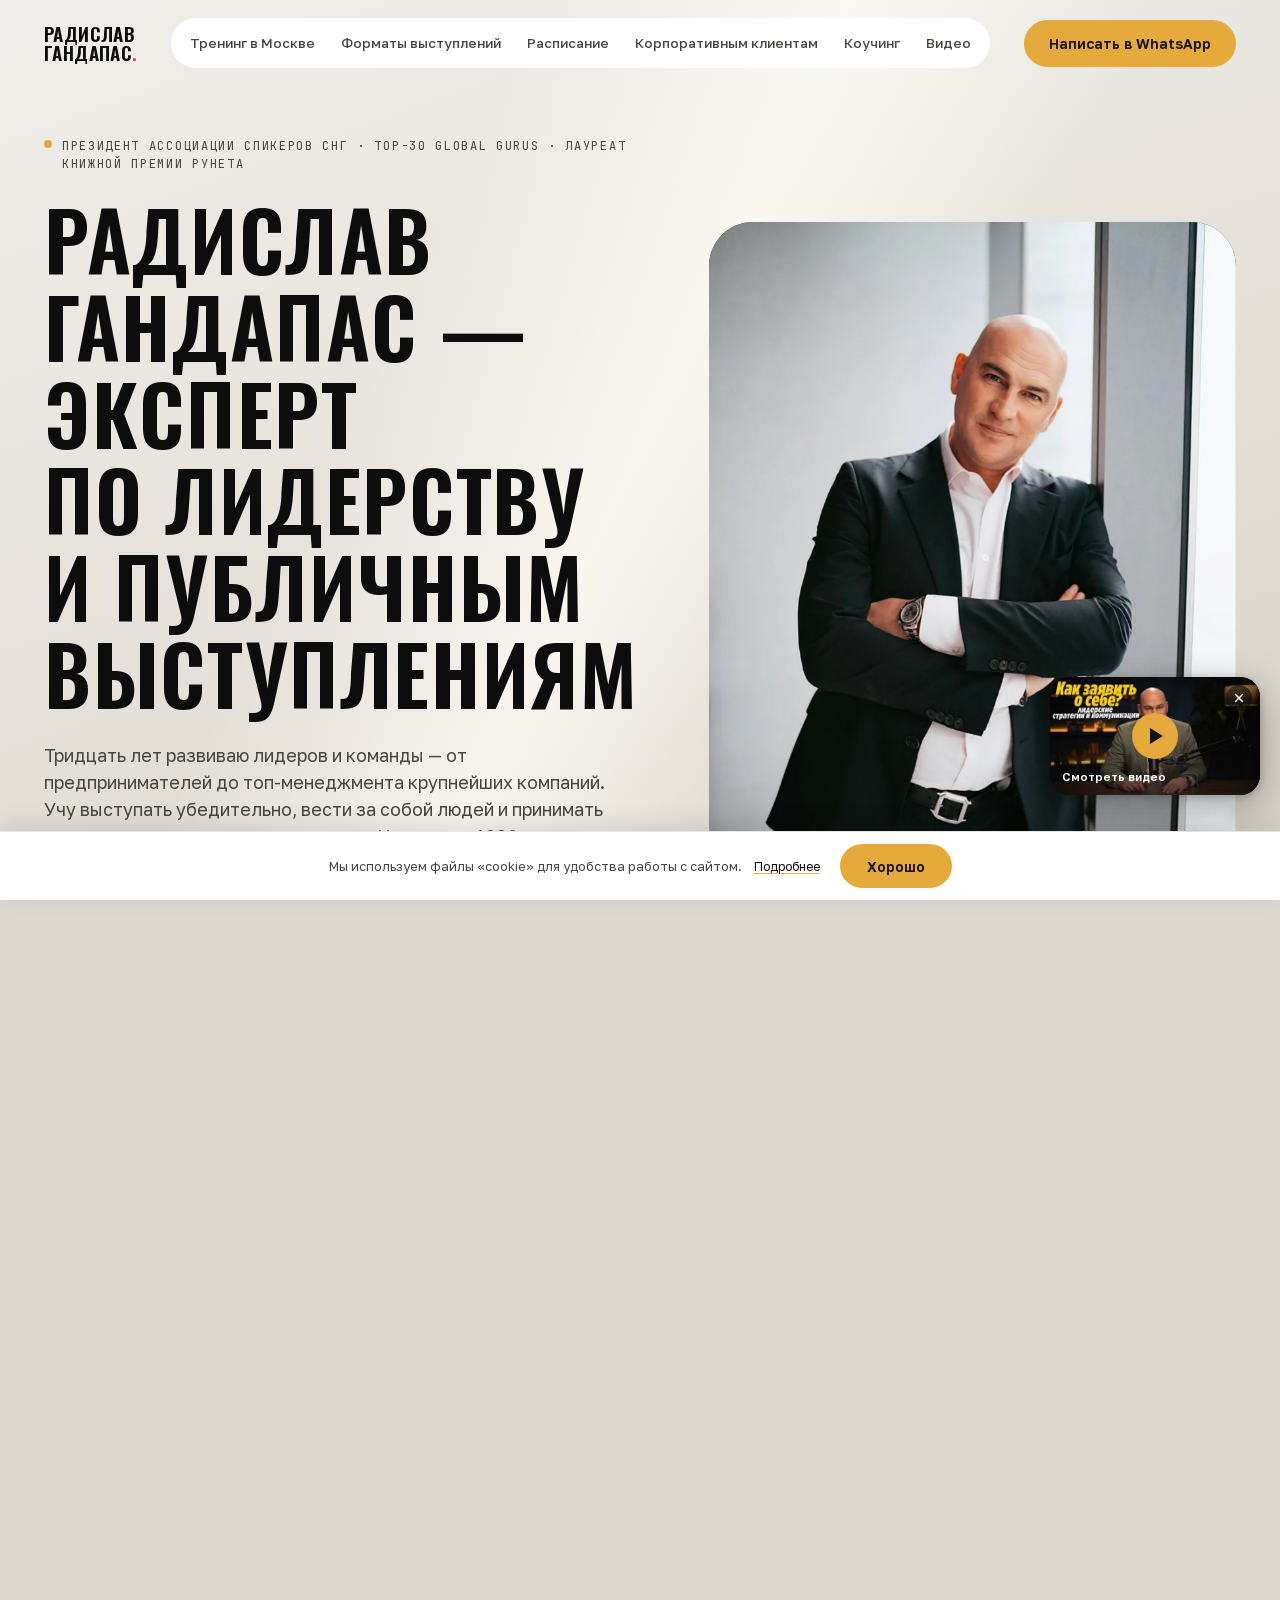
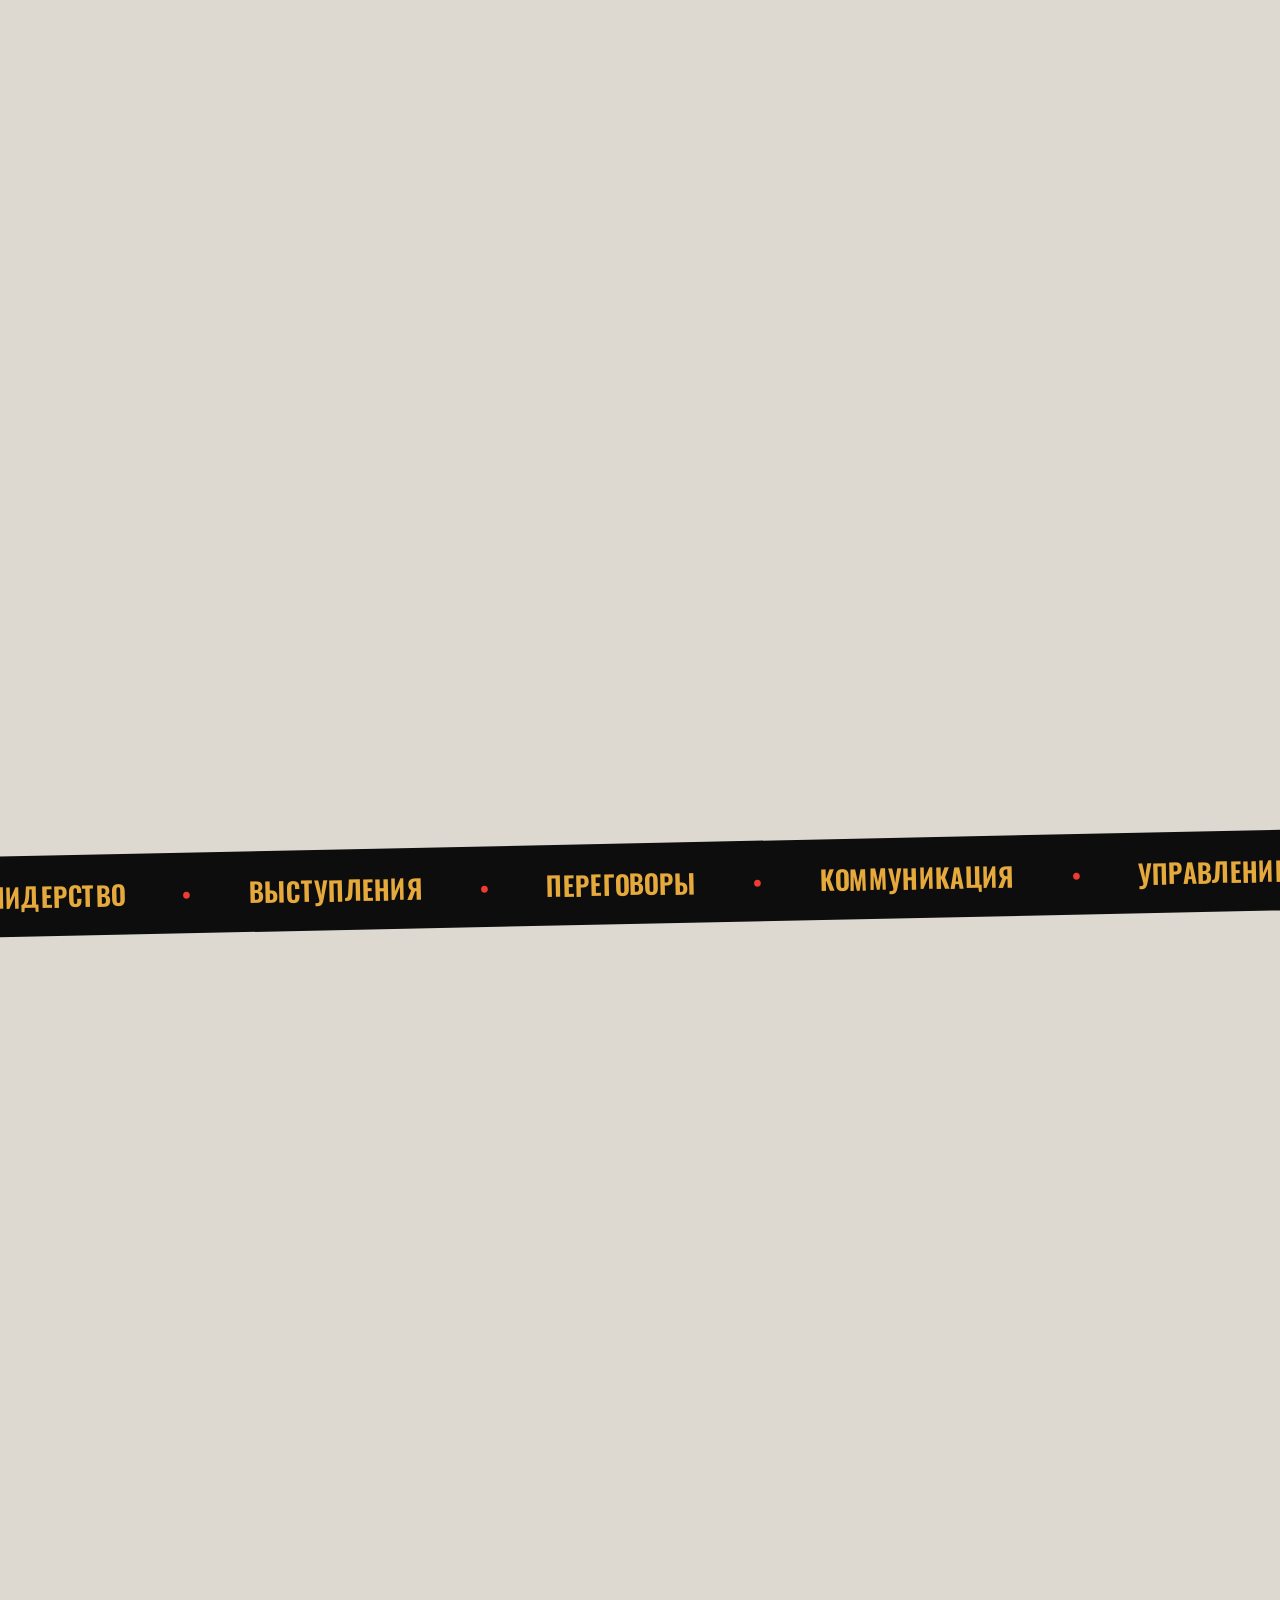
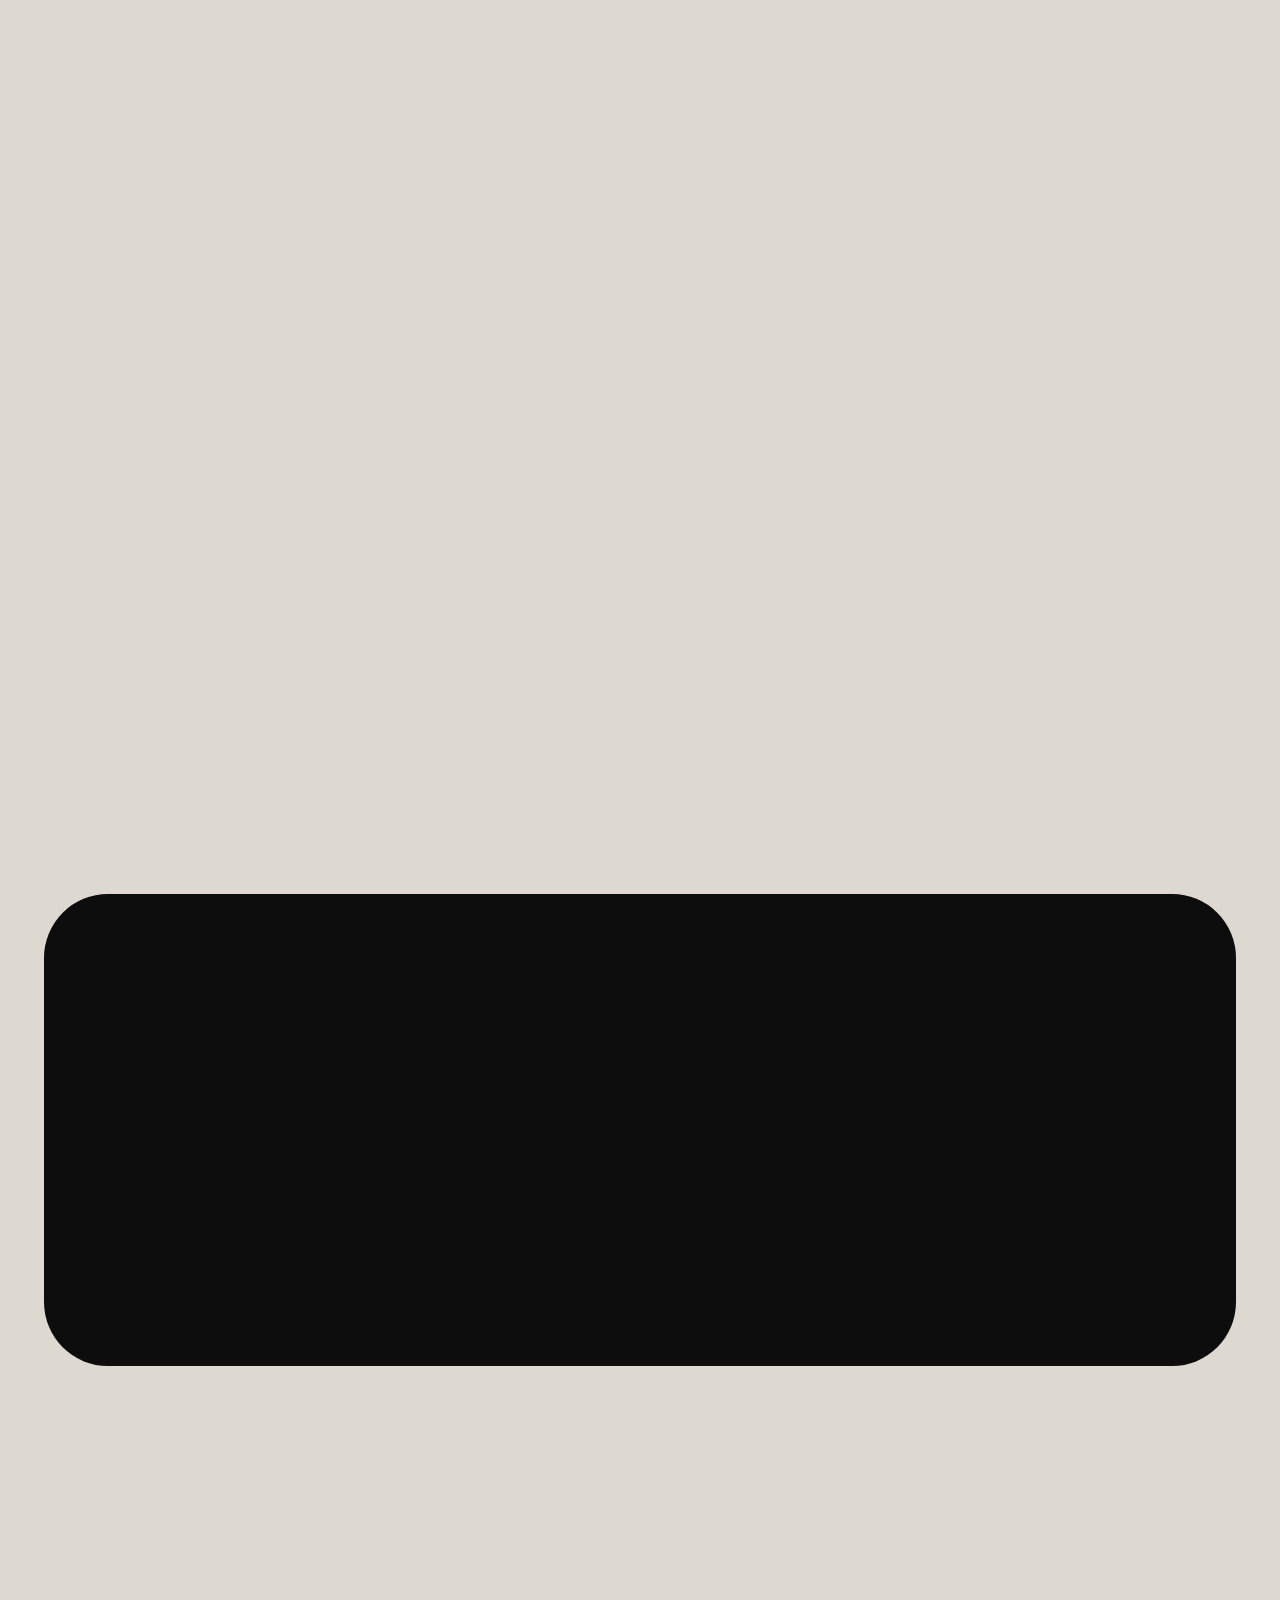
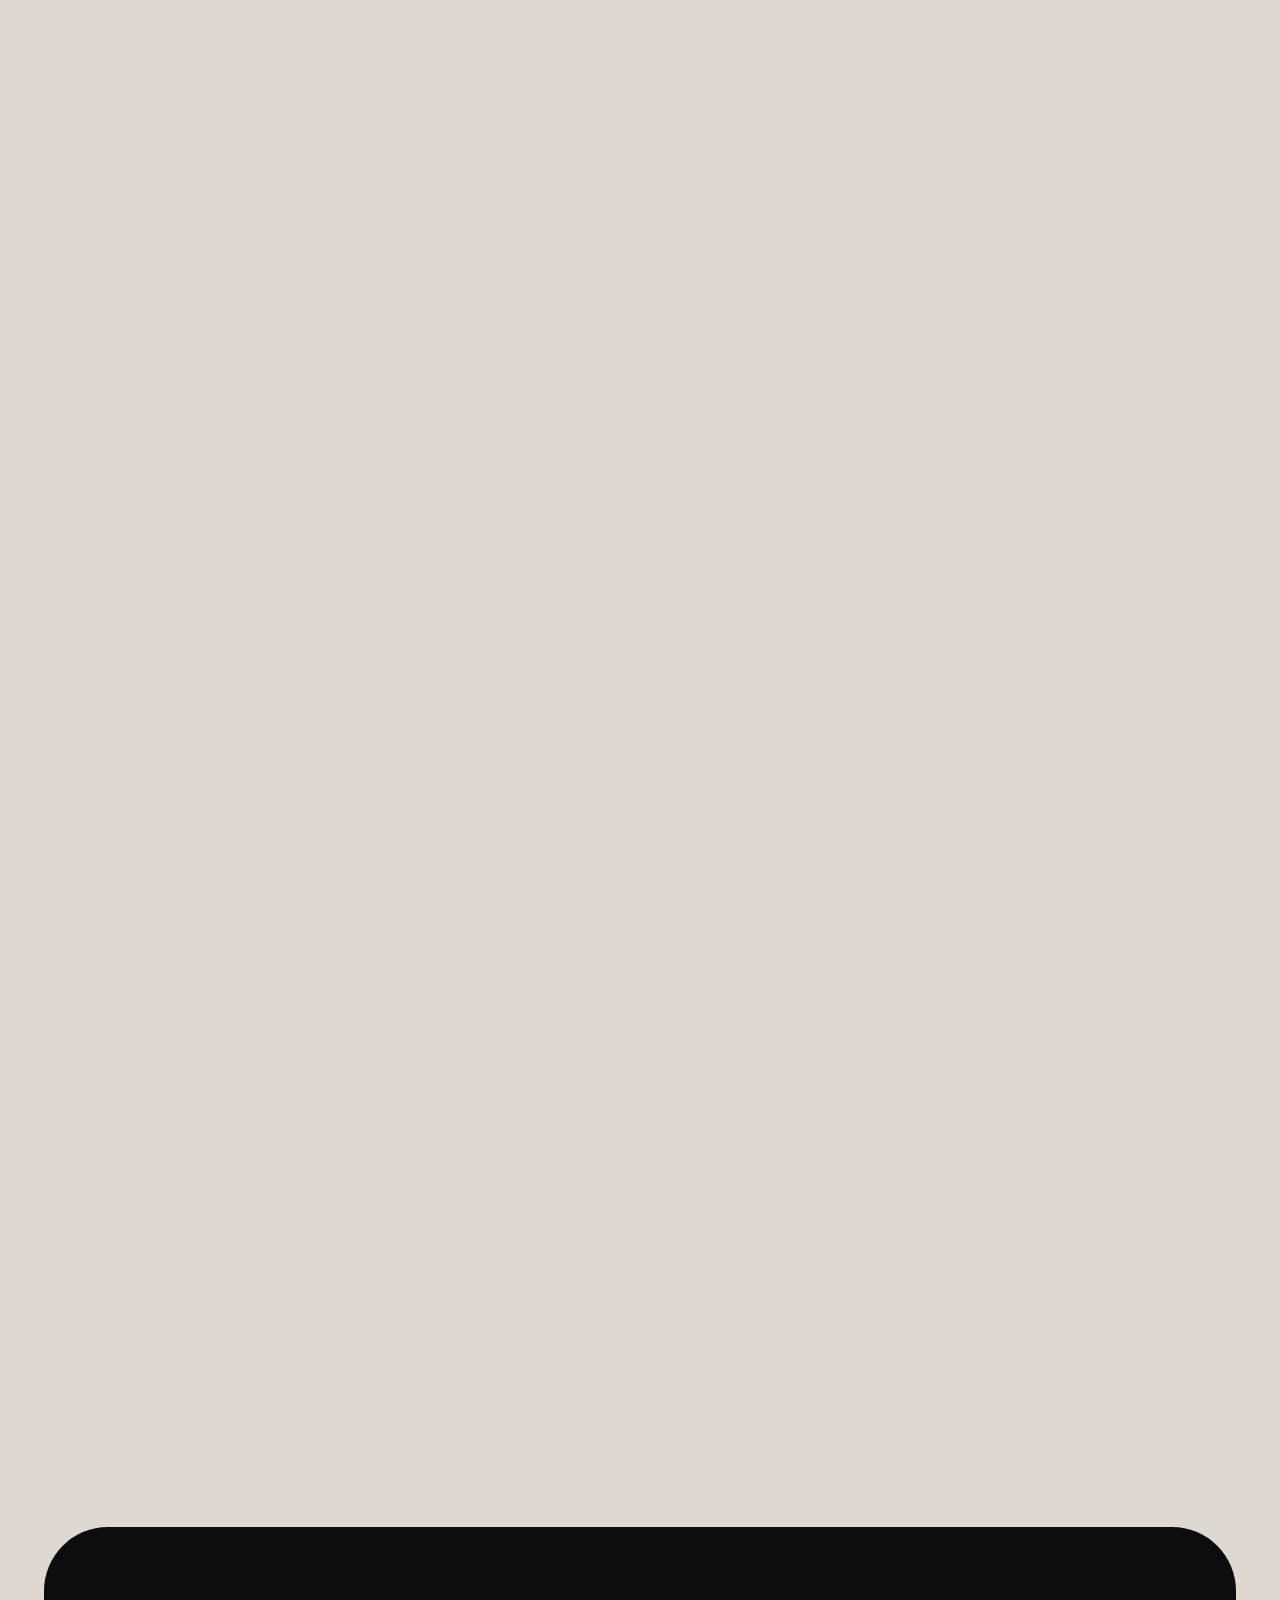
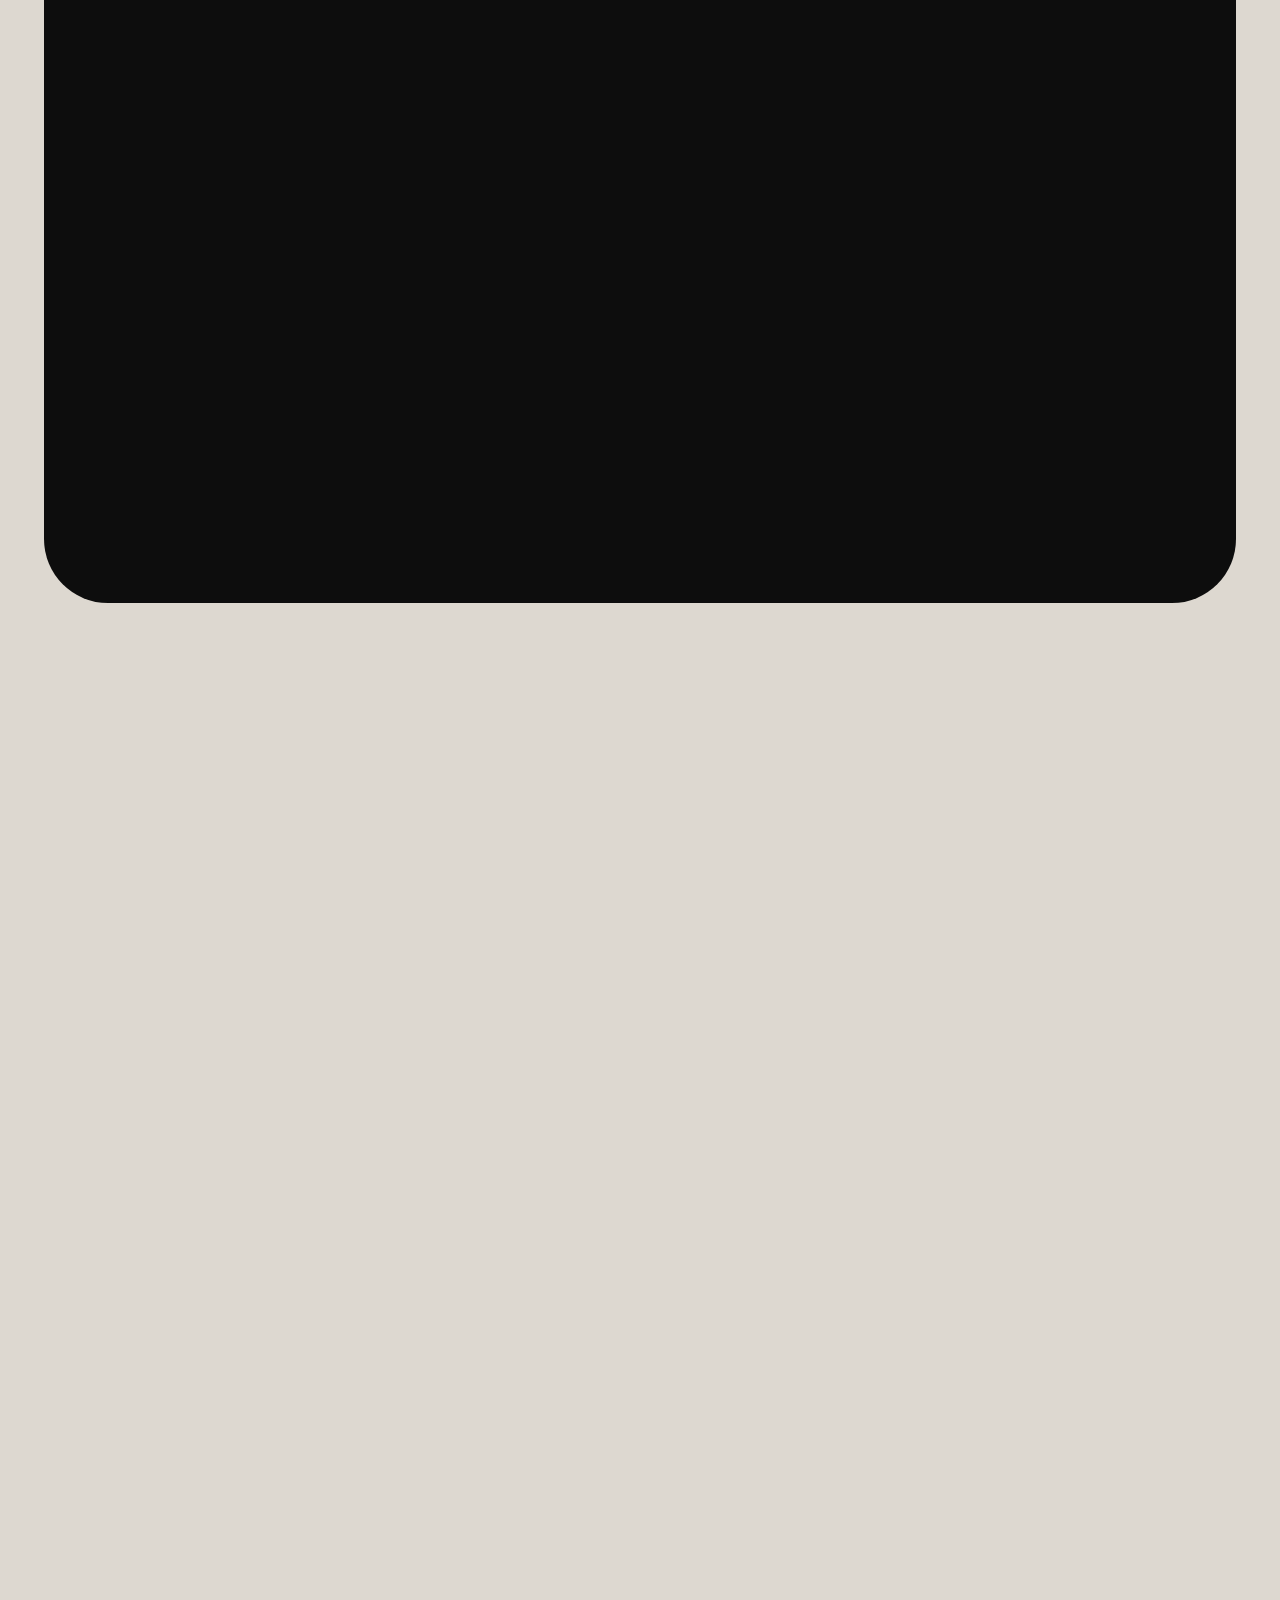
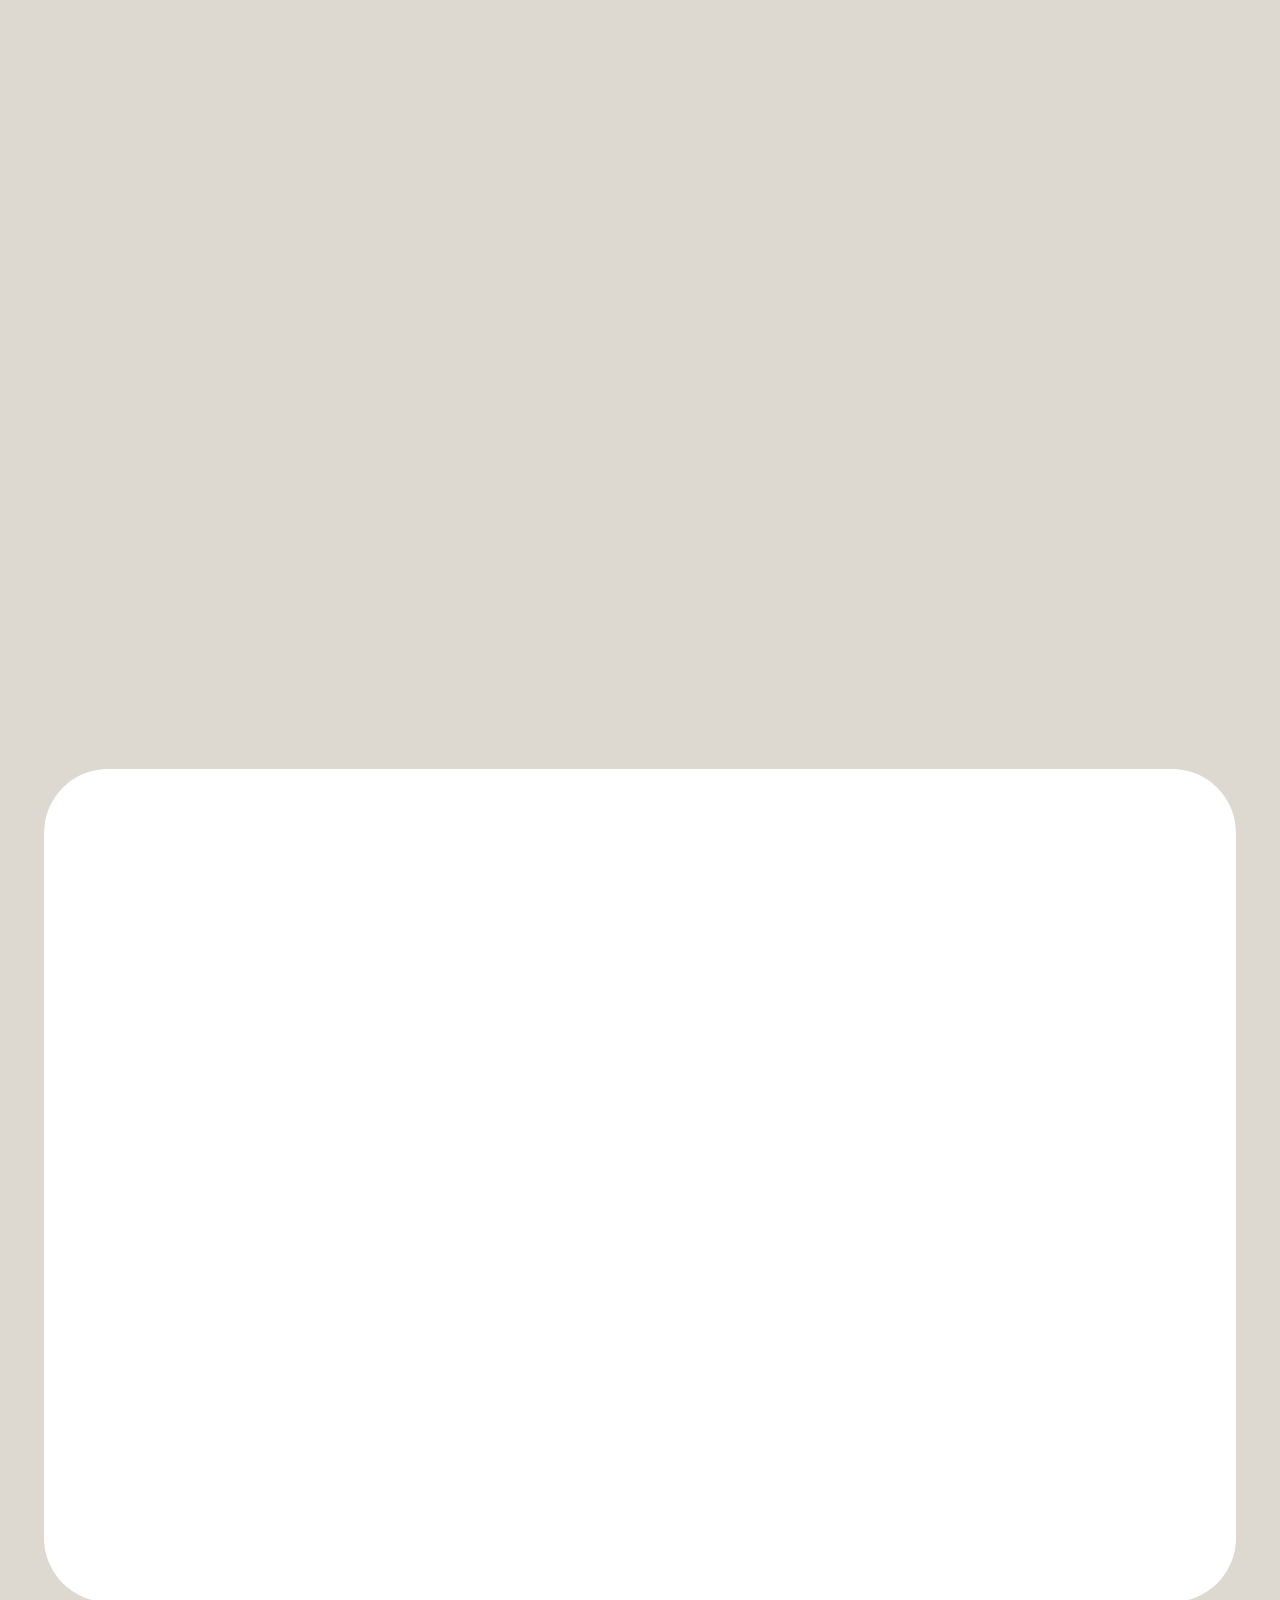
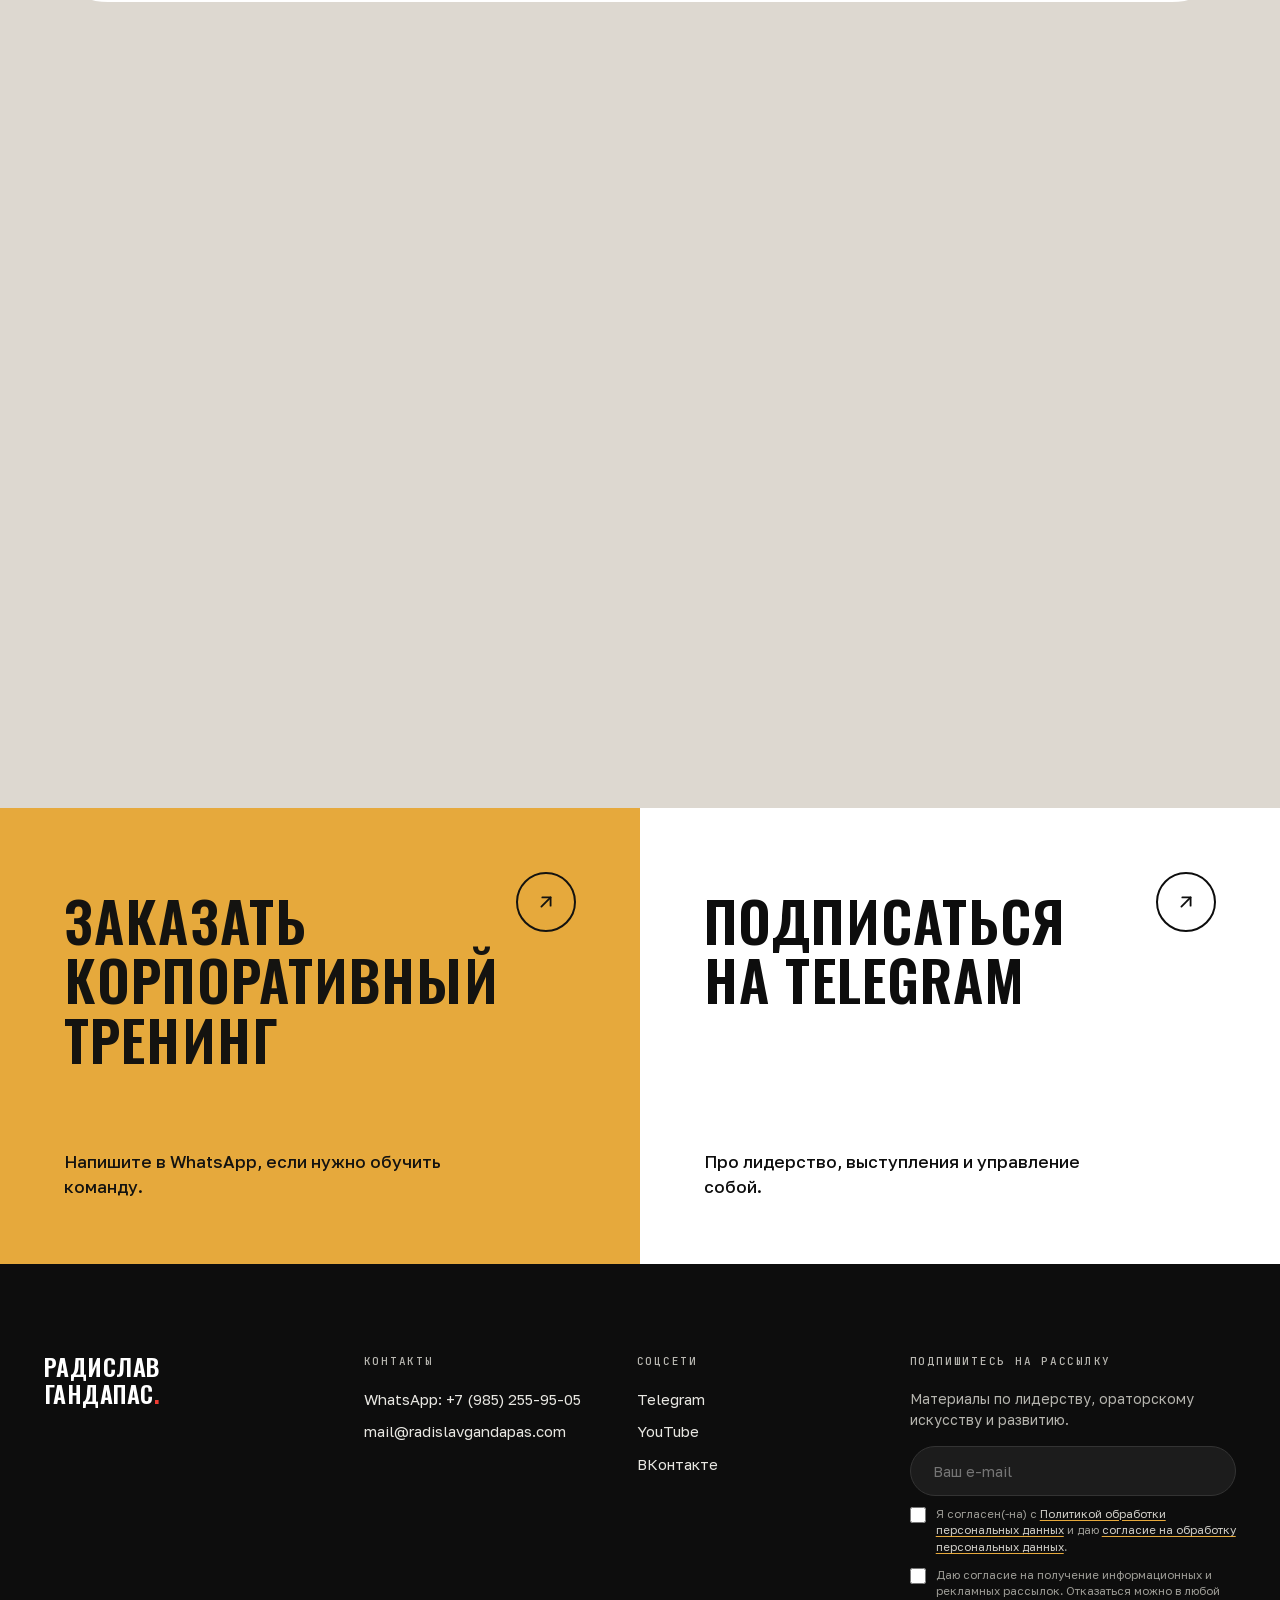
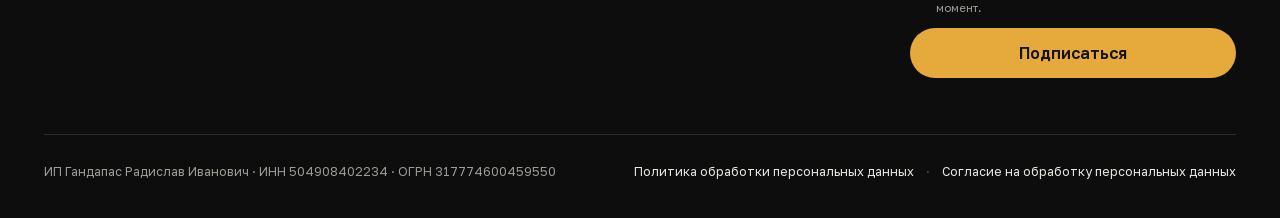
<file: index.html>
<!DOCTYPE html>
<html lang="ru">
<head>
<meta charset="UTF-8">
<meta name="viewport" content="width=device-width, initial-scale=1.0, viewport-fit=cover">

<!-- Политика безопасности. Всё своё; внешние адреса — только плееры
     (YouTube и Rutube), и те подключаются только после клика по видео.
     frame-ancestors в <meta> браузеры игнорируют, поэтому защита от
     вложения в чужой iframe живёт в _headers (см. README). -->
<meta http-equiv="Content-Security-Policy" content="
  default-src 'none';
  img-src 'self';
  media-src 'self';
  style-src 'self';
  font-src 'self';
  script-src 'self';
  frame-src https://www.youtube-nocookie.com https://rutube.ru;
  base-uri 'none';
  form-action 'none'">
<meta name="referrer" content="strict-origin-when-cross-origin">

<title>Радислав Гандапас — эксперт по лидерству, спикер, автор 14 книг</title>
<meta name="description" content="Радислав Гандапас — эксперт по лидерству и публичным выступлениям, президент Ассоциации спикеров СНГ. Тренинги, корпоративные программы, коучинг. Расписание и запись на сайте.">

<link rel="canonical" href="https://shbshv-czec.github.io/radislavgandapas/">

<meta property="og:type" content="website">
<meta property="og:locale" content="ru_RU">
<meta property="og:site_name" content="Радислав Гандапас">
<meta property="og:url" content="https://shbshv-czec.github.io/radislavgandapas/">
<meta property="og:title" content="Радислав Гандапас — эксперт по лидерству, спикер, автор 14 книг">
<meta property="og:description" content="Эксперт по лидерству и публичным выступлениям, президент Ассоциации спикеров СНГ. Тренинги, корпоративные программы, коучинг. Расписание и запись на сайте.">
<meta property="og:image" content="https://shbshv-czec.github.io/radislavgandapas/assets/img/og-image.jpg?v=2">
<meta property="og:image:width" content="1200">
<meta property="og:image:height" content="630">
<meta property="og:image:alt" content="Радислав Гандапас">
<meta name="twitter:card" content="summary_large_image">

<link rel="icon" href="favicon.ico" sizes="48x48">
<link rel="icon" type="image/png" href="assets/img/favicon.png" sizes="256x256">
<link rel="apple-touch-icon" href="assets/img/apple-touch-icon.png">
<meta name="theme-color" content="#0d0d0d">

<!-- Шрифты первого экрана: Oswald для заголовка, Golos Text для текста -->
<link rel="preload" href="assets/fonts/oswald-cyrillic.woff2" as="font" type="font/woff2" crossorigin>
<link rel="preload" href="assets/fonts/golos-text-cyrillic.woff2" as="font" type="font/woff2" crossorigin>

<!-- LCP-элемент: портрет на первом экране -->
<link rel="preload" as="image" href="assets/img/hero.webp"
      imagesrcset="assets/img/hero-800.webp 800w, assets/img/hero.webp 1400w"
      imagesizes="(max-width:900px) 100vw, min(46vw, 540px)" fetchpriority="high">

<link rel="stylesheet" href="assets/css/styles.css">
<script src="assets/js/app.js" defer></script>

<script type="application/ld+json">
{
  "@context": "https://schema.org",
  "@graph": [
    {
      "@type": "Person",
      "@id": "https://shbshv-czec.github.io/radislavgandapas/#radislav",
      "name": "Радислав Гандапас",
      "jobTitle": "Эксперт по лидерству и публичным выступлениям, бизнес-тренер",
      "description": "Эксперт по лидерству и публичным выступлениям, бизнес-тренер, советник и консультант руководителей крупнейших компаний, президент Ассоциации спикеров СНГ. Автор 14 книг по лидерству, ораторскому искусству и управлению собой. Провёл более 1200 тренингов с 1996 года.",
      "url": "https://shbshv-czec.github.io/radislavgandapas/",
      "image": "https://shbshv-czec.github.io/radislavgandapas/assets/img/og-image.jpg",
      "email": "mail@radislavgandapas.com",
      "telephone": "+7 985 255-95-05",
      "knowsAbout": ["Лидерство", "Публичные выступления", "Ораторское искусство", "Управление собой", "Корпоративное обучение"],
      "sameAs": [
        "https://t.me/radislavgandapascom",
        "https://youtube.com/@RadislavGandapas",
        "https://vk.com/radislavgandapas_vk"
      ],
      "award": [
        "TOP-30 Global Gurus по лидерству",
        "Certified Speaking Professional — единственный обладатель в России",
        "Лучший бизнес-тренер России (трижды)"
      ]
    },
    {
      "@type": "WebSite",
      "@id": "https://shbshv-czec.github.io/radislavgandapas/#website",
      "url": "https://shbshv-czec.github.io/radislavgandapas/",
      "name": "Радислав Гандапас",
      "inLanguage": "ru-RU",
      "publisher": { "@id": "https://shbshv-czec.github.io/radislavgandapas/#radislav" }
    }
  ]
}
</script>

<script type="application/ld+json">
{
  "@context": "https://schema.org",
  "@type": "FAQPage",
  "mainEntity": [
    { "@type": "Question", "name": "Кто такой Радислав Гандапас?", "acceptedAnswer": { "@type": "Answer", "text": "Эксперт по лидерству и публичным выступлениям, советник и консультант руководителей крупнейших компаний, президент Ассоциации спикеров СНГ, автор 14 книг. Провёл больше 1200 тренингов с 1996 года, входит в TOP-30 Global Gurus." } },
    { "@type": "Question", "name": "Сколько стоит пригласить Радислава Гандапаса на выступление или тренинг?", "acceptedAnswer": { "@type": "Answer", "text": "Зависит от формата, продолжительности и города. Напишите в WhatsApp или на mail@radislavgandapas.com — обсудим." } },
    { "@type": "Question", "name": "Чем мастер-класс отличается от тренинга?", "acceptedAnswer": { "@type": "Answer", "text": "Мастер-класс — это два-три часа на одну тему, чтобы быстро освоить конкретный инструмент. Тренинг — это один или два дня глубокой работы, когда знания становятся навыками прямо в зале." } },
    { "@type": "Question", "name": "В каких городах и когда проходят тренинги?", "acceptedAnswer": { "@type": "Answer", "text": "Провожу очно в Москве, Санкт-Петербурге, Ташкенте, Казани и других городах, а часть программ — онлайн. Ближайшие даты собраны в расписании." } },
    { "@type": "Question", "name": "Вы работаете с корпоративными командами?", "acceptedAnswer": { "@type": "Answer", "text": "Да. Провожу тренинги, стратегические сессии и выступления для топ-менеджмента и компаний. Программу собираю под задачу. Чтобы обсудить выступление, напишите в WhatsApp." } },
    { "@type": "Question", "name": "Можно попасть к вам на персональную работу?", "acceptedAnswer": { "@type": "Answer", "text": "Можно. Это шесть встреч по полтора часа за полгода, очно или онлайн. Беру после короткого онлайн-собеседования. Заполните анкету, чтобы записаться." } }
  ]
}
</script>
</head>

<body>
<header id="hdr">
<div class="wrap hrow">
<a class="logo" href="#top">Радислав<br>Гандапас<em>.</em></a>
<nav class="pill">
<a href="#moscow">Тренинг в Москве</a><a href="#masterclasses">Форматы выступлений</a><a href="#calendar">Расписание</a><a href="#corporate">Корпоративным клиентам</a><a href="#personal">Коучинг</a><a href="#video">Видео</a>
</nav>
<div class="hcta">
<a class="btn btn-gold" href="https://wa.me/79852559505">Написать в WhatsApp</a>
<button class="burger" id="burger" type="button" aria-label="Меню" aria-expanded="false" aria-controls="mnav"><span></span><span></span><span></span></button>
</div>
</div>
</header>
<div class="mnav" id="mnav">
<a href="#moscow">Тренинг в Москве</a><a href="#masterclasses">Форматы выступлений</a><a href="#calendar">Расписание</a><a href="#corporate">Корпоративным клиентам</a><a href="#personal">Коучинг</a><a href="#video">Видео</a>
</div>

<main id="top">

<!-- ═══════════════ 1. Первый экран — про Радислава ═══════════════ -->
<section class="hero">
<div class="wrap hero-grid">
<div>
<div class="eyebrow rv">Президент Ассоциации спикеров СНГ · TOP-30 Global Gurus · Лауреат Книжной премии Рунета</div>
<h1 class="disp rv" data-d="08">Радислав Гандапас — эксперт по&nbsp;лидерству и&nbsp;публичным выступлениям</h1>
<p class="lead rv" data-d="16">Тридцать лет развиваю лидеров и команды — от предпринимателей до топ-менеджмента крупнейших компаний. Учу выступать убедительно, вести за собой людей и принимать решения, когда нет готовых ответов. На сцене с 1996 года, провел больше 1200 тренингов.</p>
<div class="hero-cta rv" data-d="24">
<a class="btn btn-gold" href="#calendar">Расписание</a>
<a class="lnk" href="#corporate">Заказать корпоративный тренинг</a>
</div>
</div>
<div class="hero-photo rv-r rv">
<img src="assets/img/hero.webp" srcset="assets/img/hero-800.webp 800w, assets/img/hero.webp 1400w" sizes="(max-width:900px) 100vw, min(46vw, 540px)" width="1400" height="2099" alt="Радислав Гандапас" data-px="-0.05" fetchpriority="high" decoding="async">
</div>
</div>
</section>

<!-- ═══════════════ Мероприятия в Москве — ближайший тренинг ═══════════════ -->
<section class="sec sec--tight" id="moscow">
<div class="wrap">
<div class="flag rv">
<img loading="lazy" decoding="async" src="assets/img/stage.webp" srcset="assets/img/stage-900.webp 900w, assets/img/stage.webp 1500w" sizes="(max-width:1240px) 100vw, 1192px" width="1500" height="1000" alt="Радислав Гандапас на сцене" data-px="-0.07">
<div class="flag-in">
<div>
<span class="tag">Тренинг в Москве</span>
<h3>Технология принятия решений</h3>
<p>В неопределенности именно умение выбирать быстро и точно отличает сильного руководителя. Не случайно этот навык который год в топе Давосского форума.</p>
<p>За один день тренинга разберем, как работать с информацией, обходить ловушки мышления и подключать не только логику, но и интуицию.</p>
</div>
<div class="side">
<span class="mono">5 сентября</span>
<a class="btn btn-gold" href="#calendar">Принять участие</a>
</div>
</div>
</div>
</div>
</section>

<!-- ═══════════════ 2. Мастер-классы ═══════════════ -->
<section class="sec sec--tight" id="masterclasses">
<div class="wrap">
<div class="eyebrow rv">Короткий живой формат</div>
<h2 class="disp rv">Мастер-классы</h2>
<p class="big rv seclead">Мастер-класс — это два-три часа на одну тему. Разбираем конкретный вопрос и сразу внедряем знания. Формат для тех, кто хочет взять конкретный инструмент и с ним же сразу выйти в работу. Провожу очно в разных городах и онлайн.</p>
<div class="proglist rv" id="mk-list">
<div class="prow"><span class="num">01</span><span class="t">Эмоциональный интеллект лидера</span><span class="arr"><svg width="18" height="18" viewBox="0 0 24 24" fill="none" stroke="currentColor" stroke-width="2" stroke-linecap="round" stroke-linejoin="round" aria-hidden="true"><path d="M4 12h15"/><path d="M13 5l7 7-7 7"/></svg></span></div>
<div class="prow"><span class="num">02</span><span class="t">Лайфхаки гениев. Секреты эффективности</span><span class="arr"><svg width="18" height="18" viewBox="0 0 24 24" fill="none" stroke="currentColor" stroke-width="2" stroke-linecap="round" stroke-linejoin="round" aria-hidden="true"><path d="M4 12h15"/><path d="M13 5l7 7-7 7"/></svg></span></div>
<div class="prow"><span class="num">03</span><span class="t">Принятие решений в условиях турбулентности</span><span class="arr"><svg width="18" height="18" viewBox="0 0 24 24" fill="none" stroke="currentColor" stroke-width="2" stroke-linecap="round" stroke-linejoin="round" aria-hidden="true"><path d="M4 12h15"/><path d="M13 5l7 7-7 7"/></svg></span></div>
<div class="prow prow--more"><span class="num">04</span><span class="t">Заяви о себе</span><span class="arr"><svg width="18" height="18" viewBox="0 0 24 24" fill="none" stroke="currentColor" stroke-width="2" stroke-linecap="round" stroke-linejoin="round" aria-hidden="true"><path d="M4 12h15"/><path d="M13 5l7 7-7 7"/></svg></span></div>
<div class="prow prow--more"><span class="num">05</span><span class="t">Человек 3.0</span><span class="arr"><svg width="18" height="18" viewBox="0 0 24 24" fill="none" stroke="currentColor" stroke-width="2" stroke-linecap="round" stroke-linejoin="round" aria-hidden="true"><path d="M4 12h15"/><path d="M13 5l7 7-7 7"/></svg></span></div>
</div>
<div class="rowcta rv">
<a class="btn btn-gold" href="#calendar">Выбрать город и дату</a>
<button class="btn btn-ghost" type="button" data-expand="mk-list" data-more="Смотреть все программы мастер-классов" data-less="Свернуть программы">Смотреть все программы мастер-классов</button>
</div>
</div>
</section>

<div class="marquee" aria-hidden="true"><div class="mq-track" id="mq"><span>Лидерство</span><span>Выступления</span><span>Переговоры</span><span>Коммуникация</span><span>Управление собой</span><span>Команда</span></div></div>

<!-- ═══════════════ 3. Тренинги ═══════════════ -->
<section class="sec" id="trainings">
<div class="wrap">
<div class="eyebrow rv">Полный формат: один или два дня</div>
<h2 class="disp rv">Тренинги</h2>
<p class="big rv seclead">Тренинг — это полное погружение в тему с отработкой на практике. Один или два дня, очно или онлайн. Здесь мы не просто разбираем инструменты, а доводим их до навыка на совместной работе в зале.</p>

<div class="proglist rv" id="tr-list">
<div class="prow"><span class="num">01</span><span class="t">Мастер слова</span><span class="arr"><svg width="18" height="18" viewBox="0 0 24 24" fill="none" stroke="currentColor" stroke-width="2" stroke-linecap="round" stroke-linejoin="round" aria-hidden="true"><path d="M4 12h15"/><path d="M13 5l7 7-7 7"/></svg></span></div>
<details class="prow-acc">
<summary class="prow"><span class="num">02</span><span class="t">Технология принятия решений</span><span class="arr"><svg width="18" height="18" viewBox="0 0 24 24" fill="none" stroke="currentColor" stroke-width="2" stroke-linecap="round" stroke-linejoin="round" aria-hidden="true"><path d="M4 12h15"/><path d="M13 5l7 7-7 7"/></svg></span></summary>
<div class="prog-body">
<p class="prog-intro">Каждый год Давосский форум публикует ТОП-10 навыков будущего. Список меняется, но несколько навыков остаются в нём десятилетиями — и один из них умение принимать решения быстро и точно.</p>
<p class="prog-lead">Что в программе</p>
<div class="prog-grid">
<div class="prog-mod"><h4><span>1</span>Общие понятия</h4><ul class="prog-mini"><li>Психология принятия решений</li><li>Оценка входящей информации</li><li>Ловушки мышления</li><li>Основы критического мышления</li></ul></div>
<div class="prog-mod"><h4><span>2</span>Работа с информацией</h4><ul class="prog-mini"><li>Информационные каналы</li><li>Методы систематизации</li><li>Обнаружение искажений</li><li>Качество информации и его критерии</li></ul></div>
<div class="prog-mod"><h4><span>3</span>Обработка информации</h4><ul class="prog-mini"><li>Методы систематизации</li><li>Методы анализа ситуации</li><li>Генерирование идей</li><li>Проверка истинности гипотез</li></ul></div>
<div class="prog-mod"><h4><span>4</span>Методы принятия решений</h4><ul class="prog-mini"><li>Критерии эффективности решения</li><li>Увеличиваем скорость и точность</li><li>Активируем внутренний ресурс</li><li>Подключаем внешний ресурс</li><li>Обходим ловушки мышления</li><li>Подключаем интуицию</li></ul></div>
</div>
<p class="prog-format"><b>Формат.</b> Тренинг пластичен — от 3 до 6 часов. Участники решают кейсы, разбирают собственные ситуации и принимают реальные решения прямо в зале.</p>
<a class="btn btn-ghost" href="https://radislavgandapas.com/upload/iblock/f1d/1u2xdgxk2dhnhniafkh3pzy294lxe65d/Tekhnologiya-prinyatiya-resheniy.pdf" target="_blank" rel="noopener">Скачать программу (PDF)</a>
</div>
</details>
<div class="prow"><span class="num">03</span><span class="t">Лидер и команда</span><span class="arr"><svg width="18" height="18" viewBox="0 0 24 24" fill="none" stroke="currentColor" stroke-width="2" stroke-linecap="round" stroke-linejoin="round" aria-hidden="true"><path d="M4 12h15"/><path d="M13 5l7 7-7 7"/></svg></span></div>
<div class="prow prow--more"><span class="num">04</span><span class="t">Заяви о себе</span><span class="arr"><svg width="18" height="18" viewBox="0 0 24 24" fill="none" stroke="currentColor" stroke-width="2" stroke-linecap="round" stroke-linejoin="round" aria-hidden="true"><path d="M4 12h15"/><path d="M13 5l7 7-7 7"/></svg></span></div>
<div class="prow prow--more"><span class="num">05</span><span class="t">Человек 3.0</span><span class="arr"><svg width="18" height="18" viewBox="0 0 24 24" fill="none" stroke="currentColor" stroke-width="2" stroke-linecap="round" stroke-linejoin="round" aria-hidden="true"><path d="M4 12h15"/><path d="M13 5l7 7-7 7"/></svg></span></div>
</div>
<div class="rowcta rv">
<a class="btn btn-gold" href="#calendar">Выбрать город и дату</a>
<button class="btn btn-ghost" type="button" data-expand="tr-list" data-more="Смотреть все программы тренингов" data-less="Свернуть программы">Смотреть все программы тренингов</button>
</div>
</div>
</section>

<!-- ═══════════════ 4. Расписание ═══════════════ -->
<section class="sec sec--flush" id="calendar">
<div class="wrap">
<div class="eyebrow rv">Ближайшие даты и города</div>
<h2 class="disp rv">Расписание</h2>
<p class="big rv seclead">Где и когда выступаю в ближайшее время. Выбирайте формат и город.</p>
<div class="sched-wrap rv">
<div class="sched" id="sched-track">

<article class="scard"><div class="stop"><span class="mono">Выступление</span><div class="sdate">8 октября</div><span class="scity">Казань</span></div><div class="sbody"><h3>Эмоциональный интеллект лидера</h3><span class="svenue">Главный форум 2026, Татнефть Арена</span><a class="btn btn-ghost" href="https://v-russia.com/kazanforum.act" target="_blank" rel="noopener">Подробнее</a></div></article>

<article class="scard"><div class="stop"><span class="mono">Заседание</span><div class="sdate">9 октября</div><span class="scity">Казань</span></div><div class="sbody"><h3>Выездное заседание Ассоциации спикеров СНГ</h3><a class="btn btn-ghost" href="https://cisspeakers.com/" target="_blank" rel="noopener">Подробнее</a></div></article>

<article class="scard"><div class="stop"><span class="mono">Выступление</span><div class="sdate">20 октября</div><span class="scity">Москва</span></div><div class="sbody"><h3>«Уроки мастеров»</h3><span class="svenue">Мероприятие Game&amp;Learn</span><a class="btn btn-ghost" href="https://game-learn.ru/" target="_blank" rel="noopener">Подробнее</a></div></article>

<article class="scard"><div class="stop"><span class="mono">Выступление</span><div class="sdate">12 ноября</div><span class="scity">Москва</span></div><div class="sbody"><h3>38-й Всероссийский съезд фитнес-индустрии</h3><a class="btn btn-ghost" href="https://nationalfitness.ru/novosti/" target="_blank" rel="noopener">Подробнее</a></div></article>

<article class="scard"><div class="stop"><span class="mono">Выступление</span><div class="sdate">13 ноября</div><span class="scity">Москва</span></div><div class="sbody"><h3>Форум «Точки роста»</h3><a class="btn btn-ghost" href="https://www.xn--80apfpclicg8b.xn--p1ai/" target="_blank" rel="noopener">Подробнее</a></div></article>

</div>
<div class="sched-nav"><button class="snav" data-dir="-1" aria-label="Назад"><svg width="18" height="18" viewBox="0 0 24 24" fill="none" stroke="currentColor" stroke-width="2" stroke-linecap="round" stroke-linejoin="round" aria-hidden="true"><path d="M20 12H5"/><path d="M11 5l-7 7 7 7"/></svg></button><button class="snav" data-dir="1" aria-label="Вперед"><svg width="18" height="18" viewBox="0 0 24 24" fill="none" stroke="currentColor" stroke-width="2" stroke-linecap="round" stroke-linejoin="round" aria-hidden="true"><path d="M4 12h15"/><path d="M13 5l7 7-7 7"/></svg></button></div>
</div>
</div>
</section>

<!-- ═══════════════ 5. Корпоративным клиентам ═══════════════ -->
<section class="sec corp sec--flush" id="corporate">
<div class="wrap split">
<div>
<div class="eyebrow rv">Обучение и стратегические сессии для команд</div>
<h2 class="disp rv">Корпоративным клиентам</h2>
<p class="big rv">Провожу тренинги, стратегические сессии и выступления для топ-менеджмента и компаний. Работаю с тем, что напрямую влияет на результат бизнеса: с устойчивостью руководителей, качеством решений и готовностью команды действовать, когда вокруг все меняется. Сегодня власть в бизнесе строится на новых основаниях, и менять стиль руководства приходится на опережение.</p>
<p class="big rv">Для вашей компании адаптирую любую программу <a class="tlink" href="#masterclasses">мастер-класса</a> или <a class="tlink" href="#trainings">тренинга</a>.</p>
<a class="btn btn-dark rv" href="https://wa.me/79852559505">Обсудить программу для компании</a>
</div>
<!-- Видео (Rutube, 1–2 мин). Когда будет ссылка — заменить на:
     <button class="videobox" data-embed="https://rutube.ru/play/embed/ID"> ... -->
<div class="videobox is-cover rv rv-r" aria-hidden="true"><img src="assets/img/corp-cover.webp" width="1280" height="853" alt="Радислав Гандапас" loading="lazy" decoding="async"><span class="vplay"></span><span class="vcap">Видео · как я работаю с компаниями</span></div>
</div>
<div class="lgmq rv"><div class="lgmq-track">
<div class="lgcard"><img loading="lazy" decoding="async" src="assets/img/logos/logo-01.webp" alt="Альфа-Банк" class="lg lg-01" width="410" height="73"></div>
<div class="lgcard"><img loading="lazy" decoding="async" src="assets/img/logos/logo-02.webp" alt="Ростелеком" class="lg lg-02" width="407" height="103"></div>
<div class="lgcard"><img loading="lazy" decoding="async" src="assets/img/logos/logo-03.webp" alt="Норникель" class="lg lg-03" width="412" height="87"></div>
<div class="lgcard"><img loading="lazy" decoding="async" src="assets/img/logos/logo-04.webp" alt="Билайн" class="lg lg-04" width="657" height="129"></div>
<div class="lgcard"><img loading="lazy" decoding="async" src="assets/img/logos/logo-05.webp" alt="Сбер" class="lg lg-05" width="401" height="62"></div>
<div class="lgcard"><img loading="lazy" decoding="async" src="assets/img/logos/logo-06.webp" alt="МТС" class="lg lg-06" width="150" height="150"></div>
<div class="lgcard"><img loading="lazy" decoding="async" src="assets/img/logos/logo-07.webp" alt="" class="lg lg-07" width="157" height="145"><img loading="lazy" decoding="async" src="assets/img/logos/logo-08.webp" alt="РУСАЛ" class="lg lg-08" width="183" height="41"></div>
<div class="lgcard"><img loading="lazy" decoding="async" src="assets/img/logos/logo-09.webp" alt="Росгосстрах" class="lg lg-09" width="364" height="49"></div>
<div class="lgcard"><img loading="lazy" decoding="async" src="assets/img/logos/logo-10.webp" alt="ТТК" class="lg lg-10" width="411" height="120"></div>
<div class="lgcard"><img loading="lazy" decoding="async" src="assets/img/logos/logo-11.webp" alt="Эльдорадо" class="lg lg-11" width="434" height="46"></div>
</div></div>
</section>

<!-- ═══════════════ 6. Персональная работа ═══════════════ -->
<section class="sec coach sec--flush" id="personal">
<div class="wrap split">
<!-- Видео Радислава про персональную работу. Когда будет ссылка —
     заменить на <button class="videobox" data-embed="..."> -->
<div class="videobox is-cover rv rv-l" aria-hidden="true"><img src="assets/img/coach-cover.webp" width="635" height="540" alt="Радислав Гандапас" loading="lazy" decoding="async"><span class="vplay"></span><span class="vcap">Видео · как проходит персональная работа</span></div>
<div>
<div class="eyebrow rv">Коучинг</div>
<h2 class="disp rv">Персональная работа</h2>
<p class="big rv">Индивидуальный формат для тех, кто готов вкладываться в себя всерьез. Шесть встреч по полтора часа за полгода, очно или онлайн. Вместе ставим цели, выстраиваем стратегию, принимаем важные решения и пересобираем главные сферы вашей жизни. На персональную работу беру после короткого онлайн-собеседования — мне важно, чтобы формат подошел именно вам.</p>
<a class="btn btn-gold rv" href="https://docs.google.com/forms/d/e/1FAIpQLSeBmVWIq4W3qwYP50Lg6aEtLTKS29zZsxQ8_JnZ7WtDYPcdqA/viewform" target="_blank" rel="noopener">Отправить заявку на собеседование</a>
</div>
</div>
</section>

<!-- ═══════════════ Цифры ═══════════════ -->
<section class="sec sec--flush">
<div class="wrap">
<div class="nums">
<div class="eyebrow rv">За тридцать лет работы</div>
<h2 class="disp rv">Цифры</h2>
<div class="nums-grid">
<div class="rv"><div class="nval"><span data-count="110000">110 000</span>+</div><div class="nlab">человек прошли мои тренинги и выступления</div></div>
<div class="rv" data-d="08"><div class="nval"><span data-count="1200">1 200</span>+</div><div class="nlab">тренингов с 1996 года</div></div>
<div class="rv" data-d="16"><div class="nval"><span data-count="850">850</span></div><div class="nlab">корпоративных клиентов</div></div>
<div class="rv" data-d="24"><div class="nval"><span data-count="47">47</span></div><div class="nlab">человек в персональной работе</div></div>
</div>
</div>
</div>
</section>

<!-- ═══════════════ 9. Видео — подкаст и фильмы ═══════════════ -->
<section class="sec sec--flush" id="video">
<div class="wrap">
<div class="eyebrow rv">Подкаст и фильмы</div>
<h2 class="disp rv">Видео</h2>

<!-- Часть 1. Подкаст -->
<div class="vblock rv">
<div class="vhead"><h3 class="subh2">Подкаст «Лидерские стратегии»</h3></div>
<p class="big">Каждую неделю разбираю вопросы про лидерство, коммуникацию и управление собой — от сугубо рабочих до совсем личных. А еще зову в гости людей, с которыми интересно спорить: в подкасте уже были <a class="tlink" href="https://www.youtube.com/watch?v=FP6ENjtXCCE" target="_blank" rel="noopener">Оскар Хартманн</a>, <a class="tlink" href="https://www.youtube.com/watch?v=SV7Ipy8LHEM" target="_blank" rel="noopener">Маргулан Сейсембаев</a>, <a class="tlink" href="https://www.youtube.com/watch?v=lBoKFWBh_XQ" target="_blank" rel="noopener">Олег Торбосов</a>, <a class="tlink" href="https://www.youtube.com/watch?v=YB8WcIt1nXw" target="_blank" rel="noopener">Михаил Гребенюк</a>, <a class="tlink" href="https://www.youtube.com/watch?v=Z1iEIr_FQmw" target="_blank" rel="noopener">Максим Спиридонов</a>, <a class="tlink" href="https://www.youtube.com/watch?v=JFW_Du4Eu3s" target="_blank" rel="noopener">Сергей Полонский</a>, <a class="tlink" href="https://www.youtube.com/watch?v=B2j7oq5Btsw" target="_blank" rel="noopener">Татьяна Мужицкая</a>, <a class="tlink" href="https://www.youtube.com/watch?v=6qwgXQwSueQ" target="_blank" rel="noopener">Павел Андреев</a>, <a class="tlink" href="https://www.youtube.com/watch?v=LFzrKVSfU6Y" target="_blank" rel="noopener">Александр Цыпкин</a> и другие. Слушайте на удобной площадке.</p>
<div class="plat"><a href="https://youtube.com/@radislavgandapas" target="_blank" rel="noopener">YouTube</a><a href="https://rutube.ru/channel/47121911/" target="_blank" rel="noopener">RuTube</a><a href="https://vkvideo.ru/@radislavgandapas_vk" target="_blank" rel="noopener">VK Видео</a></div>
<div class="vidgrid" id="podcast-grid">
<!-- PODCAST:START — генерируется автоматически из плейлиста (.github/scripts/update_playlists.py), вручную не редактировать -->
<a class="vcard" href="https://www.youtube.com/watch?v=SV7Ipy8LHEM" target="_blank" rel="noopener"><span class="imgph imgph--169 imgph--filled"><img src="assets/img/podcast/ep1.webp" width="480" height="270" alt="КАК НАЙТИ СВОЮ СИЛЬНУЮ СТОРОНУ И СТАТЬ УСПЕШНЫМ? РАДИСЛАВ ГАНДАПАС X МАРГУЛАН СЕЙСЕМБАЕВ | ПОДКАСТ" loading="lazy" decoding="async"></span><span class="vcard-cap">КАК НАЙТИ СВОЮ СИЛЬНУЮ СТОРОНУ И СТАТЬ УСПЕШНЫМ? РАДИСЛАВ ГАНДАПАС X МАРГУЛАН СЕЙСЕМБАЕВ | ПОДКАСТ</span></a>
<a class="vcard" href="https://www.youtube.com/watch?v=lBoKFWBh_XQ" target="_blank" rel="noopener"><span class="imgph imgph--169 imgph--filled"><img src="assets/img/podcast/ep2.webp" width="480" height="270" alt="БЕЗ ЧЕГО НЕ ПОСТРОИТЬ УСПЕШНЫЙ БИЗНЕС В ЭТОМ ГОДУ? РАДИСЛАВ ГАНДАПАС X ОЛЕГ ТОРБОСОВ | ПОДКАСТ" loading="lazy" decoding="async"></span><span class="vcard-cap">БЕЗ ЧЕГО НЕ ПОСТРОИТЬ УСПЕШНЫЙ БИЗНЕС В ЭТОМ ГОДУ? РАДИСЛАВ ГАНДАПАС X ОЛЕГ ТОРБОСОВ | ПОДКАСТ</span></a>
<a class="vcard" href="https://www.youtube.com/watch?v=JFW_Du4Eu3s" target="_blank" rel="noopener"><span class="imgph imgph--169 imgph--filled"><img src="assets/img/podcast/ep3.webp" width="480" height="270" alt="КАК ЭФФЕКТИВНО ВЕСТИ БИЗНЕС. ФОРМУЛА УСПЕХА «МОСКВА-СИТИ» | РАДИСЛАВ ГАНДАПАС X СЕРГЕЙ ПОЛОНСКИЙ" loading="lazy" decoding="async"></span><span class="vcard-cap">КАК ЭФФЕКТИВНО ВЕСТИ БИЗНЕС. ФОРМУЛА УСПЕХА «МОСКВА-СИТИ» | РАДИСЛАВ ГАНДАПАС X СЕРГЕЙ ПОЛОНСКИЙ</span></a>
<!-- PODCAST:END -->
</div>
<!-- Ссылка появится, когда сторона Радислава создаст Яндекс.Форму -->
<div class="rowcta"><button class="btn btn-gold" type="button" data-pending>Стать героем подкаста</button><a class="btn btn-ghost" href="https://youtube.com/playlist?list=PLHkpyDUzliZdLCh0CH-5ZzJSdQfTv_obi" target="_blank" rel="noopener">Смотреть все выпуски</a></div>
</div>

<!-- Часть 2. Фильмы -->
<div class="vblock rv">
<div class="vhead"><h3 class="subh2">Документальный сериал «Здесь&nbsp;жил&nbsp;великий…»</h3></div>
<p class="big">Документальное кино — моя страсть, а идею этого сериала я вынашивал семь лет. «Здесь жил великий…» — про дома и квартиры великих: где они мечтали и работали, любили и страдали, задумывали свои свершения. Я ищу то, что сделало этих людей великими, и то, что каждый из нас может перенести в собственную жизнь.</p>
<div class="vidgrid" id="films-grid">
<!-- FILMS:START — генерируется автоматически из плейлиста (.github/scripts/update_playlists.py), вручную не редактировать -->
<a class="vcard" href="https://www.youtube.com/watch?v=LWSlXP5i8-c" target="_blank" rel="noopener"><span class="imgph imgph--169 imgph--filled"><img src="assets/img/films/film1.webp" width="480" height="270" alt="РАЗВИТИЕ КОСМОНАВТИКИ. Сергей Королёв | Документальный фильм Радислава Гандапаса" loading="lazy" decoding="async"></span><span class="vcard-cap">РАЗВИТИЕ КОСМОНАВТИКИ. Сергей Королёв | Документальный фильм Радислава Гандапаса</span></a>
<a class="vcard" href="https://www.youtube.com/watch?v=WEdBCNrzmtQ" target="_blank" rel="noopener"><span class="imgph imgph--169 imgph--filled"><img src="assets/img/films/film2.webp" width="480" height="270" alt="Как жил и работал великий Лев Толстой. Правила и принципы | Документальный фильм Радислава Гандапаса" loading="lazy" decoding="async"></span><span class="vcard-cap">Как жил и работал великий Лев Толстой. Правила и принципы | Документальный фильм Радислава Гандапаса</span></a>
<a class="vcard" href="https://www.youtube.com/watch?v=nU0PX9k_8g4" target="_blank" rel="noopener"><span class="imgph imgph--169 imgph--filled"><img src="assets/img/films/film3.webp" width="480" height="270" alt="Гоголь. Секреты эффективности: жизнь, творчество и лайфхаки гения | «Здесь жил великий…»" loading="lazy" decoding="async"></span><span class="vcard-cap">Гоголь. Секреты эффективности: жизнь, творчество и лайфхаки гения | «Здесь жил великий…»</span></a>
<!-- FILMS:END -->
</div>
<div class="rowcta"><a class="btn btn-ghost" href="https://youtube.com/playlist?list=PLHkpyDUzliZf0yyXypIbe6gSuLzmLsEaw" target="_blank" rel="noopener">Смотреть плейлист</a></div>
</div>
</div>
</section>

<!-- ═══════════════ 8. Telegram ═══════════════ -->
<section class="sec sec--flush" id="telegram">
<div class="wrap">
<div class="tg">
<div class="tg-left">
<div class="eyebrow rv">Telegram</div>
<h2 class="disp rv">Telegram —<br>мой личный канал</h2>
<p class="rv">Пишу про лидерство и публичные выступления, показываю закулисье тренингов и съемок, отвечаю на ваши вопросы и делюсь тем, что кажется мне важным. Заходите!</p>
<a class="btn btn-gold rv" href="https://t.me/radislavgandapascom" target="_blank" rel="noopener">Подписаться</a>
<span class="tg-handle rv">@radislavgandapascom</span>
</div>
<div class="tg-right rv rv-r">
<svg class="tg-plane" width="128" height="128" viewBox="0 0 24 24" fill="none" aria-hidden="true"><path d="M22 2L11 13" stroke="#2AABEE" stroke-width="1.6" stroke-linecap="round" stroke-linejoin="round"/><path d="M22 2l-7 20-4-9-9-4 20-7z" stroke="#2AABEE" stroke-width="1.6" stroke-linecap="round" stroke-linejoin="round"/></svg>
<div class="phone">
<div class="phone-screen phone-screen--shot">
<video src="assets/video/tg-channel.mp4" width="540" height="1094" preload="none" loop muted playsinline data-lazy-video aria-label="Лента Telegram-канала «Радислав Гандапас»"></video>
</div>
</div>
<div class="tg-qr">
<img src="assets/img/tg-qr.svg" width="120" height="120" alt="QR-код на Telegram-канал Радислава Гандапаса" loading="lazy">
<span class="tg-qr-cap">Наведите камеру</span>
</div>
</div>
</div>
</div>
</section>

<!-- ═══════════════ 11. Книги ═══════════════ -->
<section class="sec sec--flush" id="books">
<div class="wrap">
<div class="eyebrow rv">Читаются за вечер, работают годами</div>
<h2 class="disp rv">Книги</h2>
<p class="big rv seclead">Я написал 14 книг о публичных выступлениях, лидерстве, управлении собой и личных финансах. Первая, «Камасутра для оратора», вышла двадцать лет назад и до сих пор остается самой продаваемой книгой об ораторском искусстве на русском языке, она издана на семи языках. Потом были книги про лидерство, управление собой и личные финансы.</p>
<div class="books-grid">
<div class="book rv"><div class="cover"><img src="assets/img/books/kamasutra.webp" width="422" height="594" alt="Камасутра для оратора" loading="lazy" decoding="async"></div><div class="meta"><span>Ораторское искусство</span><span class="buy"><a href="#">OZON</a><a href="#">ЛитРес</a><a href="#">WB</a></span></div></div>
<div class="book rv" data-d="1"><div class="cover"><img src="assets/img/books/polnayazh.webp" width="415" height="534" alt="Полная Ж. Жизнь как бизнес-проект" loading="lazy" decoding="async"></div><div class="meta"><span>Управление собой</span><span class="buy"><a href="#">OZON</a><a href="#">ЛитРес</a><a href="#">WB</a></span></div></div>
<div class="book rv" data-d="2"><div class="cover"><img src="assets/img/books/skripty.webp" width="560" height="560" alt="Скрипты и алгоритмы успеха" loading="lazy" decoding="async"></div><div class="meta"><span>Эффективность</span><span class="buy"><a href="#">OZON</a><a href="#">ЛитРес</a><a href="#">WB</a></span></div></div>
</div>
<div class="bookrow rv"><a class="btn btn-ghost" href="#">Все книги</a></div>
</div>
</section>

<!-- ═══════════════ Клуб «Люди 3.0» ═══════════════ -->
<section class="club sec sec--flush" id="club">
<div class="wrap">
<div class="split">
<div>
<div class="eyebrow rv">Клуб</div>
<h2 class="disp rv">Люди 3.0</h2>
<p class="big rv">Закрытое пространство для тех, кто управляет собой. Я провожу прямые эфиры, разбираю ваши ситуации и зову экспертов, которые делятся технологиями из первых рук. А еще здесь вы знакомитесь с людьми своего уровня. Иногда одно такое знакомство меняет больше, чем год работы в одиночку.</p>
<div class="pills rv"><span><b>01</b>Деньги</span><span><b>02</b>Время</span><span><b>03</b>Статус</span><span><b>04</b>Энергия</span></div>
<a class="btn btn-gold rv" href="https://school-radislavgandapas.ru/club_people" target="_blank" rel="noopener">Подать заявку в клуб</a>
</div>
<div class="imgcard rv rv-r"><img loading="lazy" decoding="async" src="assets/img/club.webp" srcset="assets/img/club-760.webp 760w, assets/img/club.webp 1280w" sizes="(max-width:900px) calc(100vw - 48px), min(48vw, 570px)" width="1280" height="853" alt="Встреча клуба Люди 3.0" data-px="-0.06"></div>
</div>
</div>
</section>

<!-- ═══════════════ 12. Пресс-центр ═══════════════ -->
<section class="sec sec--flush" id="media">
<div class="wrap">
<div class="about">
<div class="split split--top">
<div>
<div class="eyebrow rv">Резюме, фотографии и регалии для публикаций и анонсов</div>
<h2 class="disp rv">Пресс-центр</h2>
<p class="big rv">Радислав Гандапас — эксперт по лидерству и публичным выступлениям, советник и консультант руководителей крупнейших компаний, президент <a class="tlink" href="https://cisspeakers.com/" target="_blank" rel="noopener">Ассоциации спикеров СНГ</a>.</p>
<p class="big rv">Автор 14 книг по лидерству, ораторскому искусству и управлению собой. С 1996 года провел больше 1200 тренингов. Среди клиентов — руководители РЖД, Сбера, Сибура, Норникеля.</p>
<div class="badges rv"><span>Входит в TOP-30 Global Gurus</span><span>Единственный в России обладатель статуса Certified Speaking Professional</span><span><b>3×</b> признан лучшим бизнес-тренером страны</span></div>
<div class="rowcta rv">
<a class="btn btn-dark" href="https://radislavgandapas.com/upload/resume_2024.pdf" target="_blank" rel="noopener">Скачать резюме</a>
<a class="btn btn-ghost" href="https://radislavgandapas.com/upload/files/RadislavGandapas_Photos.zip" target="_blank" rel="noopener">Фотобанк</a>
</div>
</div>
<div class="imgcard imgcard--square rv rv-r"><img loading="lazy" decoding="async" src="assets/img/press.webp" srcset="assets/img/press-700.webp 700w, assets/img/press.webp 1120w" sizes="(max-width:900px) calc(100vw - 100px), min(42vw, 500px)" width="1120" height="930" alt="Радислав Гандапас"></div>
</div>
</div>
</div>
</section>

<!-- ═══════════════ FAQ ═══════════════ -->
<section class="sec sec--tight faq" id="faq">
<div class="wrap">
<div class="eyebrow rv">Вопросы и ответы</div>
<div class="faq-list rv">
<details class="faq-item"><summary>Кто такой Радислав Гандапас?</summary><p>Эксперт по лидерству и публичным выступлениям, советник и консультант руководителей крупнейших компаний, президент <a class="tlink" href="https://cisspeakers.com/" target="_blank" rel="noopener">Ассоциации спикеров СНГ</a>, автор 14 книг. Провел больше 1200 тренингов с 1996 года, входит в TOP-30 Global Gurus.</p></details>
<details class="faq-item"><summary>Сколько стоит пригласить Радислава Гандапаса на выступление или тренинг?</summary><p>Зависит от формата, продолжительности и города. Напишите в <a class="tlink" href="https://wa.me/79852559505" target="_blank" rel="noopener">WhatsApp</a> или на <a class="tlink" href="mailto:mail@radislavgandapas.com">mail@radislavgandapas.com</a> — обсудим.</p></details>
<details class="faq-item"><summary>Чем мастер-класс отличается от тренинга?</summary><p><a class="tlink" href="#masterclasses">Мастер-класс</a> — это два-три часа на одну тему, чтобы быстро освоить конкретный инструмент. <a class="tlink" href="#trainings">Тренинг</a> — это один или два дня глубокой работы, когда знания становятся навыками прямо в зале.</p></details>
<details class="faq-item"><summary>В каких городах и когда проходят тренинги?</summary><p>Провожу очно в Москве, Санкт-Петербурге, Ташкенте, Казани и других городах, а часть программ — онлайн. Ближайшие даты собраны в <a class="tlink" href="#calendar">расписании</a>.</p></details>
<details class="faq-item"><summary>Вы работаете с корпоративными командами?</summary><p>Да. Провожу тренинги, стратегические сессии и выступления для топ-менеджмента и компаний. Программу собираю под задачу. Чтобы обсудить выступление, напишите в <a class="tlink" href="https://wa.me/79852559505" target="_blank" rel="noopener">WhatsApp</a>.</p></details>
<details class="faq-item"><summary>Можно попасть к вам на персональную работу?</summary><p>Можно. Это шесть встреч по полтора часа за полгода, очно или онлайн. Беру после короткого онлайн-собеседования. <a class="tlink" href="https://docs.google.com/forms/d/e/1FAIpQLSeBmVWIq4W3qwYP50Lg6aEtLTKS29zZsxQ8_JnZ7WtDYPcdqA/viewform" target="_blank" rel="noopener">Заполните анкету</a>, чтобы записаться.</p></details>
</div>
</div>
</section>

<!-- ═══════════════ Финальные кнопки ═══════════════ -->
<section class="cta2">
<a class="half goldbg" href="https://wa.me/79852559505"><div class="top"><h2 class="disp">Заказать корпоративный тренинг</h2><span class="arr2"><svg width="22" height="22" viewBox="0 0 24 24" fill="none" stroke="currentColor" stroke-width="2" stroke-linecap="round" stroke-linejoin="round" aria-hidden="true"><path d="M7 17L17 7"/><path d="M8 7h9v9"/></svg></span></div><p>Напишите в WhatsApp, если нужно обучить команду.</p></a>
<a class="half litebg" href="https://t.me/radislavgandapascom" target="_blank" rel="noopener"><div class="top"><h2 class="disp">Подписаться на&nbsp;Telegram</h2><span class="arr2"><svg width="22" height="22" viewBox="0 0 24 24" fill="none" stroke="currentColor" stroke-width="2" stroke-linecap="round" stroke-linejoin="round" aria-hidden="true"><path d="M7 17L17 7"/><path d="M8 7h9v9"/></svg></span></div><p>Про лидерство, выступления и управление собой.</p></a>
</section>

</main>

<footer>
<div class="wrap">
<div class="fgrid">
<div><div class="flogo">Радислав<br>Гандапас<em>.</em></div></div>
<div><h4>Контакты</h4><ul><li><a href="https://wa.me/79852559505">WhatsApp: +7 (985) 255-95-05</a></li><li><a href="mailto:mail@radislavgandapas.com">mail@radislavgandapas.com</a></li></ul></div>
<div><h4>Соцсети</h4><ul><li><a href="https://t.me/radislavgandapascom">Telegram</a></li><li><a href="https://youtube.com/@RadislavGandapas">YouTube</a></li><li><a href="https://vk.com/radislavgandapas_vk">ВКонтакте</a></li></ul></div>
<div class="fsub"><h4>Подпишитесь на рассылку</h4>
<p class="fsub-note">Материалы по лидерству, ораторскому искусству и развитию.</p>
<form data-fake data-done="Готово, проверьте почту."><label class="vh" for="f-sub">Ваш e-mail</label><input id="f-sub" name="email" type="email" autocomplete="email" placeholder="Ваш e-mail" required>
<label class="consent"><input type="checkbox" name="agree_pd" required><span>Я согласен(-на) с <a href="privacy.html" target="_blank" rel="noopener">Политикой обработки персональных данных</a> и даю <a href="soglasie.html" target="_blank" rel="noopener">согласие на обработку персональных данных</a>.</span></label>
<label class="consent"><input type="checkbox" name="agree_ads" required><span>Даю согласие на получение информационных и рекламных рассылок. Отказаться можно в любой момент.</span></label>
<button class="btn btn-gold" type="submit">Подписаться</button></form>
</div>
</div>
<div class="fbot">
<span>ИП Гандапас Радислав Иванович · ИНН 504908402234 · ОГРН 317774600459550</span>
<span class="fdocs"><a href="privacy.html">Политика обработки персональных данных</a><span aria-hidden="true">·</span><a href="soglasie.html">Согласие на обработку персональных данных</a></span></div>
</div>
</footer>

<div class="vidw" id="vidw">
<button class="thumbbox" id="vidw-open" type="button" aria-label="Смотреть видео">
<img loading="lazy" decoding="async" src="assets/img/video-preview.webp" width="480" height="270" alt="">
<span class="play" aria-hidden="true"></span>
<span class="vlabel">Смотреть видео</span>
</button>
<button class="vx" id="vidw-close" type="button" aria-label="Закрыть видео"><svg width="12" height="12" viewBox="0 0 24 24" fill="none" stroke="currentColor" stroke-width="3" stroke-linecap="round" aria-hidden="true"><path d="M5 5l14 14"/><path d="M19 5L5 19"/></svg></button>
</div>

<div class="cookie" id="cookie" hidden>
<div class="cookie-txt"><p>Мы&nbsp;используем файлы «cookie» для&nbsp;удобства работы с&nbsp;сайтом.</p><a href="privacy.html">Подробнее</a></div>
<button class="btn btn-gold" id="cookie-ok" type="button">Хорошо</button>
</div>
</body>
</html>
</file>
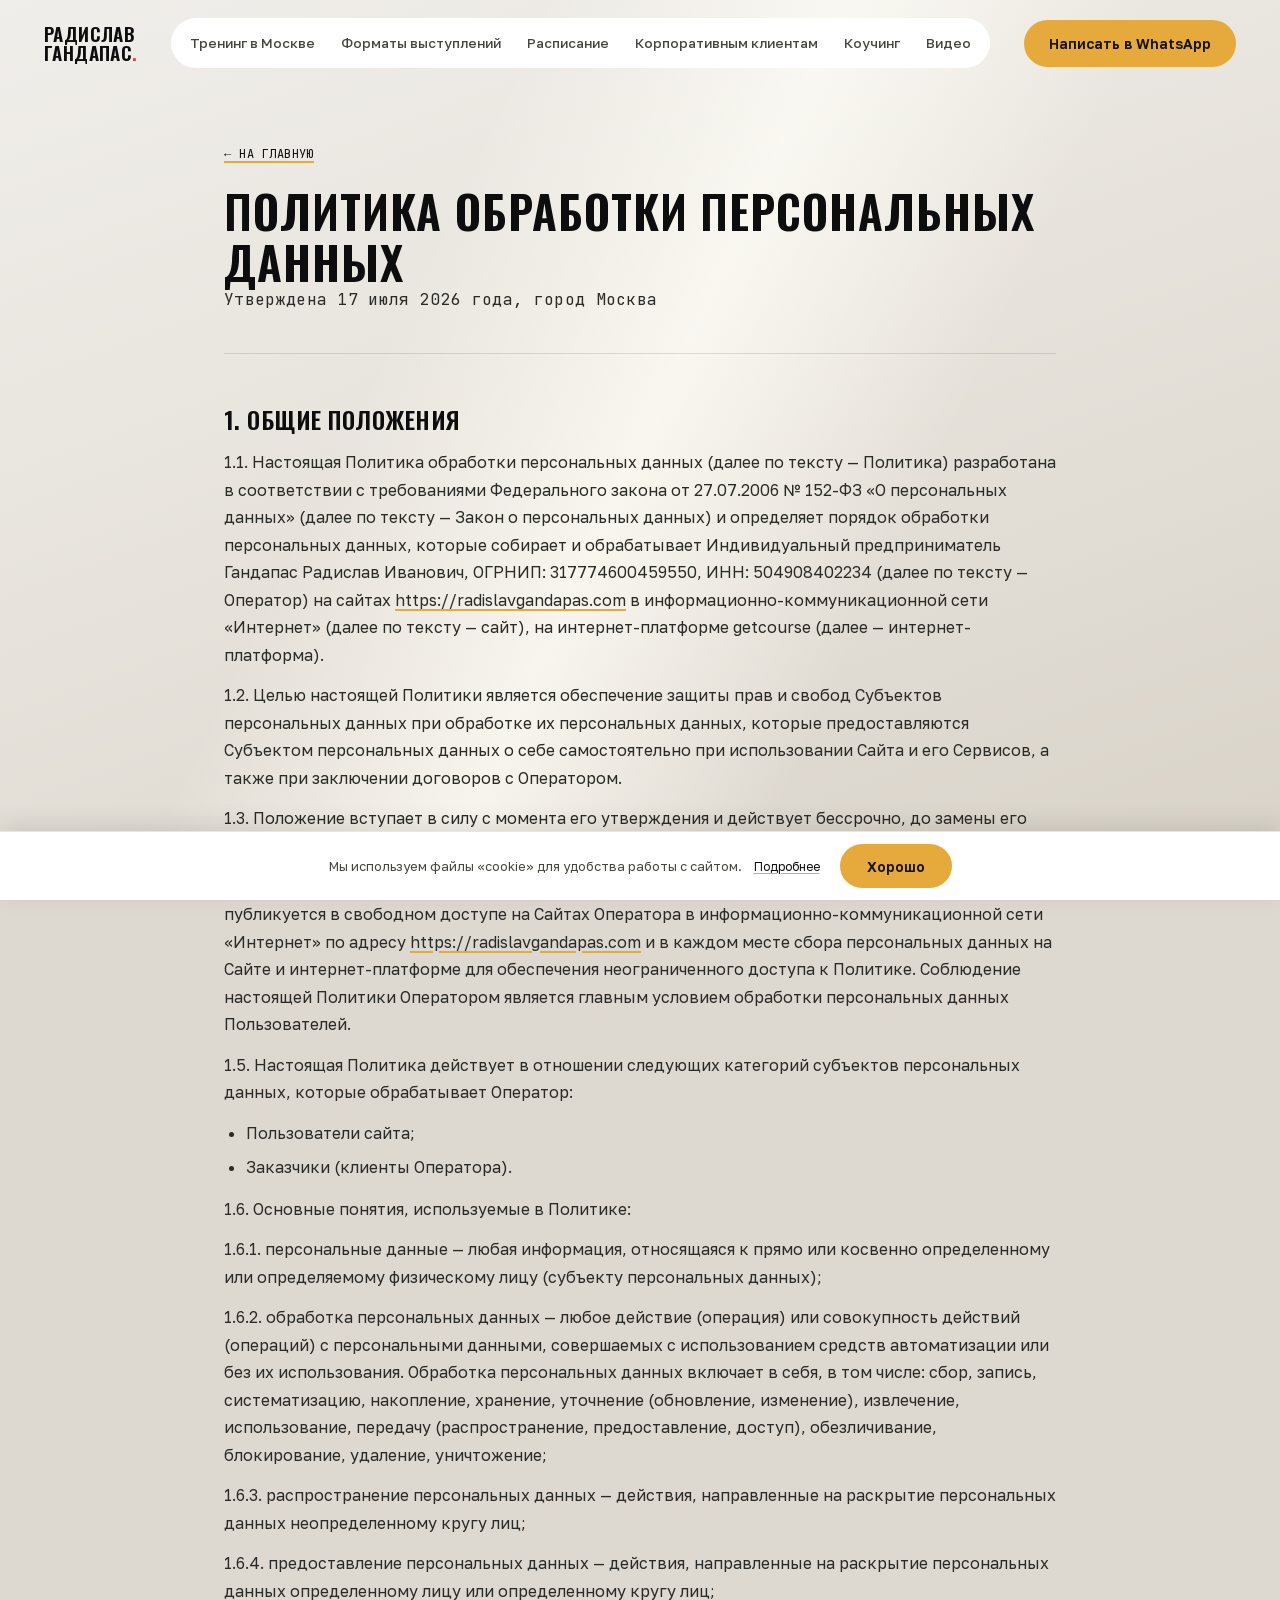
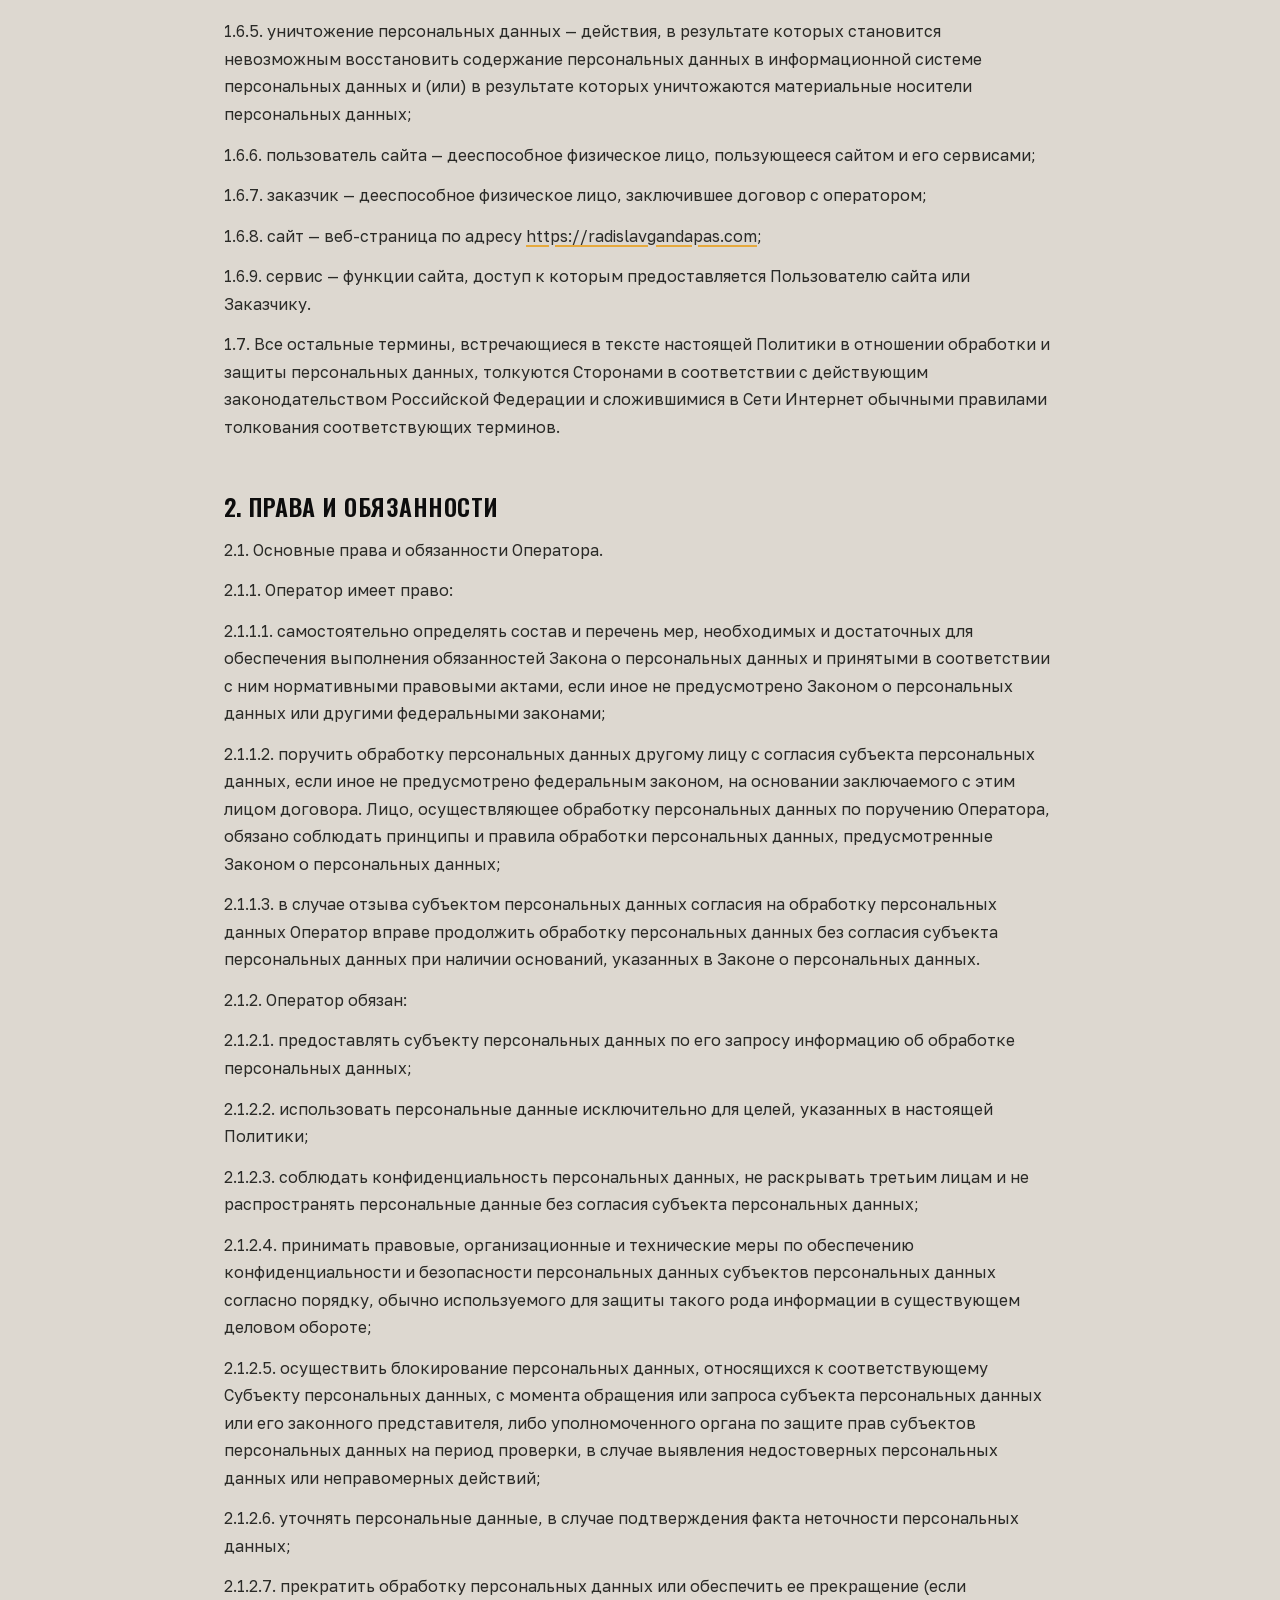
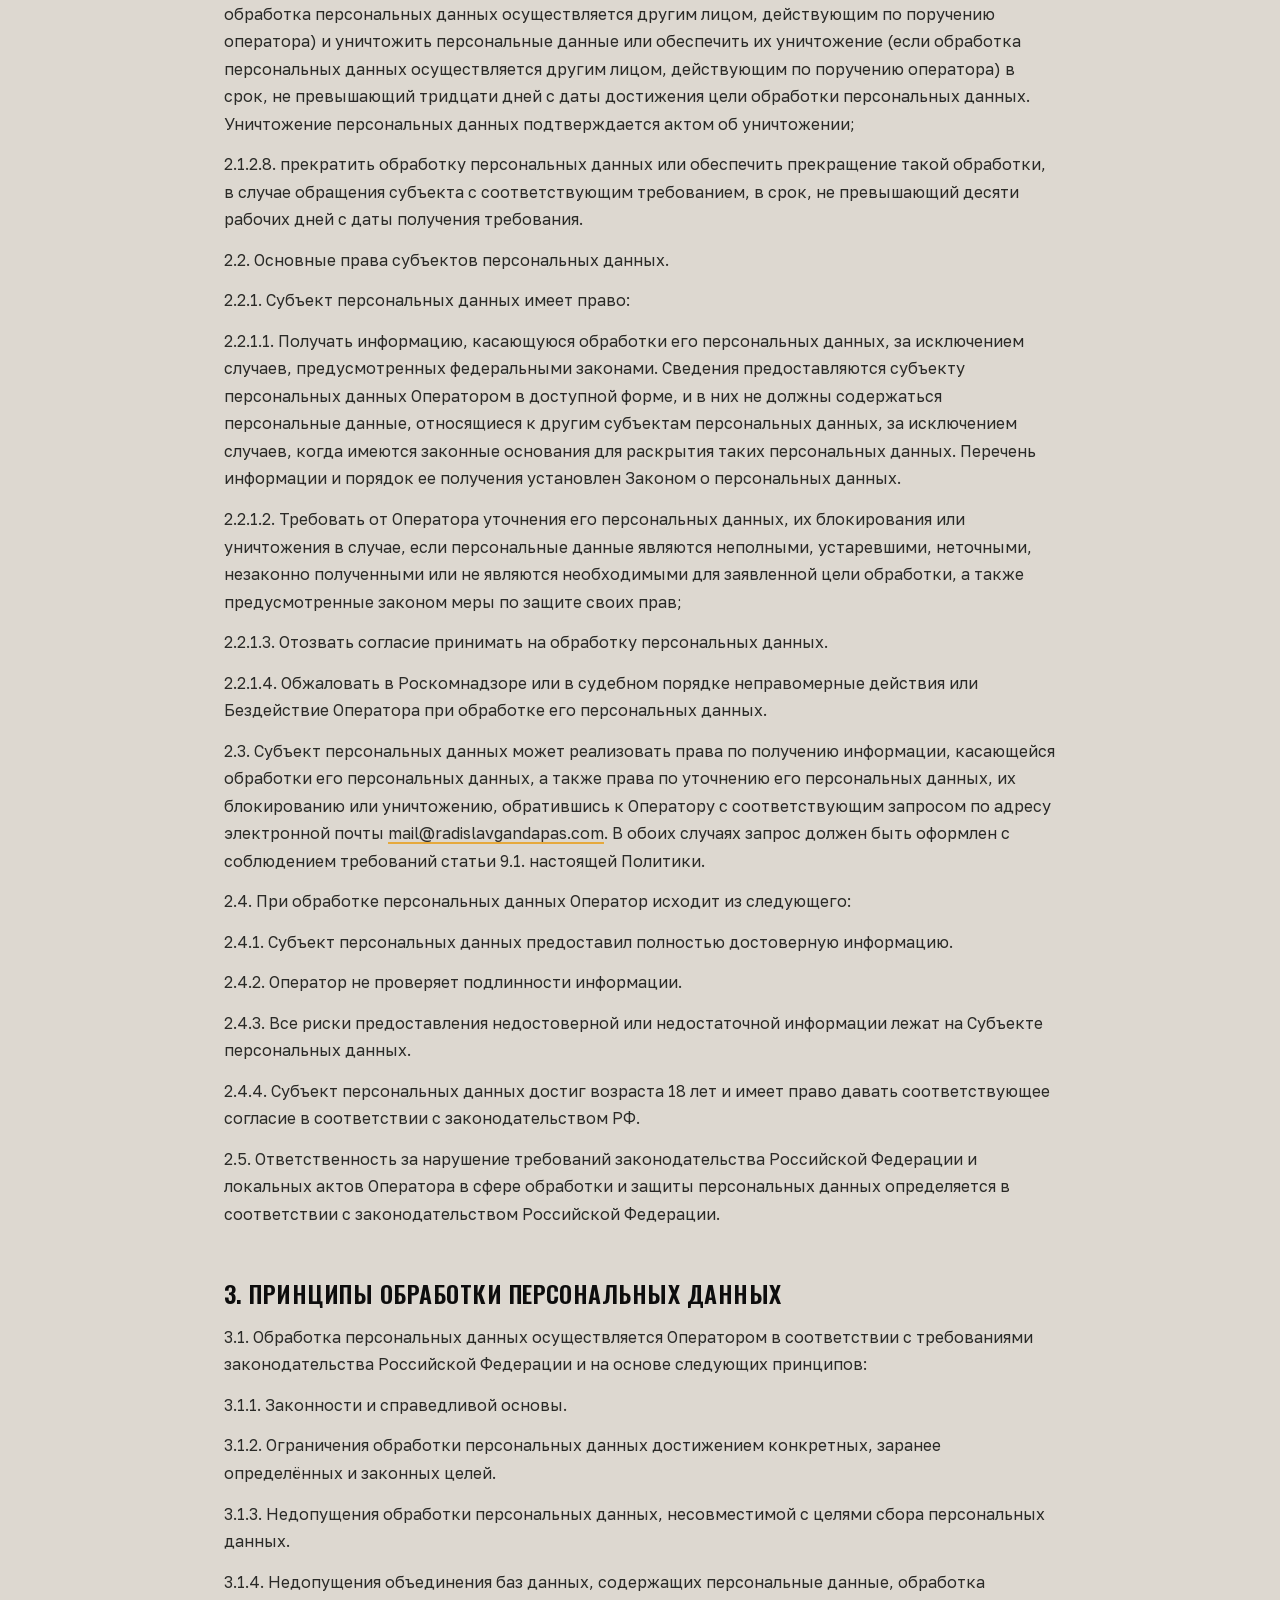
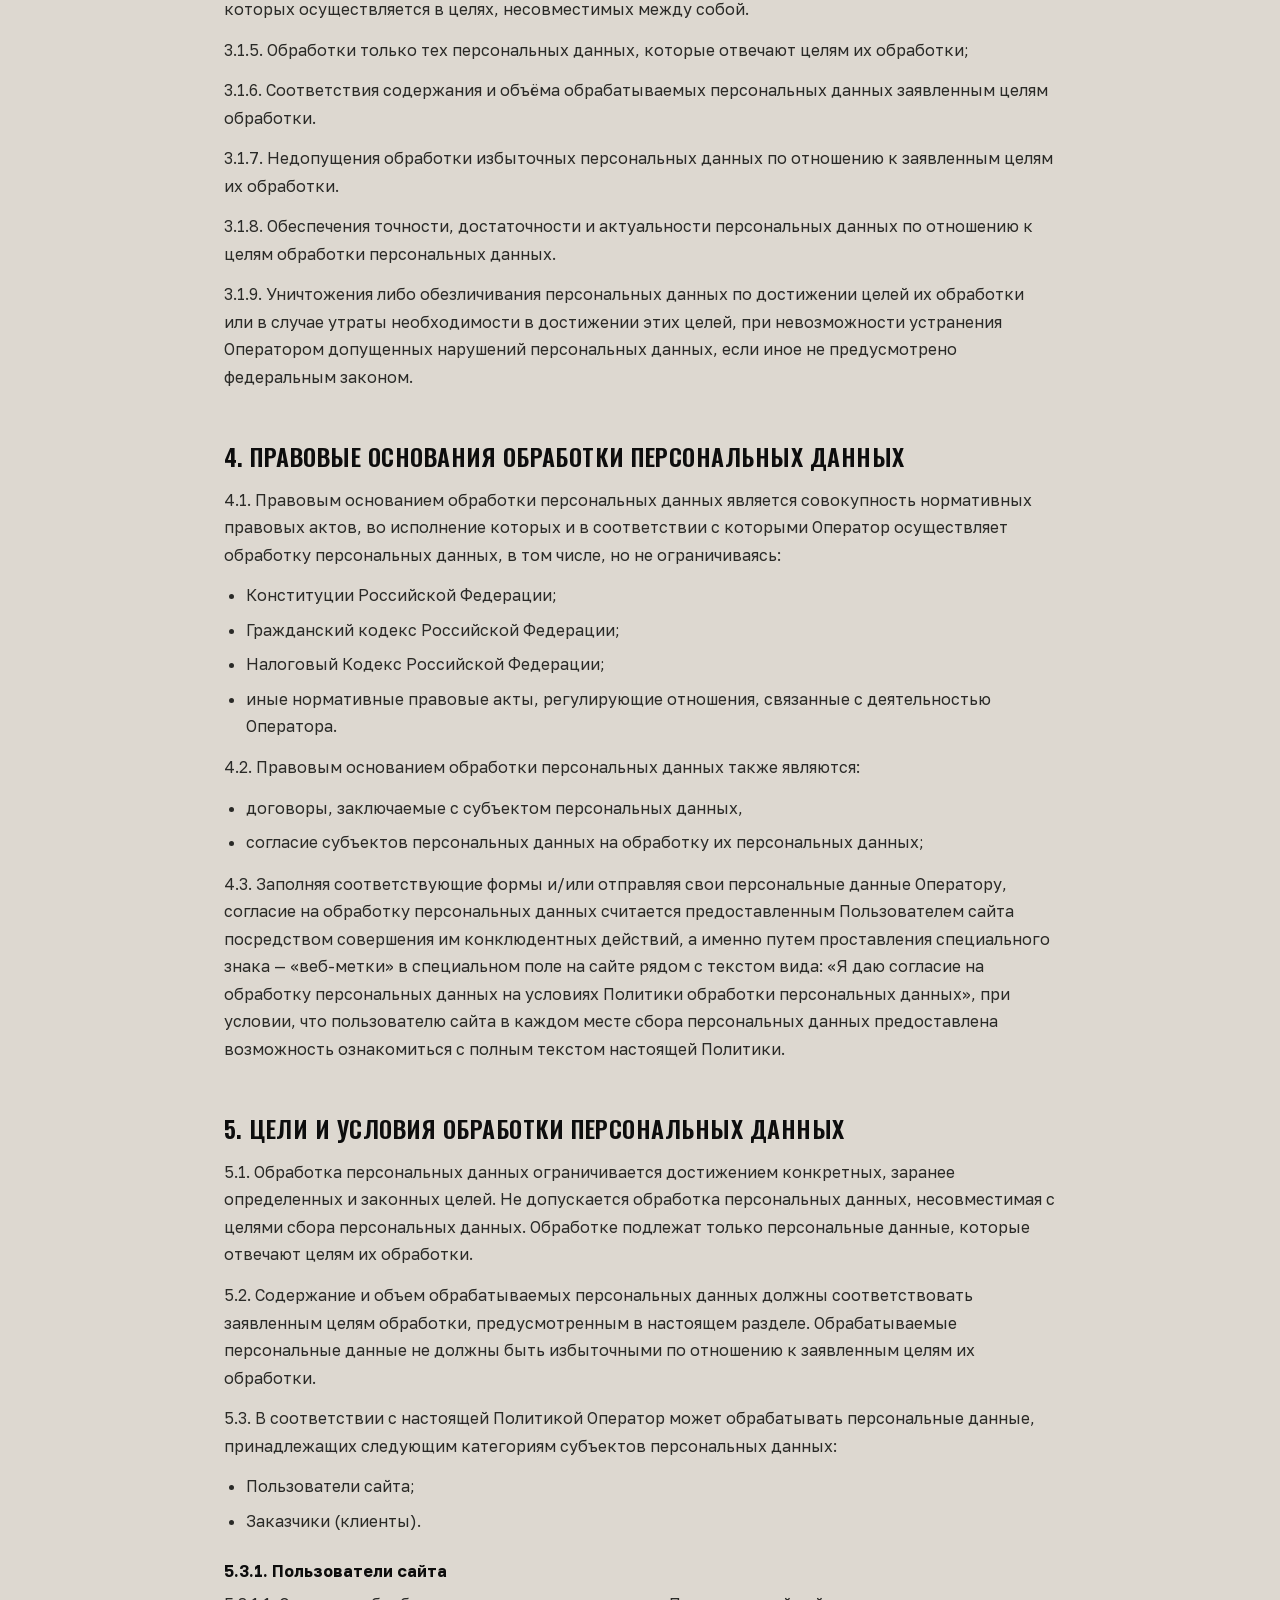
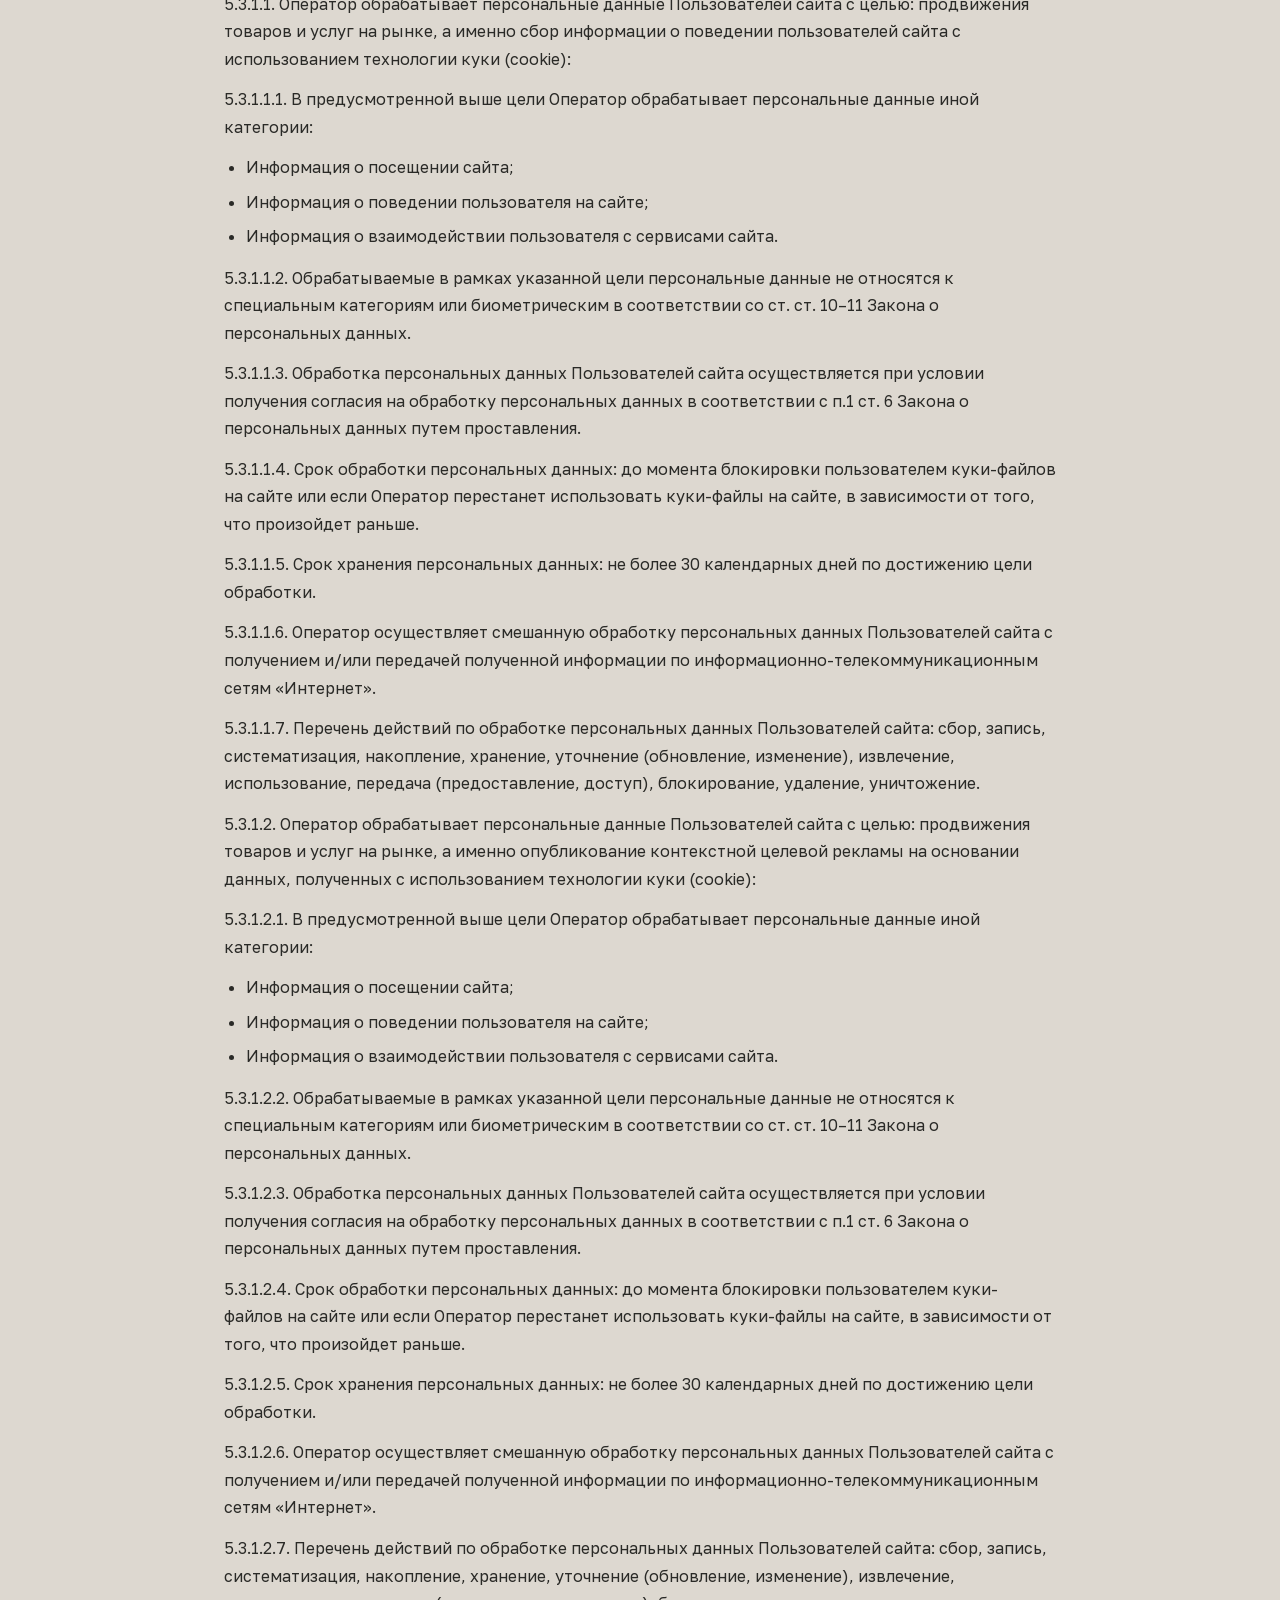
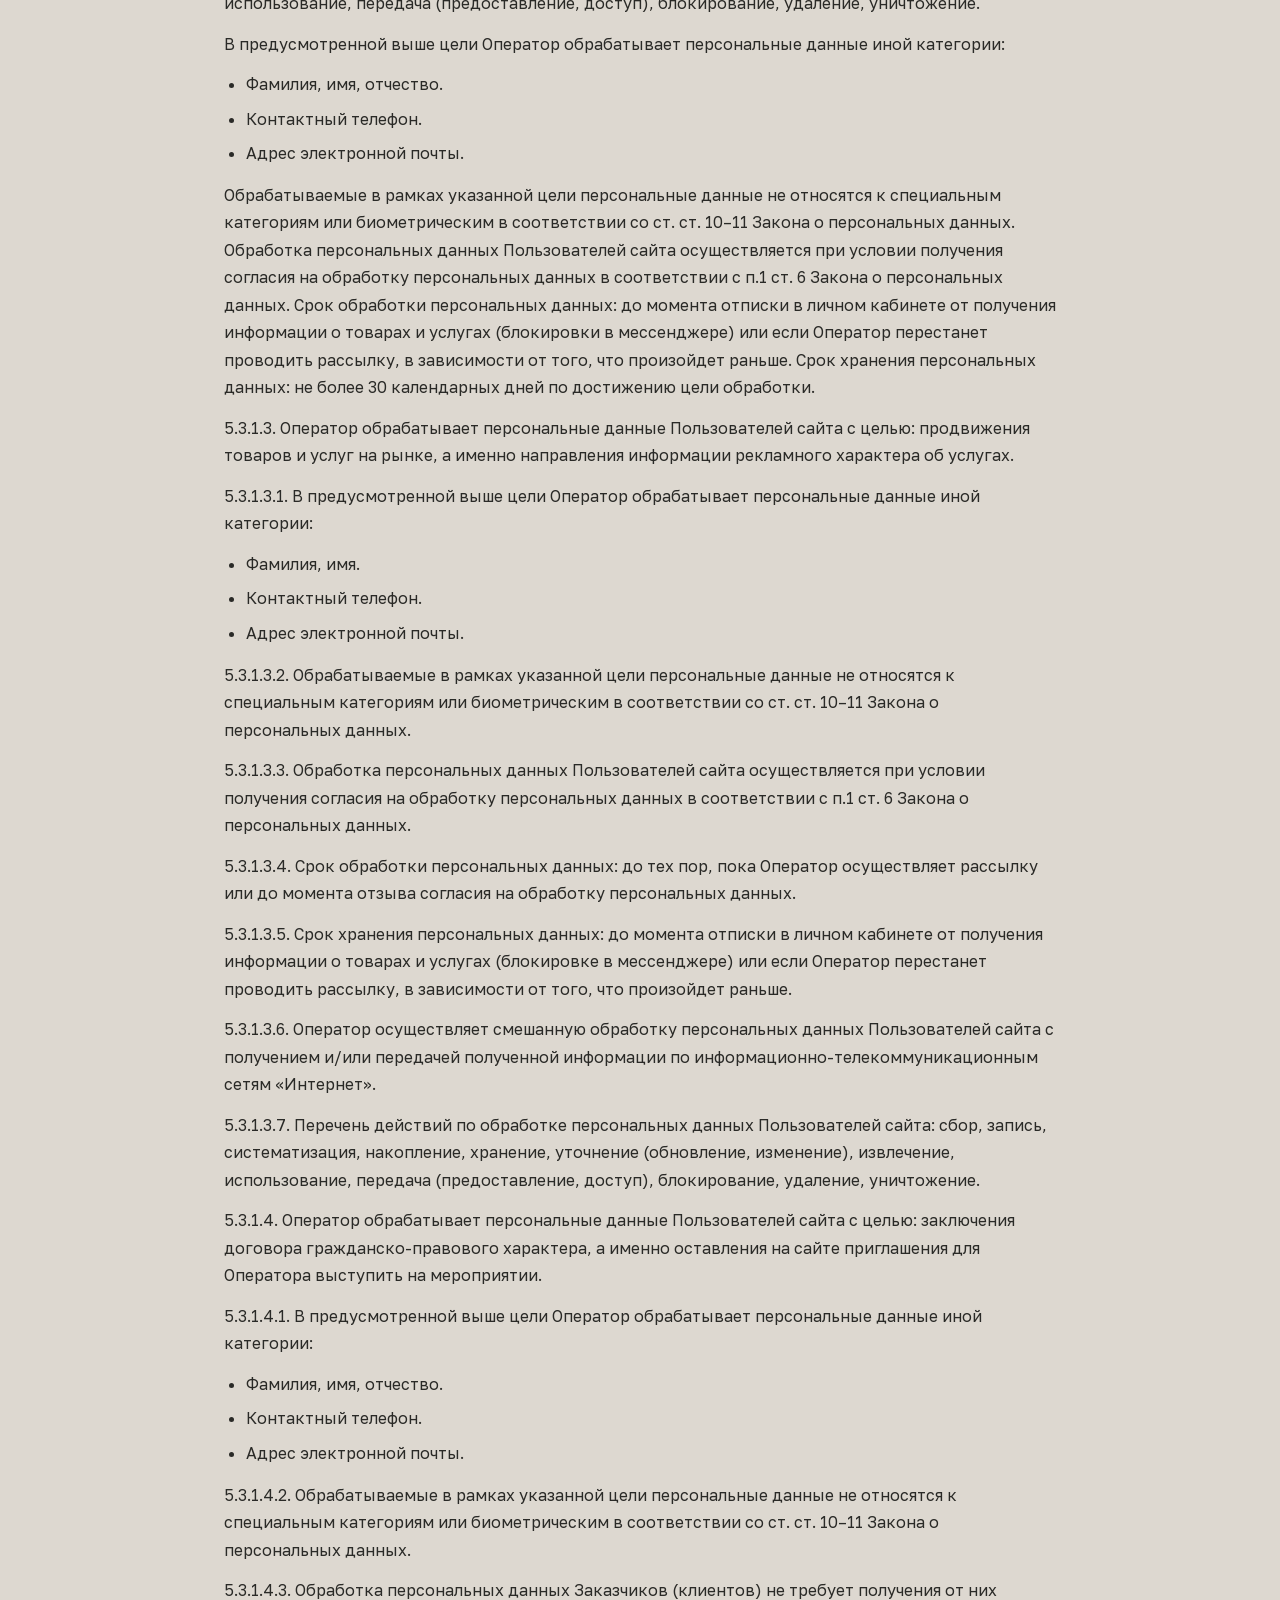
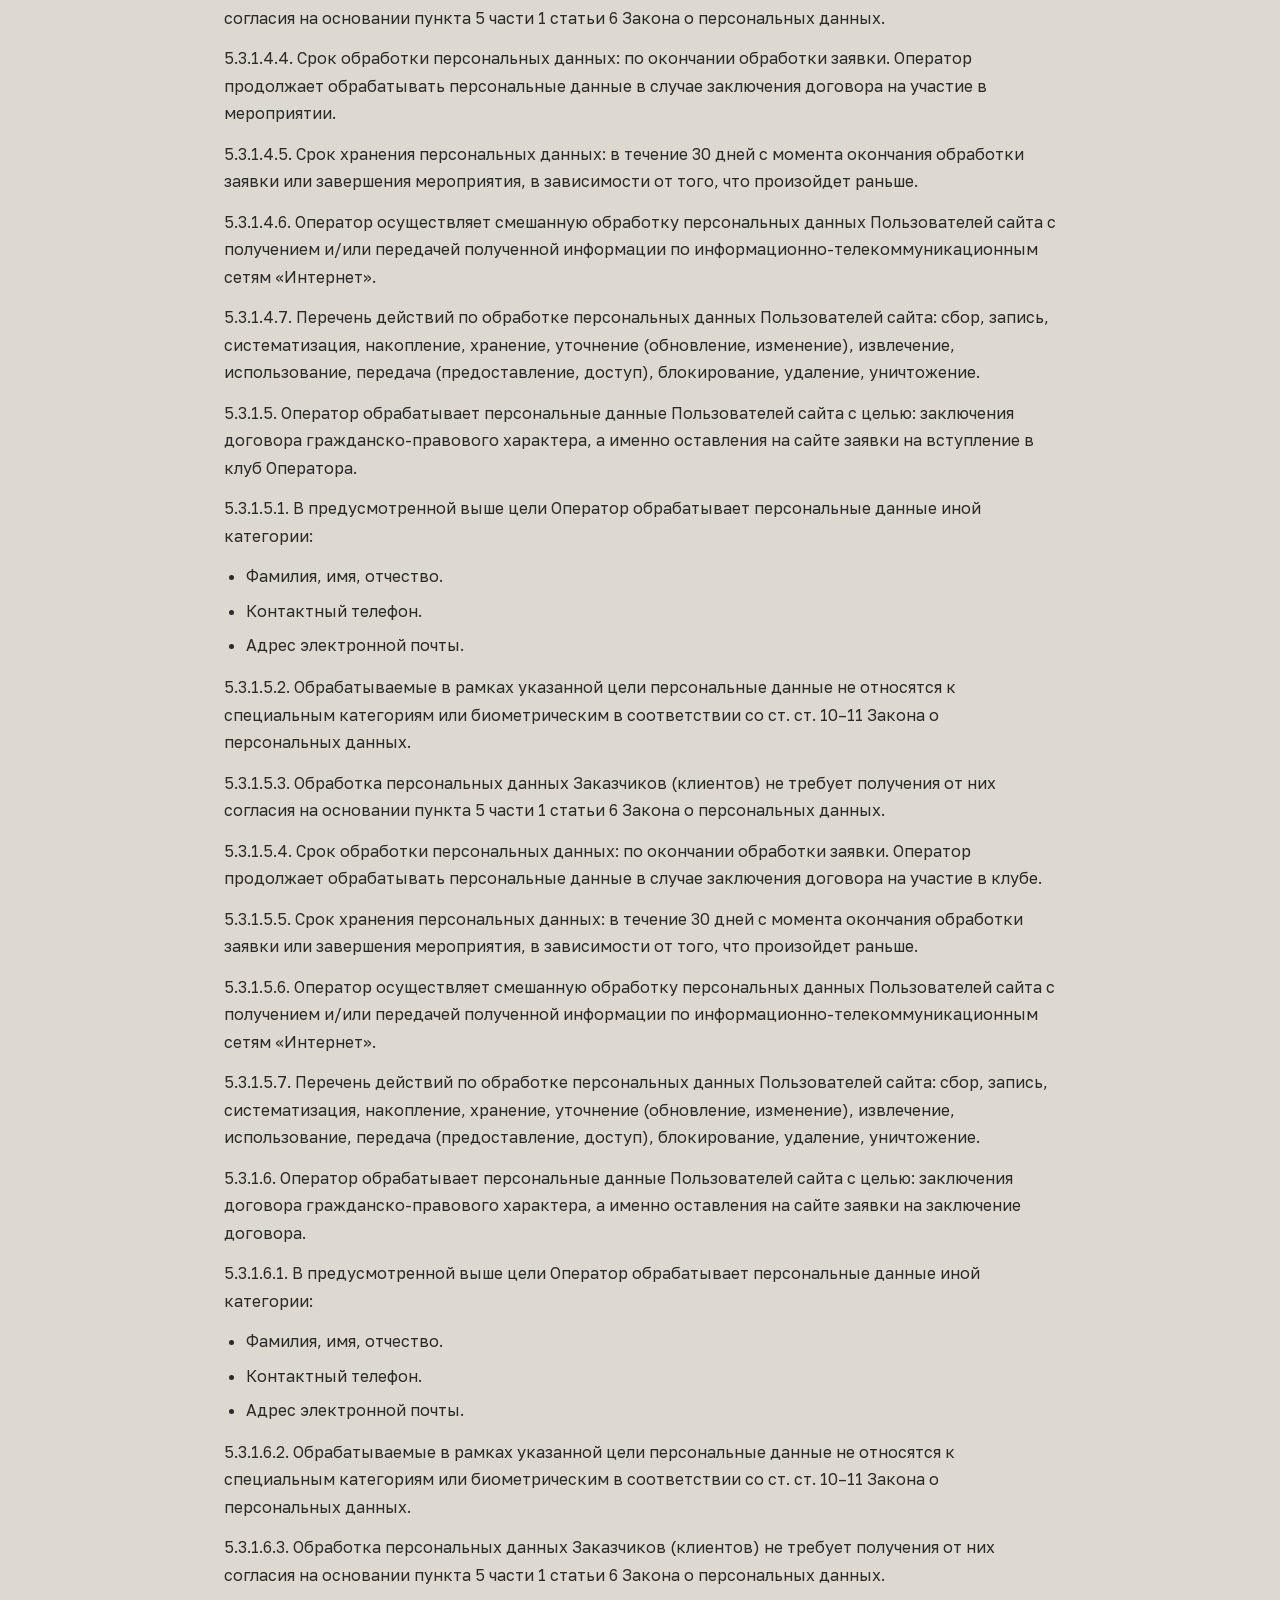
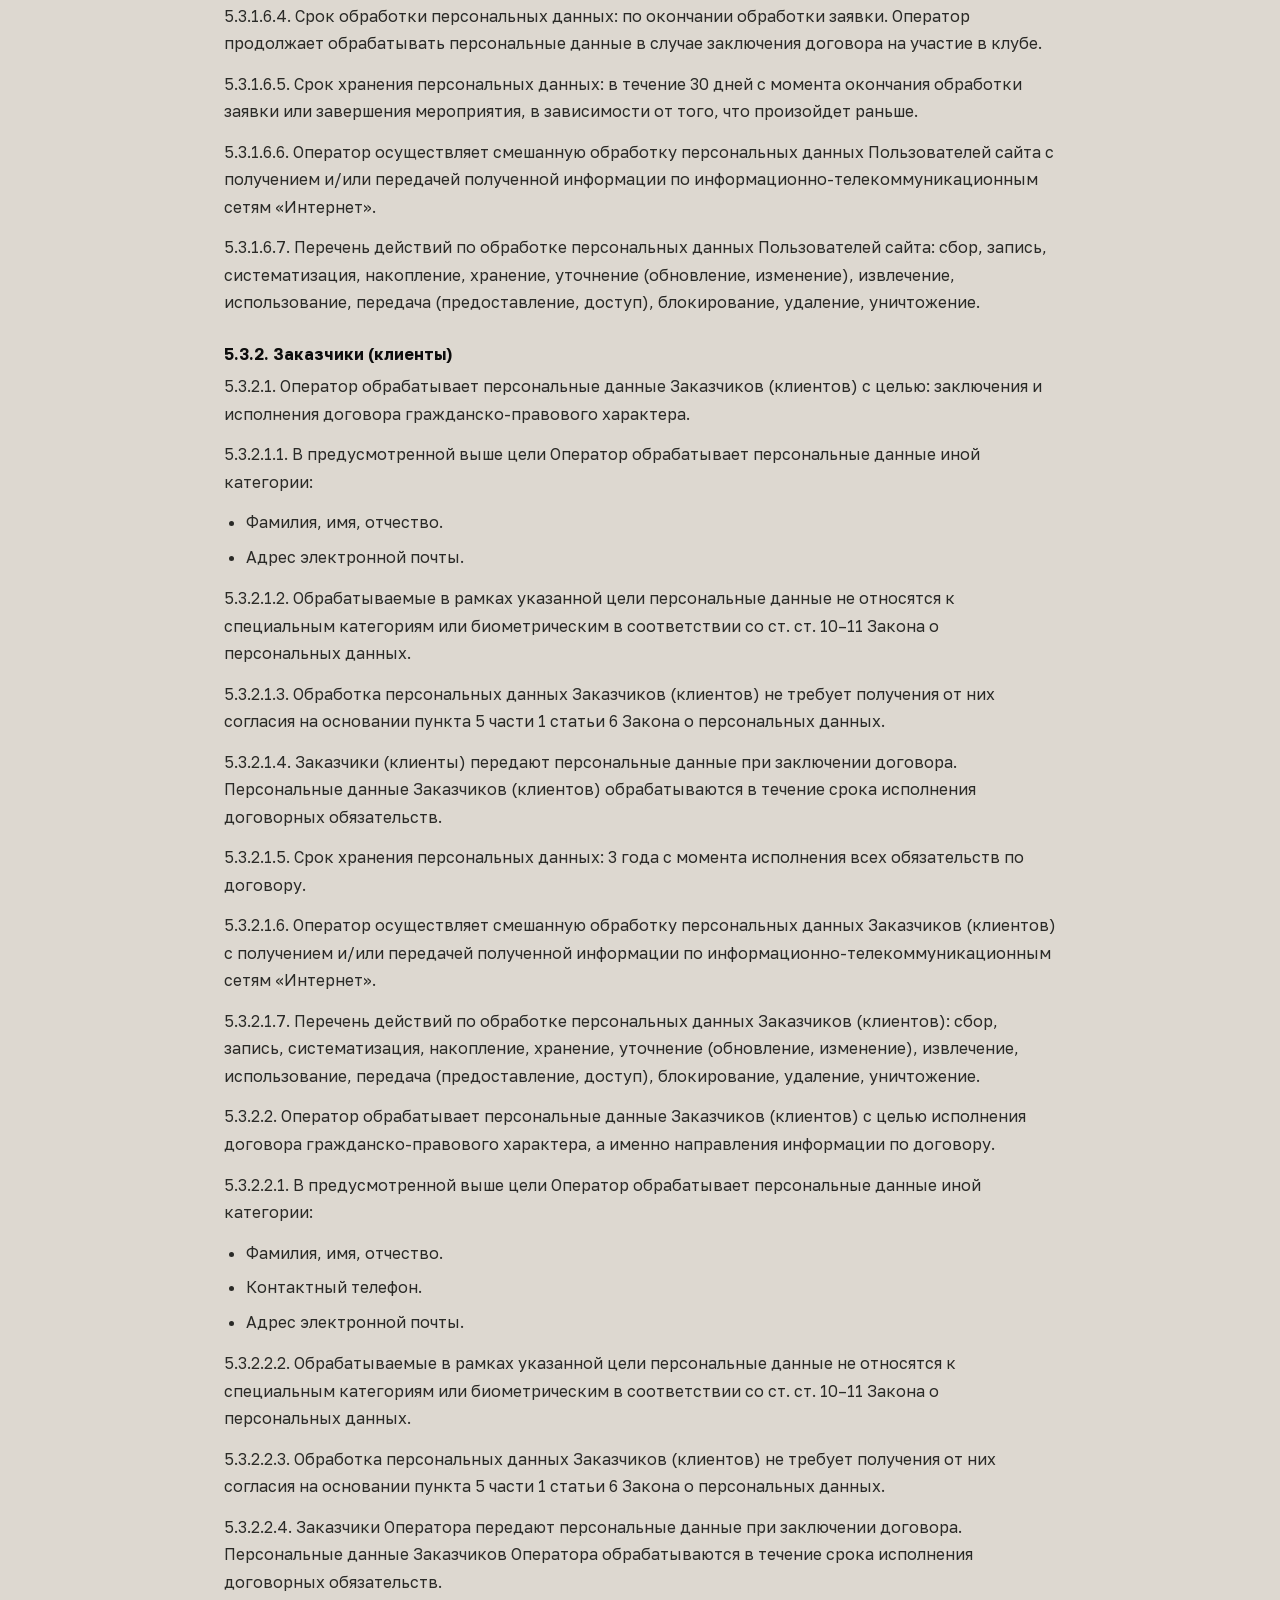
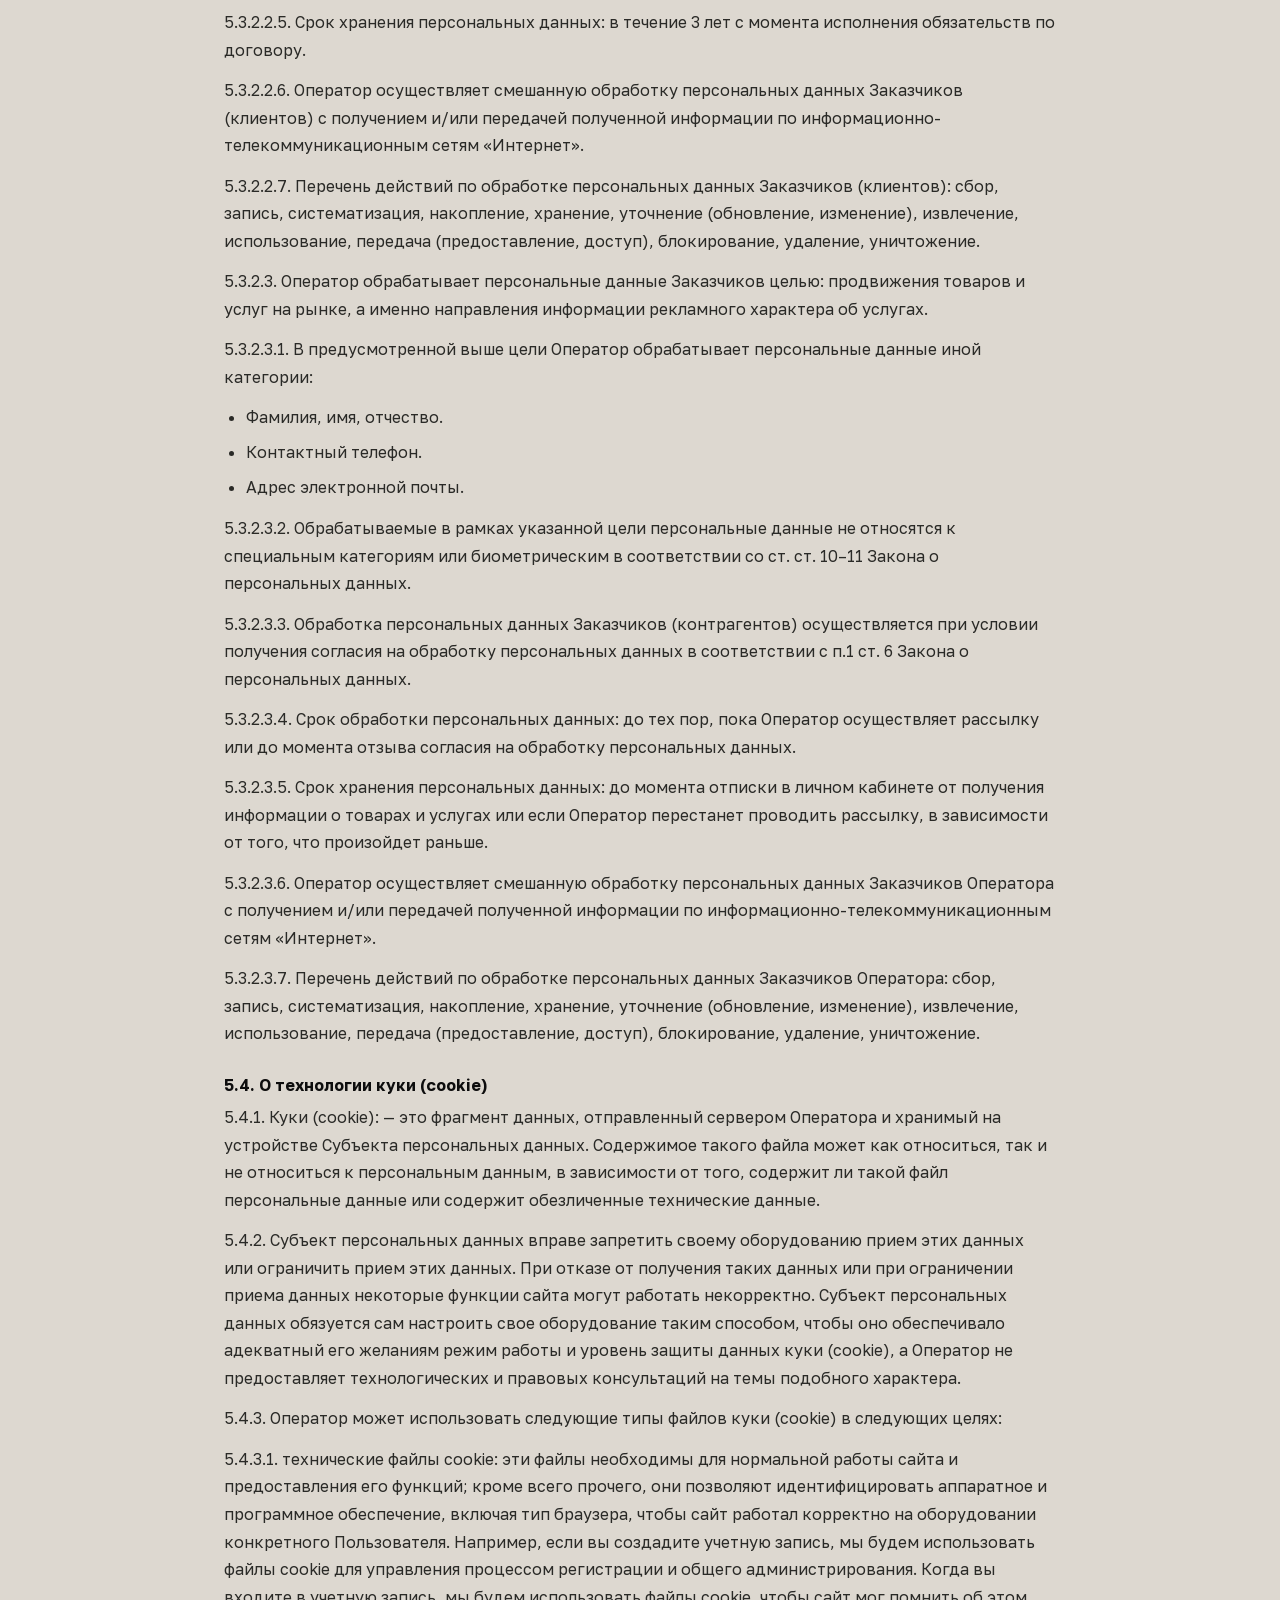
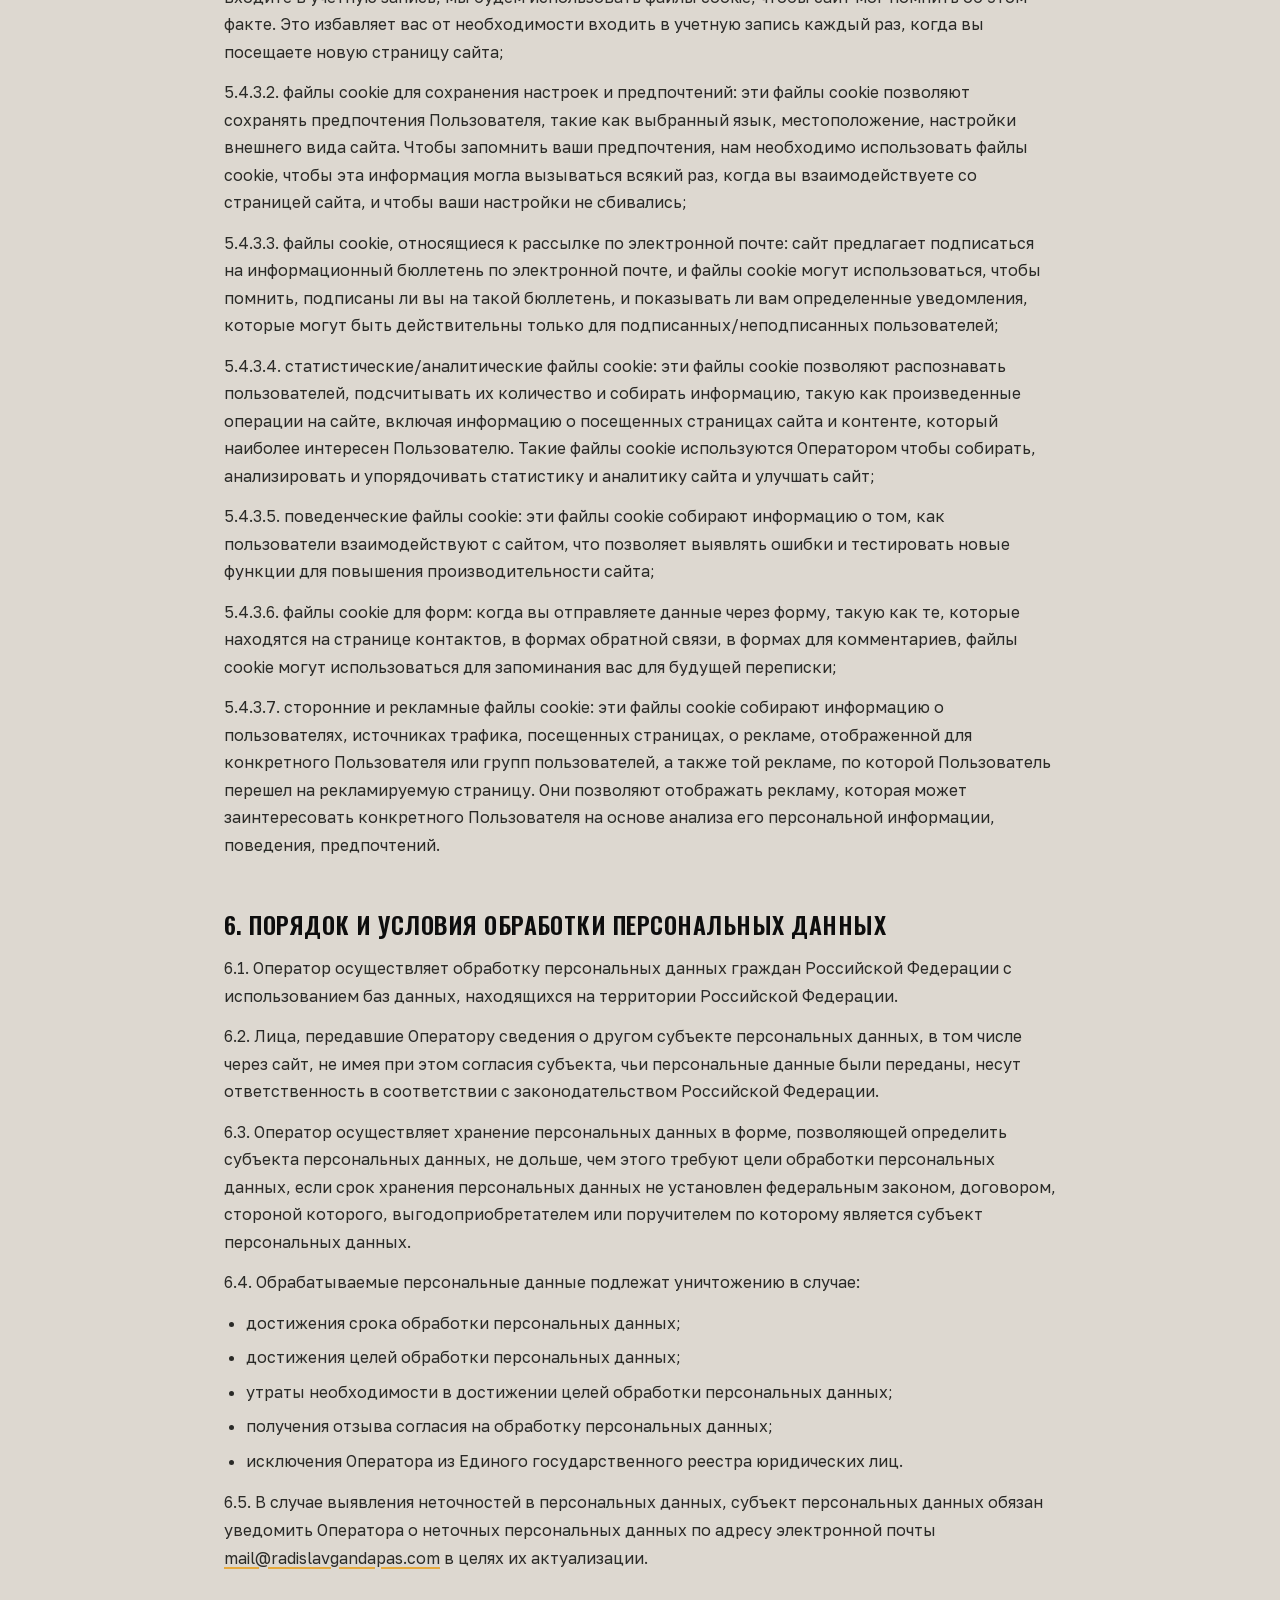
<file: privacy.html>
<!DOCTYPE html>
<html lang="ru">
<head>
<meta charset="UTF-8">
<meta name="viewport" content="width=device-width, initial-scale=1.0, viewport-fit=cover">

<meta http-equiv="Content-Security-Policy" content="
  default-src 'none';
  img-src 'self';
  media-src 'self';
  style-src 'self';
  font-src 'self';
  script-src 'self';
  base-uri 'none';
  form-action 'none'">
<meta name="referrer" content="strict-origin-when-cross-origin">

<title>Политика обработки персональных данных — Радислав Гандапас</title>
<meta name="description" content="Политика обработки персональных данных ИП Гандапас Радислав Иванович в соответствии с Федеральным законом № 152-ФЗ «О персональных данных».">

<link rel="canonical" href="https://shbshv-czec.github.io/radislavgandapas/privacy.html">

<link rel="icon" href="favicon.ico" sizes="48x48">
<link rel="icon" type="image/png" href="assets/img/favicon.png" sizes="256x256">
<link rel="apple-touch-icon" href="assets/img/apple-touch-icon.png">
<meta name="theme-color" content="#0d0d0d">

<link rel="preload" href="assets/fonts/oswald-cyrillic.woff2" as="font" type="font/woff2" crossorigin>
<link rel="preload" href="assets/fonts/golos-text-cyrillic.woff2" as="font" type="font/woff2" crossorigin>

<link rel="stylesheet" href="assets/css/styles.css">
<script src="assets/js/app.js" defer></script>
</head>
<body>
<header id="hdr">
<div class="wrap hrow">
<a class="logo" href="index.html">Радислав<br>Гандапас<em>.</em></a>
<nav class="pill">
<a href="index.html#moscow">Тренинг в Москве</a><a href="index.html#masterclasses">Форматы выступлений</a><a href="index.html#calendar">Расписание</a><a href="index.html#corporate">Корпоративным клиентам</a><a href="index.html#personal">Коучинг</a><a href="index.html#video">Видео</a>
</nav>
<div class="hcta">
<a class="btn btn-gold" href="https://wa.me/79852559505">Написать в WhatsApp</a>
<button class="burger" id="burger" type="button" aria-label="Меню" aria-expanded="false" aria-controls="mnav"><span></span><span></span><span></span></button>
</div>
</div>
</header>
<div class="mnav" id="mnav">
<a href="index.html#moscow">Тренинг в Москве</a><a href="index.html#masterclasses">Форматы выступлений</a><a href="index.html#calendar">Расписание</a><a href="index.html#corporate">Корпоративным клиентам</a><a href="index.html#personal">Коучинг</a><a href="index.html#video">Видео</a>
</div>

<main id="top">
<article class="legal">
<div class="wrap">

<div class="legal-head">
<a class="legal-back" href="index.html">← На главную</a>
<h1>Политика обработки персональных данных</h1>
<p class="legal-meta">Утверждена 17 июля 2026 года, город Москва</p>
</div>

<h2>1. Общие положения</h2>
<p>1.1. Настоящая Политика обработки персональных данных (далее по тексту — Политика) разработана в соответствии с требованиями Федерального закона от 27.07.2006 № 152-ФЗ «О персональных данных» (далее по тексту — Закон о персональных данных) и определяет порядок обработки персональных данных, которые собирает и обрабатывает Индивидуальный предприниматель Гандапас Радислав Иванович, ОГРНИП: 317774600459550, ИНН: 504908402234 (далее по тексту — Оператор) на сайтах <a href="https://radislavgandapas.com">https://radislavgandapas.com</a> в информационно-коммуникационной сети «Интернет» (далее по тексту — сайт), на интернет-платформе getcourse (далее — интернет-платформа).</p>
<p>1.2. Целью настоящей Политики является обеспечение защиты прав и свобод Субъектов персональных данных при обработке их персональных данных, которые предоставляются Субъектом персональных данных о себе самостоятельно при использовании Сайта и его Сервисов, а также при заключении договоров с Оператором.</p>
<p>1.3. Положение вступает в силу с момента его утверждения и действует бессрочно, до замены его новым Положением.</p>
<p>1.4. Во исполнение требований части 2 ст. 18.1 Закона о персональных данных настоящая Политика публикуется в свободном доступе на Сайтах Оператора в информационно-коммуникационной сети «Интернет» по адресу <a href="https://radislavgandapas.com">https://radislavgandapas.com</a> и в каждом месте сбора персональных данных на Сайте и интернет-платформе для обеспечения неограниченного доступа к Политике. Соблюдение настоящей Политики Оператором является главным условием обработки персональных данных Пользователей.</p>
<p>1.5. Настоящая Политика действует в отношении следующих категорий субъектов персональных данных, которые обрабатывает Оператор:</p>
<ul>
<li>Пользователи сайта;</li>
<li>Заказчики (клиенты Оператора).</li>
</ul>
<p>1.6. Основные понятия, используемые в Политике:</p>
<p>1.6.1. персональные данные — любая информация, относящаяся к прямо или косвенно определенному или определяемому физическому лицу (субъекту персональных данных);</p>
<p>1.6.2. обработка персональных данных — любое действие (операция) или совокупность действий (операций) с персональными данными, совершаемых с использованием средств автоматизации или без их использования. Обработка персональных данных включает в себя, в том числе: сбор, запись, систематизацию, накопление, хранение, уточнение (обновление, изменение), извлечение, использование, передачу (распространение, предоставление, доступ), обезличивание, блокирование, удаление, уничтожение;</p>
<p>1.6.3. распространение персональных данных — действия, направленные на раскрытие персональных данных неопределенному кругу лиц;</p>
<p>1.6.4. предоставление персональных данных — действия, направленные на раскрытие персональных данных определенному лицу или определенному кругу лиц;</p>
<p>1.6.5. уничтожение персональных данных — действия, в результате которых становится невозможным восстановить содержание персональных данных в информационной системе персональных данных и (или) в результате которых уничтожаются материальные носители персональных данных;</p>
<p>1.6.6. пользователь сайта — дееспособное физическое лицо, пользующееся сайтом и его сервисами;</p>
<p>1.6.7. заказчик — дееспособное физическое лицо, заключившее договор с оператором;</p>
<p>1.6.8. сайт — веб-страница по адресу <a href="https://radislavgandapas.com">https://radislavgandapas.com</a>;</p>
<p>1.6.9. сервис — функции сайта, доступ к которым предоставляется Пользователю сайта или Заказчику.</p>
<p>1.7. Все остальные термины, встречающиеся в тексте настоящей Политики в отношении обработки и защиты персональных данных, толкуются Сторонами в соответствии с действующим законодательством Российской Федерации и сложившимися в Сети Интернет обычными правилами толкования соответствующих терминов.</p>

<h2>2. Права и обязанности</h2>
<p>2.1. Основные права и обязанности Оператора.</p>
<p>2.1.1. Оператор имеет право:</p>
<p>2.1.1.1. самостоятельно определять состав и перечень мер, необходимых и достаточных для обеспечения выполнения обязанностей Закона о персональных данных и принятыми в соответствии с ним нормативными правовыми актами, если иное не предусмотрено Законом о персональных данных или другими федеральными законами;</p>
<p>2.1.1.2. поручить обработку персональных данных другому лицу с согласия субъекта персональных данных, если иное не предусмотрено федеральным законом, на основании заключаемого с этим лицом договора. Лицо, осуществляющее обработку персональных данных по поручению Оператора, обязано соблюдать принципы и правила обработки персональных данных, предусмотренные Законом о персональных данных;</p>
<p>2.1.1.3. в случае отзыва субъектом персональных данных согласия на обработку персональных данных Оператор вправе продолжить обработку персональных данных без согласия субъекта персональных данных при наличии оснований, указанных в Законе о персональных данных.</p>
<p>2.1.2. Оператор обязан:</p>
<p>2.1.2.1. предоставлять субъекту персональных данных по его запросу информацию об обработке персональных данных;</p>
<p>2.1.2.2. использовать персональные данные исключительно для целей, указанных в настоящей Политики;</p>
<p>2.1.2.3. соблюдать конфиденциальность персональных данных, не раскрывать третьим лицам и не распространять персональные данные без согласия субъекта персональных данных;</p>
<p>2.1.2.4. принимать правовые, организационные и технические меры по обеспечению конфиденциальности и безопасности персональных данных субъектов персональных данных согласно порядку, обычно используемого для защиты такого рода информации в существующем деловом обороте;</p>
<p>2.1.2.5. осуществить блокирование персональных данных, относящихся к соответствующему Субъекту персональных данных, с момента обращения или запроса субъекта персональных данных или его законного представителя, либо уполномоченного органа по защите прав субъектов персональных данных на период проверки, в случае выявления недостоверных персональных данных или неправомерных действий;</p>
<p>2.1.2.6. уточнять персональные данные, в случае подтверждения факта неточности персональных данных;</p>
<p>2.1.2.7. прекратить обработку персональных данных или обеспечить ее прекращение (если обработка персональных данных осуществляется другим лицом, действующим по поручению оператора) и уничтожить персональные данные или обеспечить их уничтожение (если обработка персональных данных осуществляется другим лицом, действующим по поручению оператора) в срок, не превышающий тридцати дней с даты достижения цели обработки персональных данных. Уничтожение персональных данных подтверждается актом об уничтожении;</p>
<p>2.1.2.8. прекратить обработку персональных данных или обеспечить прекращение такой обработки, в случае обращения субъекта с соответствующим требованием, в срок, не превышающий десяти рабочих дней с даты получения требования.</p>
<p>2.2. Основные права субъектов персональных данных.</p>
<p>2.2.1. Субъект персональных данных имеет право:</p>
<p>2.2.1.1. Получать информацию, касающуюся обработки его персональных данных, за исключением случаев, предусмотренных федеральными законами. Сведения предоставляются субъекту персональных данных Оператором в доступной форме, и в них не должны содержаться персональные данные, относящиеся к другим субъектам персональных данных, за исключением случаев, когда имеются законные основания для раскрытия таких персональных данных. Перечень информации и порядок ее получения установлен Законом о персональных данных.</p>
<p>2.2.1.2. Требовать от Оператора уточнения его персональных данных, их блокирования или уничтожения в случае, если персональные данные являются неполными, устаревшими, неточными, незаконно полученными или не являются необходимыми для заявленной цели обработки, а также предусмотренные законом меры по защите своих прав;</p>
<p>2.2.1.3. Отозвать согласие принимать на обработку персональных данных.</p>
<p>2.2.1.4. Обжаловать в Роскомнадзоре или в судебном порядке неправомерные действия или Бездействие Оператора при обработке его персональных данных.</p>
<p>2.3. Субъект персональных данных может реализовать права по получению информации, касающейся обработки его персональных данных, а также права по уточнению его персональных данных, их блокированию или уничтожению, обратившись к Оператору с соответствующим запросом по адресу электронной почты <a href="mailto:mail@radislavgandapas.com">mail@radislavgandapas.com</a>. В обоих случаях запрос должен быть оформлен с соблюдением требований статьи 9.1. настоящей Политики.</p>
<p>2.4. При обработке персональных данных Оператор исходит из следующего:</p>
<p>2.4.1. Субъект персональных данных предоставил полностью достоверную информацию.</p>
<p>2.4.2. Оператор не проверяет подлинности информации.</p>
<p>2.4.3. Все риски предоставления недостоверной или недостаточной информации лежат на Субъекте персональных данных.</p>
<p>2.4.4. Субъект персональных данных достиг возраста 18 лет и имеет право давать соответствующее согласие в соответствии с законодательством РФ.</p>
<p>2.5. Ответственность за нарушение требований законодательства Российской Федерации и локальных актов Оператора в сфере обработки и защиты персональных данных определяется в соответствии с законодательством Российской Федерации.</p>

<h2>3. Принципы обработки персональных данных</h2>
<p>3.1. Обработка персональных данных осуществляется Оператором в соответствии с требованиями законодательства Российской Федерации и на основе следующих принципов:</p>
<p>3.1.1. Законности и справедливой основы.</p>
<p>3.1.2. Ограничения обработки персональных данных достижением конкретных, заранее определённых и законных целей.</p>
<p>3.1.3. Недопущения обработки персональных данных, несовместимой с целями сбора персональных данных.</p>
<p>3.1.4. Недопущения объединения баз данных, содержащих персональные данные, обработка которых осуществляется в целях, несовместимых между собой.</p>
<p>3.1.5. Обработки только тех персональных данных, которые отвечают целям их обработки;</p>
<p>3.1.6. Соответствия содержания и объёма обрабатываемых персональных данных заявленным целям обработки.</p>
<p>3.1.7. Недопущения обработки избыточных персональных данных по отношению к заявленным целям их обработки.</p>
<p>3.1.8. Обеспечения точности, достаточности и актуальности персональных данных по отношению к целям обработки персональных данных.</p>
<p>3.1.9. Уничтожения либо обезличивания персональных данных по достижении целей их обработки или в случае утраты необходимости в достижении этих целей, при невозможности устранения Оператором допущенных нарушений персональных данных, если иное не предусмотрено федеральным законом.</p>

<h2>4. Правовые основания обработки персональных данных</h2>
<p>4.1. Правовым основанием обработки персональных данных является совокупность нормативных правовых актов, во исполнение которых и в соответствии с которыми Оператор осуществляет обработку персональных данных, в том числе, но не ограничиваясь:</p>
<ul>
<li>Конституции Российской Федерации;</li>
<li>Гражданский кодекс Российской Федерации;</li>
<li>Налоговый Кодекс Российской Федерации;</li>
<li>иные нормативные правовые акты, регулирующие отношения, связанные с деятельностью Оператора.</li>
</ul>
<p>4.2. Правовым основанием обработки персональных данных также являются:</p>
<ul>
<li>договоры, заключаемые с субъектом персональных данных,</li>
<li>согласие субъектов персональных данных на обработку их персональных данных;</li>
</ul>
<p>4.3. Заполняя соответствующие формы и/или отправляя свои персональные данные Оператору, согласие на обработку персональных данных считается предоставленным Пользователем сайта посредством совершения им конклюдентных действий, а именно путем проставления специального знака — «веб-метки» в специальном поле на сайте рядом с текстом вида: «Я даю согласие на обработку персональных данных на условиях Политики обработки персональных данных», при условии, что пользователю сайта в каждом месте сбора персональных данных предоставлена возможность ознакомиться с полным текстом настоящей Политики.</p>

<h2>5. Цели и условия обработки персональных данных</h2>
<p>5.1. Обработка персональных данных ограничивается достижением конкретных, заранее определенных и законных целей. Не допускается обработка персональных данных, несовместимая с целями сбора персональных данных. Обработке подлежат только персональные данные, которые отвечают целям их обработки.</p>
<p>5.2. Содержание и объем обрабатываемых персональных данных должны соответствовать заявленным целям обработки, предусмотренным в настоящем разделе. Обрабатываемые персональные данные не должны быть избыточными по отношению к заявленным целям их обработки.</p>
<p>5.3. В соответствии с настоящей Политикой Оператор может обрабатывать персональные данные, принадлежащих следующим категориям субъектов персональных данных:</p>
<ul>
<li>Пользователи сайта;</li>
<li>Заказчики (клиенты).</li>
</ul>

<h3>5.3.1. Пользователи сайта</h3>
<p>5.3.1.1. Оператор обрабатывает персональные данные Пользователей сайта с целью: продвижения товаров и услуг на рынке, а именно сбор информации о поведении пользователей сайта с использованием технологии куки (cookie):</p>
<p>5.3.1.1.1. В предусмотренной выше цели Оператор обрабатывает персональные данные иной категории:</p>
<ul>
<li>Информация о посещении сайта;</li>
<li>Информация о поведении пользователя на сайте;</li>
<li>Информация о взаимодействии пользователя с сервисами сайта.</li>
</ul>
<p>5.3.1.1.2. Обрабатываемые в рамках указанной цели персональные данные не относятся к специальным категориям или биометрическим в соответствии со ст. ст. 10–11 Закона о персональных данных.</p>
<p>5.3.1.1.3. Обработка персональных данных Пользователей сайта осуществляется при условии получения согласия на обработку персональных данных в соответствии с п.1 ст. 6 Закона о персональных данных путем проставления.</p>
<p>5.3.1.1.4. Срок обработки персональных данных: до момента блокировки пользователем куки-файлов на сайте или если Оператор перестанет использовать куки-файлы на сайте, в зависимости от того, что произойдет раньше.</p>
<p>5.3.1.1.5. Срок хранения персональных данных: не более 30 календарных дней по достижению цели обработки.</p>
<p>5.3.1.1.6. Оператор осуществляет смешанную обработку персональных данных Пользователей сайта с получением и/или передачей полученной информации по информационно-телекоммуникационным сетям «Интернет».</p>
<p>5.3.1.1.7. Перечень действий по обработке персональных данных Пользователей сайта: сбор, запись, систематизация, накопление, хранение, уточнение (обновление, изменение), извлечение, использование, передача (предоставление, доступ), блокирование, удаление, уничтожение.</p>

<p>5.3.1.2. Оператор обрабатывает персональные данные Пользователей сайта с целью: продвижения товаров и услуг на рынке, а именно опубликование контекстной целевой рекламы на основании данных, полученных с использованием технологии куки (cookie):</p>
<p>5.3.1.2.1. В предусмотренной выше цели Оператор обрабатывает персональные данные иной категории:</p>
<ul>
<li>Информация о посещении сайта;</li>
<li>Информация о поведении пользователя на сайте;</li>
<li>Информация о взаимодействии пользователя с сервисами сайта.</li>
</ul>
<p>5.3.1.2.2. Обрабатываемые в рамках указанной цели персональные данные не относятся к специальным категориям или биометрическим в соответствии со ст. ст. 10–11 Закона о персональных данных.</p>
<p>5.3.1.2.3. Обработка персональных данных Пользователей сайта осуществляется при условии получения согласия на обработку персональных данных в соответствии с п.1 ст. 6 Закона о персональных данных путем проставления.</p>
<p>5.3.1.2.4. Срок обработки персональных данных: до момента блокировки пользователем куки-файлов на сайте или если Оператор перестанет использовать куки-файлы на сайте, в зависимости от того, что произойдет раньше.</p>
<p>5.3.1.2.5. Срок хранения персональных данных: не более 30 календарных дней по достижению цели обработки.</p>
<p>5.3.1.2.6. Оператор осуществляет смешанную обработку персональных данных Пользователей сайта с получением и/или передачей полученной информации по информационно-телекоммуникационным сетям «Интернет».</p>
<p>5.3.1.2.7. Перечень действий по обработке персональных данных Пользователей сайта: сбор, запись, систематизация, накопление, хранение, уточнение (обновление, изменение), извлечение, использование, передача (предоставление, доступ), блокирование, удаление, уничтожение.</p>
<p>В предусмотренной выше цели Оператор обрабатывает персональные данные иной категории:</p>
<ul>
<li>Фамилия, имя, отчество.</li>
<li>Контактный телефон.</li>
<li>Адрес электронной почты.</li>
</ul>
<p>Обрабатываемые в рамках указанной цели персональные данные не относятся к специальным категориям или биометрическим в соответствии со ст. ст. 10–11 Закона о персональных данных. Обработка персональных данных Пользователей сайта осуществляется при условии получения согласия на обработку персональных данных в соответствии с п.1 ст. 6 Закона о персональных данных. Срок обработки персональных данных: до момента отписки в личном кабинете от получения информации о товарах и услугах (блокировки в мессенджере) или если Оператор перестанет проводить рассылку, в зависимости от того, что произойдет раньше. Срок хранения персональных данных: не более 30 календарных дней по достижению цели обработки.</p>

<p>5.3.1.3. Оператор обрабатывает персональные данные Пользователей сайта с целью: продвижения товаров и услуг на рынке, а именно направления информации рекламного характера об услугах.</p>
<p>5.3.1.3.1. В предусмотренной выше цели Оператор обрабатывает персональные данные иной категории:</p>
<ul>
<li>Фамилия, имя.</li>
<li>Контактный телефон.</li>
<li>Адрес электронной почты.</li>
</ul>
<p>5.3.1.3.2. Обрабатываемые в рамках указанной цели персональные данные не относятся к специальным категориям или биометрическим в соответствии со ст. ст. 10–11 Закона о персональных данных.</p>
<p>5.3.1.3.3. Обработка персональных данных Пользователей сайта осуществляется при условии получения согласия на обработку персональных данных в соответствии с п.1 ст. 6 Закона о персональных данных.</p>
<p>5.3.1.3.4. Срок обработки персональных данных: до тех пор, пока Оператор осуществляет рассылку или до момента отзыва согласия на обработку персональных данных.</p>
<p>5.3.1.3.5. Срок хранения персональных данных: до момента отписки в личном кабинете от получения информации о товарах и услугах (блокировке в мессенджере) или если Оператор перестанет проводить рассылку, в зависимости от того, что произойдет раньше.</p>
<p>5.3.1.3.6. Оператор осуществляет смешанную обработку персональных данных Пользователей сайта с получением и/или передачей полученной информации по информационно-телекоммуникационным сетям «Интернет».</p>
<p>5.3.1.3.7. Перечень действий по обработке персональных данных Пользователей сайта: сбор, запись, систематизация, накопление, хранение, уточнение (обновление, изменение), извлечение, использование, передача (предоставление, доступ), блокирование, удаление, уничтожение.</p>

<p>5.3.1.4. Оператор обрабатывает персональные данные Пользователей сайта с целью: заключения договора гражданско-правового характера, а именно оставления на сайте приглашения для Оператора выступить на мероприятии.</p>
<p>5.3.1.4.1. В предусмотренной выше цели Оператор обрабатывает персональные данные иной категории:</p>
<ul>
<li>Фамилия, имя, отчество.</li>
<li>Контактный телефон.</li>
<li>Адрес электронной почты.</li>
</ul>
<p>5.3.1.4.2. Обрабатываемые в рамках указанной цели персональные данные не относятся к специальным категориям или биометрическим в соответствии со ст. ст. 10–11 Закона о персональных данных.</p>
<p>5.3.1.4.3. Обработка персональных данных Заказчиков (клиентов) не требует получения от них согласия на основании пункта 5 части 1 статьи 6 Закона о персональных данных.</p>
<p>5.3.1.4.4. Срок обработки персональных данных: по окончании обработки заявки. Оператор продолжает обрабатывать персональные данные в случае заключения договора на участие в мероприятии.</p>
<p>5.3.1.4.5. Срок хранения персональных данных: в течение 30 дней с момента окончания обработки заявки или завершения мероприятия, в зависимости от того, что произойдет раньше.</p>
<p>5.3.1.4.6. Оператор осуществляет смешанную обработку персональных данных Пользователей сайта с получением и/или передачей полученной информации по информационно-телекоммуникационным сетям «Интернет».</p>
<p>5.3.1.4.7. Перечень действий по обработке персональных данных Пользователей сайта: сбор, запись, систематизация, накопление, хранение, уточнение (обновление, изменение), извлечение, использование, передача (предоставление, доступ), блокирование, удаление, уничтожение.</p>

<p>5.3.1.5. Оператор обрабатывает персональные данные Пользователей сайта с целью: заключения договора гражданско-правового характера, а именно оставления на сайте заявки на вступление в клуб Оператора.</p>
<p>5.3.1.5.1. В предусмотренной выше цели Оператор обрабатывает персональные данные иной категории:</p>
<ul>
<li>Фамилия, имя, отчество.</li>
<li>Контактный телефон.</li>
<li>Адрес электронной почты.</li>
</ul>
<p>5.3.1.5.2. Обрабатываемые в рамках указанной цели персональные данные не относятся к специальным категориям или биометрическим в соответствии со ст. ст. 10–11 Закона о персональных данных.</p>
<p>5.3.1.5.3. Обработка персональных данных Заказчиков (клиентов) не требует получения от них согласия на основании пункта 5 части 1 статьи 6 Закона о персональных данных.</p>
<p>5.3.1.5.4. Срок обработки персональных данных: по окончании обработки заявки. Оператор продолжает обрабатывать персональные данные в случае заключения договора на участие в клубе.</p>
<p>5.3.1.5.5. Срок хранения персональных данных: в течение 30 дней с момента окончания обработки заявки или завершения мероприятия, в зависимости от того, что произойдет раньше.</p>
<p>5.3.1.5.6. Оператор осуществляет смешанную обработку персональных данных Пользователей сайта с получением и/или передачей полученной информации по информационно-телекоммуникационным сетям «Интернет».</p>
<p>5.3.1.5.7. Перечень действий по обработке персональных данных Пользователей сайта: сбор, запись, систематизация, накопление, хранение, уточнение (обновление, изменение), извлечение, использование, передача (предоставление, доступ), блокирование, удаление, уничтожение.</p>

<p>5.3.1.6. Оператор обрабатывает персональные данные Пользователей сайта с целью: заключения договора гражданско-правового характера, а именно оставления на сайте заявки на заключение договора.</p>
<p>5.3.1.6.1. В предусмотренной выше цели Оператор обрабатывает персональные данные иной категории:</p>
<ul>
<li>Фамилия, имя, отчество.</li>
<li>Контактный телефон.</li>
<li>Адрес электронной почты.</li>
</ul>
<p>5.3.1.6.2. Обрабатываемые в рамках указанной цели персональные данные не относятся к специальным категориям или биометрическим в соответствии со ст. ст. 10–11 Закона о персональных данных.</p>
<p>5.3.1.6.3. Обработка персональных данных Заказчиков (клиентов) не требует получения от них согласия на основании пункта 5 части 1 статьи 6 Закона о персональных данных.</p>
<p>5.3.1.6.4. Срок обработки персональных данных: по окончании обработки заявки. Оператор продолжает обрабатывать персональные данные в случае заключения договора на участие в клубе.</p>
<p>5.3.1.6.5. Срок хранения персональных данных: в течение 30 дней с момента окончания обработки заявки или завершения мероприятия, в зависимости от того, что произойдет раньше.</p>
<p>5.3.1.6.6. Оператор осуществляет смешанную обработку персональных данных Пользователей сайта с получением и/или передачей полученной информации по информационно-телекоммуникационным сетям «Интернет».</p>
<p>5.3.1.6.7. Перечень действий по обработке персональных данных Пользователей сайта: сбор, запись, систематизация, накопление, хранение, уточнение (обновление, изменение), извлечение, использование, передача (предоставление, доступ), блокирование, удаление, уничтожение.</p>

<h3>5.3.2. Заказчики (клиенты)</h3>
<p>5.3.2.1. Оператор обрабатывает персональные данные Заказчиков (клиентов) с целью: заключения и исполнения договора гражданско-правового характера.</p>
<p>5.3.2.1.1. В предусмотренной выше цели Оператор обрабатывает персональные данные иной категории:</p>
<ul>
<li>Фамилия, имя, отчество.</li>
<li>Адрес электронной почты.</li>
</ul>
<p>5.3.2.1.2. Обрабатываемые в рамках указанной цели персональные данные не относятся к специальным категориям или биометрическим в соответствии со ст. ст. 10–11 Закона о персональных данных.</p>
<p>5.3.2.1.3. Обработка персональных данных Заказчиков (клиентов) не требует получения от них согласия на основании пункта 5 части 1 статьи 6 Закона о персональных данных.</p>
<p>5.3.2.1.4. Заказчики (клиенты) передают персональные данные при заключении договора. Персональные данные Заказчиков (клиентов) обрабатываются в течение срока исполнения договорных обязательств.</p>
<p>5.3.2.1.5. Срок хранения персональных данных: 3 года с момента исполнения всех обязательств по договору.</p>
<p>5.3.2.1.6. Оператор осуществляет смешанную обработку персональных данных Заказчиков (клиентов) с получением и/или передачей полученной информации по информационно-телекоммуникационным сетям «Интернет».</p>
<p>5.3.2.1.7. Перечень действий по обработке персональных данных Заказчиков (клиентов): сбор, запись, систематизация, накопление, хранение, уточнение (обновление, изменение), извлечение, использование, передача (предоставление, доступ), блокирование, удаление, уничтожение.</p>

<p>5.3.2.2. Оператор обрабатывает персональные данные Заказчиков (клиентов) с целью исполнения договора гражданско-правового характера, а именно направления информации по договору.</p>
<p>5.3.2.2.1. В предусмотренной выше цели Оператор обрабатывает персональные данные иной категории:</p>
<ul>
<li>Фамилия, имя, отчество.</li>
<li>Контактный телефон.</li>
<li>Адрес электронной почты.</li>
</ul>
<p>5.3.2.2.2. Обрабатываемые в рамках указанной цели персональные данные не относятся к специальным категориям или биометрическим в соответствии со ст. ст. 10–11 Закона о персональных данных.</p>
<p>5.3.2.2.3. Обработка персональных данных Заказчиков (клиентов) не требует получения от них согласия на основании пункта 5 части 1 статьи 6 Закона о персональных данных.</p>
<p>5.3.2.2.4. Заказчики Оператора передают персональные данные при заключении договора. Персональные данные Заказчиков Оператора обрабатываются в течение срока исполнения договорных обязательств.</p>
<p>5.3.2.2.5. Срок хранения персональных данных: в течение 3 лет с момента исполнения обязательств по договору.</p>
<p>5.3.2.2.6. Оператор осуществляет смешанную обработку персональных данных Заказчиков (клиентов) с получением и/или передачей полученной информации по информационно-телекоммуникационным сетям «Интернет».</p>
<p>5.3.2.2.7. Перечень действий по обработке персональных данных Заказчиков (клиентов): сбор, запись, систематизация, накопление, хранение, уточнение (обновление, изменение), извлечение, использование, передача (предоставление, доступ), блокирование, удаление, уничтожение.</p>

<p>5.3.2.3. Оператор обрабатывает персональные данные Заказчиков целью: продвижения товаров и услуг на рынке, а именно направления информации рекламного характера об услугах.</p>
<p>5.3.2.3.1. В предусмотренной выше цели Оператор обрабатывает персональные данные иной категории:</p>
<ul>
<li>Фамилия, имя, отчество.</li>
<li>Контактный телефон.</li>
<li>Адрес электронной почты.</li>
</ul>
<p>5.3.2.3.2. Обрабатываемые в рамках указанной цели персональные данные не относятся к специальным категориям или биометрическим в соответствии со ст. ст. 10–11 Закона о персональных данных.</p>
<p>5.3.2.3.3. Обработка персональных данных Заказчиков (контрагентов) осуществляется при условии получения согласия на обработку персональных данных в соответствии с п.1 ст. 6 Закона о персональных данных.</p>
<p>5.3.2.3.4. Срок обработки персональных данных: до тех пор, пока Оператор осуществляет рассылку или до момента отзыва согласия на обработку персональных данных.</p>
<p>5.3.2.3.5. Срок хранения персональных данных: до момента отписки в личном кабинете от получения информации о товарах и услугах или если Оператор перестанет проводить рассылку, в зависимости от того, что произойдет раньше.</p>
<p>5.3.2.3.6. Оператор осуществляет смешанную обработку персональных данных Заказчиков Оператора с получением и/или передачей полученной информации по информационно-телекоммуникационным сетям «Интернет».</p>
<p>5.3.2.3.7. Перечень действий по обработке персональных данных Заказчиков Оператора: сбор, запись, систематизация, накопление, хранение, уточнение (обновление, изменение), извлечение, использование, передача (предоставление, доступ), блокирование, удаление, уничтожение.</p>

<h3>5.4. О технологии куки (cookie)</h3>
<p>5.4.1. Куки (cookie): — это фрагмент данных, отправленный сервером Оператора и хранимый на устройстве Субъекта персональных данных. Содержимое такого файла может как относиться, так и не относиться к персональным данным, в зависимости от того, содержит ли такой файл персональные данные или содержит обезличенные технические данные.</p>
<p>5.4.2. Субъект персональных данных вправе запретить своему оборудованию прием этих данных или ограничить прием этих данных. При отказе от получения таких данных или при ограничении приема данных некоторые функции сайта могут работать некорректно. Субъект персональных данных обязуется сам настроить свое оборудование таким способом, чтобы оно обеспечивало адекватный его желаниям режим работы и уровень защиты данных куки (cookie), а Оператор не предоставляет технологических и правовых консультаций на темы подобного характера.</p>
<p>5.4.3. Оператор может использовать следующие типы файлов куки (cookie) в следующих целях:</p>
<p>5.4.3.1. технические файлы cookie: эти файлы необходимы для нормальной работы сайта и предоставления его функций; кроме всего прочего, они позволяют идентифицировать аппаратное и программное обеспечение, включая тип браузера, чтобы сайт работал корректно на оборудовании конкретного Пользователя. Например, если вы создадите учетную запись, мы будем использовать файлы cookie для управления процессом регистрации и общего администрирования. Когда вы входите в учетную запись, мы будем использовать файлы cookie, чтобы сайт мог помнить об этом факте. Это избавляет вас от необходимости входить в учетную запись каждый раз, когда вы посещаете новую страницу сайта;</p>
<p>5.4.3.2. файлы cookie для сохранения настроек и предпочтений: эти файлы cookie позволяют сохранять предпочтения Пользователя, такие как выбранный язык, местоположение, настройки внешнего вида сайта. Чтобы запомнить ваши предпочтения, нам необходимо использовать файлы cookie, чтобы эта информация могла вызываться всякий раз, когда вы взаимодействуете со страницей сайта, и чтобы ваши настройки не сбивались;</p>
<p>5.4.3.3. файлы cookie, относящиеся к рассылке по электронной почте: сайт предлагает подписаться на информационный бюллетень по электронной почте, и файлы cookie могут использоваться, чтобы помнить, подписаны ли вы на такой бюллетень, и показывать ли вам определенные уведомления, которые могут быть действительны только для подписанных/неподписанных пользователей;</p>
<p>5.4.3.4. статистические/аналитические файлы cookie: эти файлы cookie позволяют распознавать пользователей, подсчитывать их количество и собирать информацию, такую как произведенные операции на сайте, включая информацию о посещенных страницах сайта и контенте, который наиболее интересен Пользователю. Такие файлы cookie используются Оператором чтобы собирать, анализировать и упорядочивать статистику и аналитику сайта и улучшать сайт;</p>
<p>5.4.3.5. поведенческие файлы cookie: эти файлы cookie собирают информацию о том, как пользователи взаимодействуют с сайтом, что позволяет выявлять ошибки и тестировать новые функции для повышения производительности сайта;</p>
<p>5.4.3.6. файлы cookie для форм: когда вы отправляете данные через форму, такую как те, которые находятся на странице контактов, в формах обратной связи, в формах для комментариев, файлы cookie могут использоваться для запоминания вас для будущей переписки;</p>
<p>5.4.3.7. сторонние и рекламные файлы cookie: эти файлы cookie собирают информацию о пользователях, источниках трафика, посещенных страницах, о рекламе, отображенной для конкретного Пользователя или групп пользователей, а также той рекламе, по которой Пользователь перешел на рекламируемую страницу. Они позволяют отображать рекламу, которая может заинтересовать конкретного Пользователя на основе анализа его персональной информации, поведения, предпочтений.</p>

<h2>6. Порядок и условия обработки персональных данных</h2>
<p>6.1. Оператор осуществляет обработку персональных данных граждан Российской Федерации с использованием баз данных, находящихся на территории Российской Федерации.</p>
<p>6.2. Лица, передавшие Оператору сведения о другом субъекте персональных данных, в том числе через сайт, не имея при этом согласия субъекта, чьи персональные данные были переданы, несут ответственность в соответствии с законодательством Российской Федерации.</p>
<p>6.3. Оператор осуществляет хранение персональных данных в форме, позволяющей определить субъекта персональных данных, не дольше, чем этого требуют цели обработки персональных данных, если срок хранения персональных данных не установлен федеральным законом, договором, стороной которого, выгодоприобретателем или поручителем по которому является субъект персональных данных.</p>
<p>6.4. Обрабатываемые персональные данные подлежат уничтожению в случае:</p>
<ul>
<li>достижения срока обработки персональных данных;</li>
<li>достижения целей обработки персональных данных;</li>
<li>утраты необходимости в достижении целей обработки персональных данных;</li>
<li>получения отзыва согласия на обработку персональных данных;</li>
<li>исключения Оператора из Единого государственного реестра юридических лиц.</li>
</ul>
<p>6.5. В случае выявления неточностей в персональных данных, субъект персональных данных обязан уведомить Оператора о неточных персональных данных по адресу электронной почты <a href="mailto:mail@radislavgandapas.com">mail@radislavgandapas.com</a> в целях их актуализации.</p>

<h2>7. Передача персональных данных третьим лицам и распространение персональных данных</h2>
<p>7.1. Оператор вправе осуществить передачу (способом доступа и предоставления) персональных данных следующим третьим лицам:</p>
<ul>
<li>любому регулирующему органу, правоохранительным органам, центральным или местным органам власти, другим официальным или государственным органам или судам, которым Оператор обязан по запросу предоставлять информацию в соответствии с применимым законодательством;</li>
<li>лицам, осуществляющим обеспечение правовой защиты Оператора или третьих лиц при нарушении их прав либо угрозе нарушения их прав, включая нарушение законов или регулирующих документов;</li>
<li>в случае если Субъект персональных данных сам выразил согласие на передачу персональных данных третьему лицу, либо передача персональных данных требуется для исполнения соглашения или договора, заключенного с Субъектом персональных данных. Сюда относятся в том числе случаи, когда Пользователь разрешил своему оборудованию прием, передачу и хранение файлов технологии куки (cookie), если такой файл содержит персональные данные.</li>
</ul>
<p>7.2. Оператор вправе осуществить передачу (способом распространения неограниченному кругу лиц) персональных данных в случаях, если субъект персональных данных сам разрешил свободное распространение категорий персональных данных неограниченному кругу лиц.</p>
<p>7.3. Перечень третьих лиц, которым Оператор может передать персональные данные с целью выполнения обязательств по договору или осуществления информационно-рекламных рассылок:</p>
<p>ООО «Система Геткурс», ИНН 9731055900, адрес: 121205, город Москва, б-р Большой (Сколково Инновационного Центра), д. 42, стр. 1, помещ. 1122, р.м. 8. Сайт: <a href="https://getcourse.ru/privacy_policy">https://getcourse.ru/privacy_policy</a>. E-mail: <a href="mailto:support@getcourse.ru">support@getcourse.ru</a>.</p>
<p>ООО «ДИДЖИТАЛ МАРКЕТИНГ ЭКСПЕРТ», ОГРН 1147746929483, адрес: 127055, г. Москва, вн.тер.г. муниципальный округ Тверской, ул. Палиха, д. 7-9, к. 4, помещ. 1/1. E-mail: <a href="mailto:support@unisender.com">support@unisender.com</a>. Сайт: <a href="https://www.unisender.com/ru/privacy-notice/">https://www.unisender.com/ru/privacy-notice/</a>.</p>

<h2>8. Меры по выполнению обязанностей Оператора в обеспечении безопасности персональных данных при их обработке</h2>
<p>8.1. Оператор принимает необходимые правовые, организационные и технические меры для защиты персональных данных от неправомерного или случайного доступа к ним, уничтожения, изменения, блокирования, распространения и других несанкционированных действий, в том числе:</p>
<ul>
<li>определяет угрозы безопасности персональных данных при их обработке;</li>
<li>принимает локальные нормативные акты и иные документы, регулирующие отношения в сфере обработки и защиты персональных данных;</li>
<li>назначает лицо, ответственное за организацию обработки персональных данных;</li>
<li>хранит персональные данные в условиях, при которых обеспечивается их сохранность и исключается неправомерный доступ к ним;</li>
<li>осуществляет внутренний контроль и аудит соответствия обработки персональных данных законодательству;</li>
<li>осуществляет оценку вреда, который может быть причинен субъекту в случае нарушения законодательства, соотношение указанного вреда и принимаемых мер.</li>
</ul>
<p>8.2. Оператор не проверяет достоверность информации, предоставляемой Субъектом персональных данных, и исходит из того, что Субъект персональных данных в порядке принципа добросовестности и требований ст. 19 Гражданского кодекса РФ предоставляет достоверную и достаточную информацию, заботится о своевременности внесения изменений в ранее предоставленную информацию, актуализирует информацию.</p>

<h2>9. Актуализация, исправление, удаление и уничтожение персональных данных, ответы на запросы субъектов на доступ к персональным данным</h2>
<p>9.1. Подтверждение факта обработки персональных данных Оператором, правовые основания и цели обработки персональных данных, а также иные сведения, указанные в части 7 статьи 14 Закона о персональных данных, предоставляются Оператором Субъекту персональных данных или его представителю при обращении либо при получении запроса Субъекта персональных данных или его представителя. В предоставляемые сведения не включаются персональные данные, относящиеся к другим Субъектам персональных данных, за исключением случаев, когда имеются законные основания для раскрытия таких персональных данных.</p>
<p>Запрос должен содержать:</p>
<ul>
<li>номер основного документа, удостоверяющего личность Субъекта персональных данных или его представителя, сведения о дате выдачи указанного документа и выдавшем его органе;</li>
<li>сведения, подтверждающие участие Субъекта персональных данных в отношениях с Оператором (номер договора, дата заключения договора, условное словесное обозначение и (или) иные сведения), либо сведения, иным образом подтверждающие факт обработки персональных данных Оператором;</li>
<li>подпись Субъекта персональных данных или его представителя.</li>
</ul>
<p>Запрос может быть направлен в форме электронного документа и подписан электронной подписью в соответствии с законодательством Российской Федерации.</p>
<p>Если в обращении (запросе) Субъекта персональных данных не отражены в соответствии с требованиями Закона о персональных данных все необходимые сведения или субъект не обладает правами доступа к запрашиваемой информации, то ему направляется мотивированный отказ.</p>
<p>Право Субъекта персональных данных на доступ к его персональным данным может быть ограничено в соответствии с частью 8 статьи 14 Закона о персональных данных, в том числе если доступ Субъекта персональных данных к его персональным данным нарушает права и законные интересы третьих лиц.</p>
<p>9.2. В случае выявления неточных персональных данных при обращении Субъекта персональных данных или его представителя либо по их запросу или по запросу Роскомнадзора Оператор осуществляет блокирование персональных данных, относящихся к этому субъекту персональных данных, с момента такого обращения или получения указанного запроса на период проверки, если блокирование персональных данных не нарушает права и законные интересы субъекта персональных данных или третьих лиц.</p>
<p>В случае подтверждения факта неточности персональных данных Оператор на основании сведений, представленных субъектом персональных данных или его представителем либо Роскомнадзором, или иных необходимых документов уточняет персональные данные в течение семи рабочих дней со дня представления таких сведений и снимает блокирование персональных данных.</p>
<p>9.3. В случае выявления неправомерной обработки персональных данных при обращении (запросе) Субъекта персональных данных или его представителя либо Роскомнадзора Оператор осуществляет блокирование неправомерно обрабатываемых персональных данных, относящихся к этому субъекту персональных данных, с момента такого обращения или получения запроса.</p>
<p>9.4. Уничтожение персональных данных производится в случаях:</p>
<p>9.4.1. выявление неправомерной обработки персональных данных, в том числе по обращению субъекта или уполномоченного органа, если обеспечить правомерность обработки персональных данных невозможно — в течение 10 рабочих дней с даты выявления неправомерной обработки персональных данных;</p>
<p>9.4.2. требования субъекта, если его персональные данные являются неполными, устаревшими, неточными, незаконно полученными или не являются необходимыми для заявленной цели обработки — в течение 7 дней со дня предъявления субъектом данных;</p>
<p>9.4.3. отзыва субъектом согласия на обработку его персональных данных, если сохранение персональных данных более не требуется для целей обработки персональных данных — в течение 30 дней с даты поступления указанного отзыва;</p>
<p>9.4.4. достижения цели обработки персональных данных или утраты необходимости в достижении этих целей — в течение 30 дней с даты достижения цели обработки персональных данных;</p>
<p>9.5. В целях уничтожения персональных данных лицо, ответственное за организацию обработки персональных данных, в течение 2 рабочих дней с момента наступления обстоятельств, являющихся основанием для уничтожения персональных данных, производит уничтожение персональных данных.</p>
<p>9.6. Уничтожение персональных данных из информационных систем производится Оператором встроенными средствами информационной системы. По завершению уничтожения персональных данных Оператором составляется Акт об уничтожении Персональных данных (если данные обрабатываются без использования средств автоматизации). В случае использования средств автоматизации, составляется Акт об уничтожении Персональных данных и дополнительно прилагается выгрузка из журнала регистрации событий в информационной системе персональных данных.</p>

<h2>10. Заключительные положения</h2>
<p>10.1. Оператор до начала осуществления трансграничной передачи персональных данных обязан убедиться в том, что иностранным государством, на территорию которого предполагается осуществлять передачу персональных данных, обеспечивается надежная защита прав субъектов персональных данных и уведомить государственный орган, уполномоченный в сфере персональных данных, о намерении осуществлять трансграничную передачу персональных данных на территории иностранных государств, отвечающих указанным требованиям.</p>
<p>10.2. Оператор до начала осуществления трансграничной передачи персональных данных на территорию иностранного государства, в котором не обеспечивается надежная защита прав субъектов персональных данных, обязан получить разрешение государственного органа, уполномоченного в сфере персональных данных, осуществлять трансграничную передачу персональных данных на территории таких иностранных государств.</p>
<p>10.3. Оператор вправе направлять Субъекту персональных данных сообщения рекламно-информационного характера посредством электронной почты, СМС и push-уведомлений только при условии согласия на получение рекламы согласно части 1 статьи 18 Федерального закона от 13.03.2006 г. № 38-ФЗ «О рекламе». Согласие на получение сообщений рекламного характера от Оператора посредством электронной почты, СМС и push-уведомлений предоставляется в письменной форме, либо в электронной форме при проставлении галочки в соответствующем поле на сайте.</p>
<p>Субъект персональных данных вправе отказаться от получения сообщений рекламного характера, пройдя по соответствующей ссылке в получаемых от Оператора электронных письмах, направив уведомление об отказе от получения сообщений рекламного характера в службу поддержки путем обращения к Оператору с соответствующим запросом по электронной почте <a href="mailto:mail@radislavgandapas.com">mail@radislavgandapas.com</a>.</p>
<p>10.4. Оператор информирует Субъектов персональных данных, ранее выразивших свое согласие с Политикой, об изменении Политики, руководствуясь при выборе формы информирования тем, что согласие Субъекта на обработку персональных данных должно быть конкретным, предметным, информированным, сознательным и однозначным.</p>
<p>10.5. Местом выражения согласия и местом исполнения Политики всегда является место нахождения Оператора, а правом, применимым к отношениям Оператора и Субъекта персональных данных, всегда является право России, вне зависимости от того, где находится Субъект персональных данных или оборудование, используемое им. Все споры и разногласия разрешаются по месту нахождения Оператора, если законом не предусмотрено иное.</p>
<p>10.6. Оператор имеет право вносить изменения в настоящую Политику. При внесении изменений в актуальной редакции указывается дата последнего обновления. Новая редакция Политики вступает в силу с момента ее размещения на ресурсе Оператора.</p>
<p>10.7. Во исполнение требований части 2 статьи 18 Закона о персональных данных настоящая Политика размещается по адресу местонахождения Оператора, а также публикуется в свободном доступе в информационно-телекоммуникационной сети «Интернет» на сайте Оператора.</p>

<div class="legal-req">
<h2>Реквизиты Оператора</h2>
<p>ИП Гандапас Радислав Иванович</p>
<p>ИНН: 504908402234</p>
<p>Электронная почта: <a href="mailto:mail@radislavgandapas.com">mail@radislavgandapas.com</a></p>
</div>

</div>
</article>
</main>

<footer>
<div class="wrap">
<div class="fgrid">
<div><div class="flogo">Радислав<br>Гандапас<em>.</em></div></div>
<div><h4>Контакты</h4><ul><li><a href="https://wa.me/79852559505">WhatsApp: +7 (985) 255-95-05</a></li><li><a href="mailto:mail@radislavgandapas.com">mail@radislavgandapas.com</a></li></ul></div>
<div><h4>Соцсети</h4><ul><li><a href="https://t.me/radislavgandapascom">Telegram</a></li><li><a href="https://youtube.com/@RadislavGandapas">YouTube</a></li><li><a href="https://vk.com/radislavgandapas_vk">ВКонтакте</a></li></ul></div>
<div><h4>Разделы</h4><ul><li><a href="index.html#calendar">Расписание</a></li><li><a href="index.html#books">Книги</a></li><li><a href="index.html#faq">Вопросы и ответы</a></li></ul></div>
</div>
<div class="fbot">
<span>ИП Гандапас Радислав Иванович · ИНН 504908402234 · ОГРН 317774600459550</span>
<span class="fdocs"><a href="privacy.html">Политика обработки персональных данных</a><span aria-hidden="true">·</span><a href="soglasie.html">Согласие на обработку персональных данных</a></span></div>
</div>
</footer>

<div class="cookie" id="cookie" hidden>
<div class="cookie-txt"><p>Мы&nbsp;используем файлы «cookie» для&nbsp;удобства работы с&nbsp;сайтом.</p><a href="privacy.html">Подробнее</a></div>
<button class="btn btn-gold" id="cookie-ok" type="button">Хорошо</button>
</div>
</body>
</html>
</file>
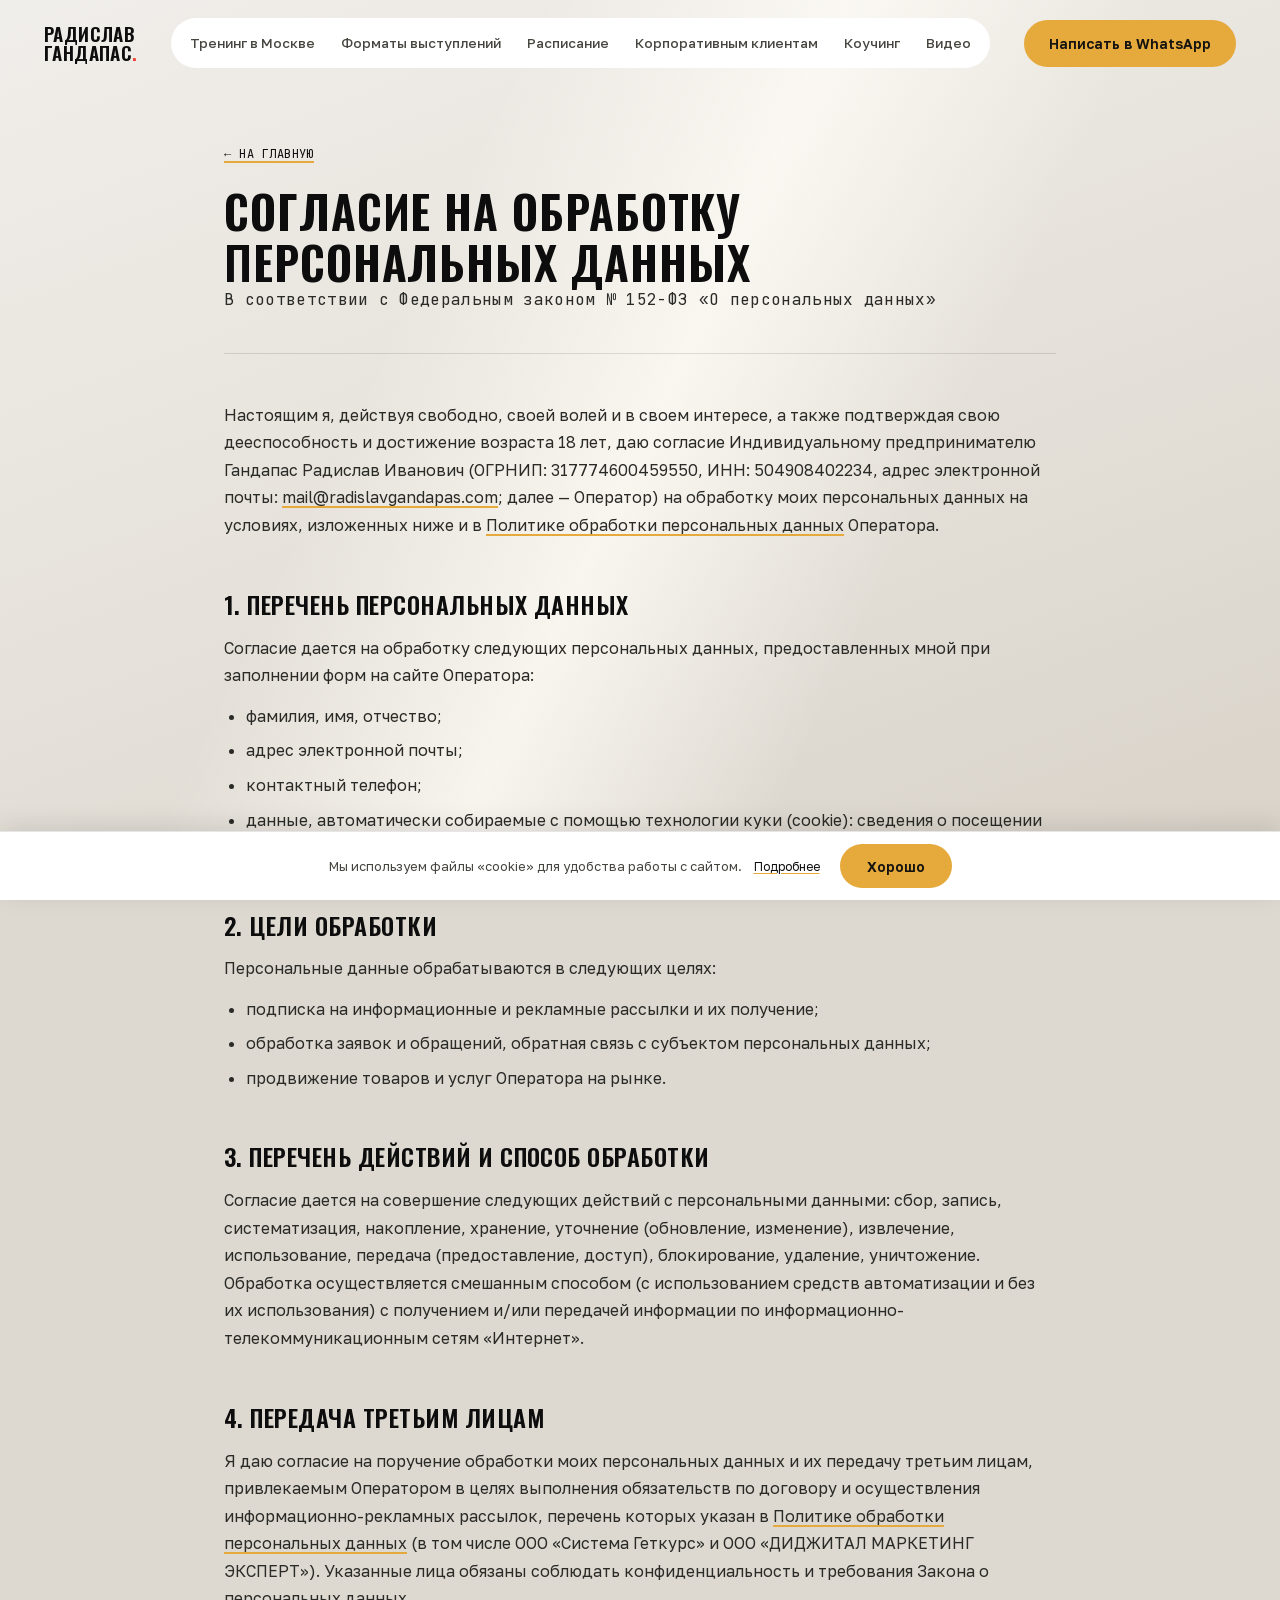
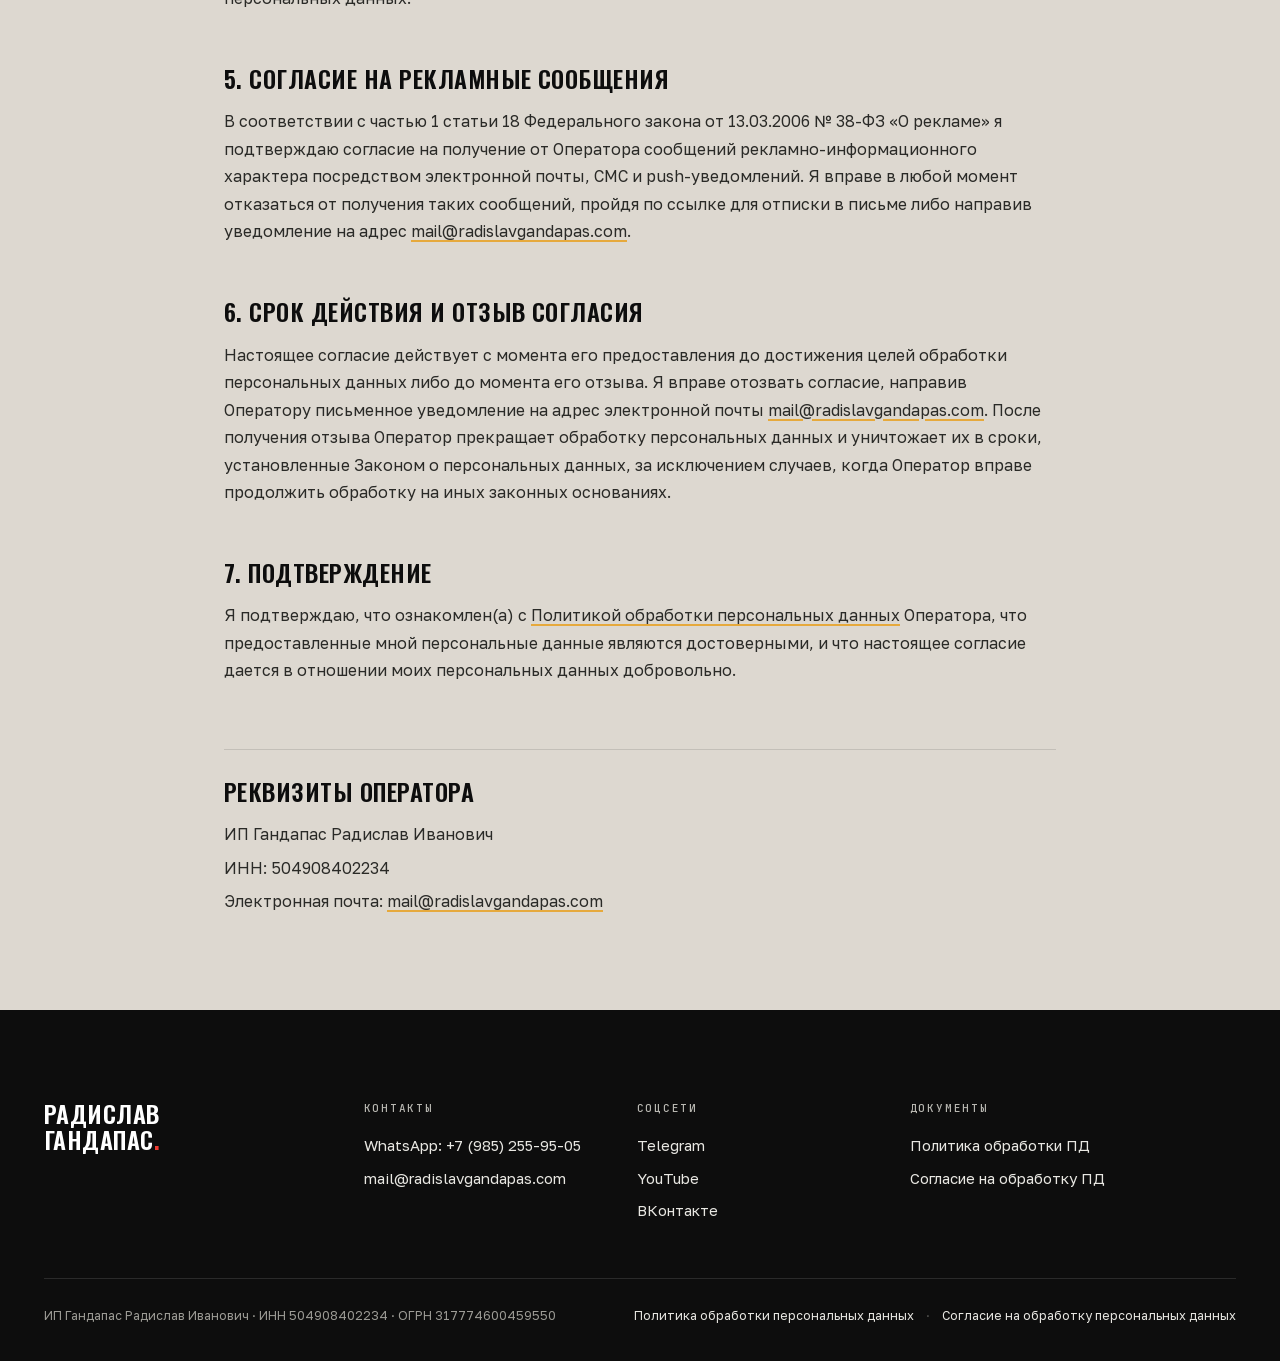
<file: soglasie.html>
<!DOCTYPE html>
<html lang="ru">
<head>
<meta charset="UTF-8">
<meta name="viewport" content="width=device-width, initial-scale=1.0, viewport-fit=cover">

<meta http-equiv="Content-Security-Policy" content="
  default-src 'none';
  img-src 'self';
  media-src 'self';
  style-src 'self';
  font-src 'self';
  script-src 'self';
  base-uri 'none';
  form-action 'none'">
<meta name="referrer" content="strict-origin-when-cross-origin">

<title>Согласие на обработку персональных данных — Радислав Гандапас</title>
<meta name="description" content="Согласие на обработку персональных данных ИП Гандапас Радислав Иванович в соответствии с Федеральным законом № 152-ФЗ «О персональных данных».">

<link rel="canonical" href="https://shbshv-czec.github.io/radislavgandapas/soglasie.html">

<link rel="icon" href="favicon.ico" sizes="48x48">
<link rel="icon" type="image/png" href="assets/img/favicon.png" sizes="256x256">
<link rel="apple-touch-icon" href="assets/img/apple-touch-icon.png">
<meta name="theme-color" content="#0d0d0d">

<link rel="preload" href="assets/fonts/oswald-cyrillic.woff2" as="font" type="font/woff2" crossorigin>
<link rel="preload" href="assets/fonts/golos-text-cyrillic.woff2" as="font" type="font/woff2" crossorigin>

<link rel="stylesheet" href="assets/css/styles.css">
<script src="assets/js/app.js" defer></script>
</head>
<body>
<header id="hdr">
<div class="wrap hrow">
<a class="logo" href="index.html">Радислав<br>Гандапас<em>.</em></a>
<nav class="pill">
<a href="index.html#moscow">Тренинг в Москве</a><a href="index.html#masterclasses">Форматы выступлений</a><a href="index.html#calendar">Расписание</a><a href="index.html#corporate">Корпоративным клиентам</a><a href="index.html#personal">Коучинг</a><a href="index.html#video">Видео</a>
</nav>
<div class="hcta">
<a class="btn btn-gold" href="https://wa.me/79852559505">Написать в WhatsApp</a>
<button class="burger" id="burger" type="button" aria-label="Меню" aria-expanded="false" aria-controls="mnav"><span></span><span></span><span></span></button>
</div>
</div>
</header>
<div class="mnav" id="mnav">
<a href="index.html#moscow">Тренинг в Москве</a><a href="index.html#masterclasses">Форматы выступлений</a><a href="index.html#calendar">Расписание</a><a href="index.html#corporate">Корпоративным клиентам</a><a href="index.html#personal">Коучинг</a><a href="index.html#video">Видео</a>
</div>

<main id="top">
<article class="legal">
<div class="wrap">

<div class="legal-head">
<a class="legal-back" href="index.html">← На главную</a>
<h1>Согласие на обработку персональных данных</h1>
<p class="legal-meta">В соответствии с Федеральным законом № 152-ФЗ «О персональных данных»</p>
</div>

<p>Настоящим я, действуя свободно, своей волей и в своем интересе, а также подтверждая свою дееспособность и достижение возраста 18 лет, даю согласие Индивидуальному предпринимателю Гандапас Радислав Иванович (ОГРНИП: 317774600459550, ИНН: 504908402234, адрес электронной почты: <a href="mailto:mail@radislavgandapas.com">mail@radislavgandapas.com</a>; далее — Оператор) на обработку моих персональных данных на условиях, изложенных ниже и в <a href="privacy.html">Политике обработки персональных данных</a> Оператора.</p>

<h2>1. Перечень персональных данных</h2>
<p>Согласие дается на обработку следующих персональных данных, предоставленных мной при заполнении форм на сайте Оператора:</p>
<ul>
<li>фамилия, имя, отчество;</li>
<li>адрес электронной почты;</li>
<li>контактный телефон;</li>
<li>данные, автоматически собираемые с помощью технологии куки (cookie): сведения о посещении сайта, о поведении и о взаимодействии с сервисами сайта.</li>
</ul>

<h2>2. Цели обработки</h2>
<p>Персональные данные обрабатываются в следующих целях:</p>
<ul>
<li>подписка на информационные и рекламные рассылки и их получение;</li>
<li>обработка заявок и обращений, обратная связь с субъектом персональных данных;</li>
<li>продвижение товаров и услуг Оператора на рынке.</li>
</ul>

<h2>3. Перечень действий и способ обработки</h2>
<p>Согласие дается на совершение следующих действий с персональными данными: сбор, запись, систематизация, накопление, хранение, уточнение (обновление, изменение), извлечение, использование, передача (предоставление, доступ), блокирование, удаление, уничтожение. Обработка осуществляется смешанным способом (с использованием средств автоматизации и без их использования) с получением и/или передачей информации по информационно-телекоммуникационным сетям «Интернет».</p>

<h2>4. Передача третьим лицам</h2>
<p>Я даю согласие на поручение обработки моих персональных данных и их передачу третьим лицам, привлекаемым Оператором в целях выполнения обязательств по договору и осуществления информационно-рекламных рассылок, перечень которых указан в <a href="privacy.html">Политике обработки персональных данных</a> (в том числе ООО «Система Геткурс» и ООО «ДИДЖИТАЛ МАРКЕТИНГ ЭКСПЕРТ»). Указанные лица обязаны соблюдать конфиденциальность и требования Закона о персональных данных.</p>

<h2>5. Согласие на рекламные сообщения</h2>
<p>В соответствии с частью 1 статьи 18 Федерального закона от 13.03.2006 № 38-ФЗ «О рекламе» я подтверждаю согласие на получение от Оператора сообщений рекламно-информационного характера посредством электронной почты, СМС и push-уведомлений. Я вправе в любой момент отказаться от получения таких сообщений, пройдя по ссылке для отписки в письме либо направив уведомление на адрес <a href="mailto:mail@radislavgandapas.com">mail@radislavgandapas.com</a>.</p>

<h2>6. Срок действия и отзыв согласия</h2>
<p>Настоящее согласие действует с момента его предоставления до достижения целей обработки персональных данных либо до момента его отзыва. Я вправе отозвать согласие, направив Оператору письменное уведомление на адрес электронной почты <a href="mailto:mail@radislavgandapas.com">mail@radislavgandapas.com</a>. После получения отзыва Оператор прекращает обработку персональных данных и уничтожает их в сроки, установленные Законом о персональных данных, за исключением случаев, когда Оператор вправе продолжить обработку на иных законных основаниях.</p>

<h2>7. Подтверждение</h2>
<p>Я подтверждаю, что ознакомлен(а) с <a href="privacy.html">Политикой обработки персональных данных</a> Оператора, что предоставленные мной персональные данные являются достоверными, и что настоящее согласие дается в отношении моих персональных данных добровольно.</p>

<div class="legal-req">
<h2>Реквизиты Оператора</h2>
<p>ИП Гандапас Радислав Иванович</p>
<p>ИНН: 504908402234</p>
<p>Электронная почта: <a href="mailto:mail@radislavgandapas.com">mail@radislavgandapas.com</a></p>
</div>

</div>
</article>
</main>

<footer>
<div class="wrap">
<div class="fgrid">
<div><div class="flogo">Радислав<br>Гандапас<em>.</em></div></div>
<div><h4>Контакты</h4><ul><li><a href="https://wa.me/79852559505">WhatsApp: +7 (985) 255-95-05</a></li><li><a href="mailto:mail@radislavgandapas.com">mail@radislavgandapas.com</a></li></ul></div>
<div><h4>Соцсети</h4><ul><li><a href="https://t.me/radislavgandapascom">Telegram</a></li><li><a href="https://youtube.com/@RadislavGandapas">YouTube</a></li><li><a href="https://vk.com/radislavgandapas_vk">ВКонтакте</a></li></ul></div>
<div><h4>Документы</h4><ul><li><a href="privacy.html">Политика обработки ПД</a></li><li><a href="soglasie.html">Согласие на обработку ПД</a></li></ul></div>
</div>
<div class="fbot">
<span>ИП Гандапас Радислав Иванович · ИНН 504908402234 · ОГРН 317774600459550</span>
<span class="fdocs"><a href="privacy.html">Политика обработки персональных данных</a><span aria-hidden="true">·</span><a href="soglasie.html">Согласие на обработку персональных данных</a></span></div>
</div>
</footer>

<div class="cookie" id="cookie" hidden>
<div class="cookie-txt"><p>Мы&nbsp;используем файлы «cookie» для&nbsp;удобства работы с&nbsp;сайтом.</p><a href="privacy.html">Подробнее</a></div>
<button class="btn btn-gold" id="cookie-ok" type="button">Хорошо</button>
</div>
</body>
</html>
</file>
<file: assets/css/styles.css>
/* ============================================================
   Радислав Гандапас — стили
   Шрифты свои, внешних доменов нет. Порядок: шрифты → токены →
   база → компоненты → секции → адаптив → экономия движения.
   ============================================================ */

/* ── Шрифты (вариативные сабсеты Google Fonts, лежат локально) ── */
@font-face{font-family:'Oswald';src:url('../fonts/oswald-cyrillic.woff2') format('woff2');
  font-weight:400 700;font-style:normal;font-display:swap;unicode-range:U+0301,U+0400-045F,U+0490-0491,U+04B0-04B1,U+2116;}
@font-face{font-family:'Oswald';src:url('../fonts/oswald-latin.woff2') format('woff2');
  font-weight:400 700;font-style:normal;font-display:swap;unicode-range:U+0000-00FF,U+0131,U+0152-0153,U+02BB-02BC,U+02C6,U+02DA,U+02DC,U+0304,U+0308,U+0329,U+2000-206F,U+20AC,U+2122,U+2191,U+2193,U+2212,U+2215,U+FEFF,U+FFFD;}
@font-face{font-family:'Golos Text';src:url('../fonts/golos-text-cyrillic.woff2') format('woff2');
  font-weight:400 900;font-style:normal;font-display:swap;unicode-range:U+0301,U+0400-045F,U+0490-0491,U+04B0-04B1,U+2116;}
@font-face{font-family:'Golos Text';src:url('../fonts/golos-text-latin.woff2') format('woff2');
  font-weight:400 900;font-style:normal;font-display:swap;unicode-range:U+0000-00FF,U+0131,U+0152-0153,U+02BB-02BC,U+02C6,U+02DA,U+02DC,U+0304,U+0308,U+0329,U+2000-206F,U+20AC,U+2122,U+2191,U+2193,U+2212,U+2215,U+FEFF,U+FFFD;}
@font-face{font-family:'JetBrains Mono';src:url('../fonts/jetbrains-mono-cyrillic.woff2') format('woff2');
  font-weight:400 800;font-style:normal;font-display:swap;unicode-range:U+0301,U+0400-045F,U+0490-0491,U+04B0-04B1,U+2116;}
@font-face{font-family:'JetBrains Mono';src:url('../fonts/jetbrains-mono-latin.woff2') format('woff2');
  font-weight:400 800;font-style:normal;font-display:swap;unicode-range:U+0000-00FF,U+0131,U+0152-0153,U+02BB-02BC,U+02C6,U+02DA,U+02DC,U+0304,U+0308,U+0329,U+2000-206F,U+20AC,U+2122,U+2191,U+2193,U+2212,U+2215,U+FEFF,U+FFFD;}

/* ── Токены и база ── */
*{margin:0;padding:0;box-sizing:border-box}
:root{--canvas:#e7e4de;--card:#ffffff;--ink:#0d0d0d;--slate:#46453f;--smoke:#8b8a84;--ash:#c9c8c3;--gold:#E6A93C;--red:#EF3B32;--disp:'Oswald',sans-serif;--body:'Golos Text',sans-serif;--mono:'JetBrains Mono',monospace;
  /* Трекинг дисплейного набора Oswald: узкий тяжёлый гротеск капсом
     требует лёгкого положительного апроша, иначе стойки слипаются. */
  --disp-track:.02em}
html{scroll-behavior:smooth;background:#ddd8d0;overflow-x:hidden;overflow-x:clip;overscroll-behavior-x:none}
/* Якоря из меню встают под фиксированную шапку, а не за неё */
section[id]{scroll-margin-top:100px}
body{background:linear-gradient(115deg,rgba(255,255,255,0) 32%,rgba(255,253,247,.75) 50%,rgba(255,255,255,0) 68%) fixed,linear-gradient(160deg,#f0eeea 0%,#e7e3dc 46%,#d8d2c8 100%) fixed;color:var(--ink);font-family:var(--body);font-size:16px;line-height:1.5;-webkit-font-smoothing:antialiased;overflow-x:hidden;overflow-x:clip;overscroll-behavior-x:none}
body::after{content:"";position:fixed;inset:0;z-index:98;pointer-events:none;opacity:.05;background-image:url("data:image/svg+xml,%3Csvg xmlns='http://www.w3.org/2000/svg' width='200' height='200'%3E%3Cfilter id='n'%3E%3CfeTurbulence type='fractalNoise' baseFrequency='0.85' numOctaves='2'/%3E%3C/filter%3E%3Crect width='100%25' height='100%25' filter='url(%23n)'/%3E%3C/svg%3E");background-size:200px}
a{color:var(--ink);text-decoration:none}
a:hover{color:var(--gold)}
.wrap{max-width:1240px;margin:0 auto;padding:0 24px}
.mono{font-family:var(--mono);font-size:12px;letter-spacing:.08em;text-transform:uppercase}
.eyebrow{display:inline-flex;align-items:flex-start;gap:10px;font-family:var(--mono);font-size:12px;letter-spacing:.14em;text-transform:uppercase;color:var(--slate);line-height:1.5}
.eyebrow::before{content:"";width:8px;height:8px;background:var(--gold);border-radius:50%;flex:none;margin-top:3px}
.disp{font-family:var(--disp);text-transform:uppercase;line-height:1.06;letter-spacing:var(--disp-track);font-weight:600}
/* Тот же апрош — всем крупным местам на Oswald, где капс идёт без класса .disp */
.half h2,.nval,.sdate,.flag h3,.subh2,.mnav a,.prow .t,.sbody h3,.book .cover em,.flogo{letter-spacing:var(--disp-track)}
h2.disp{font-size:clamp(40px,6vw,76px);margin:18px 0 0}
.sec{padding:clamp(64px,9vw,120px) 0}
.btn{display:inline-flex;align-items:center;justify-content:center;text-align:center;gap:10px;font-family:var(--body);font-weight:600;font-size:16px;padding:18px 32px;border-radius:999px;border:1.5px solid transparent;cursor:pointer;transition:transform .25s cubic-bezier(.2,.7,.2,1),background .25s,color .25s;white-space:nowrap}
.btn:active{transform:scale(.97)}
.btn-gold{background:var(--gold);color:#141310}
.btn-gold:hover{background:#f0b74f;color:#141310;transform:translateY(-2px)}
.btn-dark{background:var(--ink);color:#fff}
.btn-dark:hover{background:#262626;color:#fff;transform:translateY(-2px)}
.btn-ghost{background:transparent;border:1.5px solid var(--ink);color:var(--ink)}
.btn-ghost:hover{background:var(--ink);color:#fff}
.tag{display:inline-block;background:var(--gold);color:#141310;font-family:var(--mono);font-size:12px;letter-spacing:.1em;text-transform:uppercase;padding:7px 16px;border-radius:999px}
/* reveal */
.rv{opacity:0;transform:translateY(56px);transition:opacity 1.1s cubic-bezier(.16,1,.3,1),transform 1.1s cubic-bezier(.16,1,.3,1)}
h1.rv,h2.rv{clip-path:inset(-4% -4% 103% -4%);transform:translateY(70px);transition:opacity 1.15s cubic-bezier(.16,1,.3,1),transform 1.15s cubic-bezier(.16,1,.3,1),clip-path 1.15s cubic-bezier(.16,1,.3,1);opacity:1}
h1.rv.in,h2.rv.in{clip-path:inset(-4% -4% -10% -4%)}
.rv.in{opacity:1;transform:none}
.rv-l{transform:translateX(-56px)}.rv-r{transform:translateX(56px)}
.rv-l.in,.rv-r.in{transform:none}
/* header */
header{position:fixed;inset:0 0 auto;z-index:50;padding:calc(18px + env(safe-area-inset-top,0px)) 0 18px;transition:background .3s}
header.scrolled{background:rgba(232,229,223,.88);backdrop-filter:blur(14px);border-bottom:1px solid #d0cbc2}
header.menu-open .logo{color:#fff}
header.menu-open.scrolled{background:transparent;border-bottom-color:transparent;backdrop-filter:none}
.hrow{display:flex;align-items:center;justify-content:space-between;gap:16px}
.logo{font-family:var(--disp);font-weight:600;text-transform:uppercase;font-size:19px;letter-spacing:.02em;line-height:1}
.logo em{font-style:normal;color:var(--red)}
nav.pill{background:var(--card);border-radius:48px;padding:6px;display:flex;gap:0;flex:none}
nav.pill a{font-size:13.5px;font-weight:500;color:var(--slate);padding:9px 13px;border-radius:48px;transition:background .2s,color .2s;white-space:nowrap}
nav.pill a:hover{background:var(--canvas);color:var(--ink)}
.hcta{display:flex;align-items:center;gap:10px}
.hcta .btn{padding:12px 24px;font-size:14px}
.burger{display:none;background:var(--card);border:none;border-radius:48px;width:48px;height:48px;cursor:pointer;flex-direction:column;align-items:center;justify-content:center;gap:5px}
.burger span{display:block;width:20px;height:2px;background:var(--ink);transition:transform .3s,opacity .3s}
.mnav{position:fixed;top:0;left:0;right:0;bottom:0;background:var(--ink);z-index:49;display:none;flex-direction:column;justify-content:center;padding:32px;gap:8px;transform:translateY(-100%);visibility:hidden;transition:transform .45s cubic-bezier(.7,0,.2,1),visibility .45s}
.mnav.open{transform:none;visibility:visible}
@media (max-width:1080px){.mnav{display:flex}}
.mnav a{font-family:var(--disp);text-transform:uppercase;font-size:34px;color:#fff;line-height:1.25}
.mnav a:hover{color:var(--gold)}
.mnav .btn{margin-top:24px;align-self:flex-start}
/* hero */
.hero{min-height:100svh;display:flex;align-items:center;padding:130px 0 24px;position:relative}
.hero-grid{display:grid;grid-template-columns:1.05fr .9fr;gap:clamp(24px,4vw,64px);align-items:center}
.hero h1{font-size:clamp(44px,6.4vw,96px);margin:22px 0 0}
.hero p.lead{font-size:clamp(16px,1.4vw,19px);color:var(--slate);max-width:52ch;margin:26px 0 34px}
.hero-cta{display:flex;align-items:center;gap:22px;flex-wrap:wrap}
.hero-cta .lnk{font-weight:600;border-bottom:2px solid var(--gold);padding-bottom:3px}
.hero-photo{position:relative;border-radius:44px;overflow:hidden;aspect-ratio:4/5;background:#3a3d3f}
.hero-photo img{position:absolute;inset:-4% 0;width:100%;height:108%;object-fit:cover;object-position:50% 20%;will-change:transform}
/* marquee */
.marquee{background:var(--ink);overflow:hidden;padding:20px 0;transform:rotate(-1.2deg) scale(1.02);margin:10px 0}
.mq-track{display:flex;width:max-content;animation:mq 26s linear infinite}
.mq-track span{font-family:var(--disp);text-transform:uppercase;font-size:26px;font-weight:600;color:var(--gold);white-space:nowrap;display:flex;align-items:center;gap:56px;margin-right:56px}
.mq-track span::after{content:"•";color:var(--red);font-size:20px}
@keyframes mq{to{transform:translateX(-50%)}}
/* meaning */
/* webinar dark */
.nums .eyebrow{color:var(--gold)}
.nums .eyebrow::before{background:var(--red)}
/* club */
.club{padding-bottom:clamp(64px,9vw,120px)}
.split{display:grid;grid-template-columns:1fr 1fr;gap:clamp(24px,4vw,64px);align-items:center}
.imgcard{border-radius:44px;overflow:hidden;aspect-ratio:4/3;position:relative;background:#26262a}
.imgcard img{position:absolute;inset:-10% 0;width:100%;height:120%;object-fit:cover;will-change:transform}
.club p.big{color:var(--slate);font-size:17px;line-height:1.6;margin:26px 0 30px;max-width:54ch}
.pills{display:flex;flex-wrap:wrap;gap:10px;margin-bottom:34px}
.pills span{border:1px solid #bdbcb7;border-radius:999px;padding:9px 18px;font-size:14px;color:var(--ink)}
.pills span b{color:var(--gold);font-weight:600;margin-right:6px}
/* trainings */
.flag{border-radius:44px;overflow:hidden;position:relative;min-height:520px;display:flex;align-items:flex-end;color:#fff;margin-top:clamp(36px,5vw,60px)}
.flag img{position:absolute;inset:-8% 0;width:100%;height:116%;object-fit:cover;filter:grayscale(1) contrast(1.05) brightness(.75);will-change:transform}
.flag::after{content:"";position:absolute;inset:0;background:linear-gradient(180deg,rgba(13,13,13,0) 30%,rgba(13,13,13,.9) 84%)}
.flag-in{position:relative;z-index:2;padding:clamp(28px,4vw,56px);display:grid;grid-template-columns:1.2fr .8fr;gap:32px;align-items:end;width:100%}
.flag h3{font-family:var(--disp);text-transform:uppercase;font-size:clamp(30px,3.6vw,52px);font-weight:600;line-height:1.06;margin:14px 0 16px}
.flag p{color:#d9d8d3;font-size:16px;max-width:52ch}
.flag p+p{margin-top:.7em}
.flag .side{display:flex;flex-direction:column;gap:14px;align-items:flex-start;justify-self:end}
.flag .side .mono{color:#b5b4ae}
.proglist{margin-top:16px;background:var(--card);border-radius:32px;overflow:hidden}
.prow{display:flex;align-items:center;justify-content:space-between;gap:20px;padding:26px 32px;border-top:1px solid var(--canvas);transition:background .2s;cursor:pointer}
.prow:first-child{border-top:none}
.prow:hover{background:#faf9f7}
.prow .t{flex:1;text-align:center;font-family:var(--disp);text-transform:uppercase;font-size:clamp(19px,2vw,26px);font-weight:600;line-height:1.1}
@media (max-width:640px){.prow .t{text-align:left}}
.prow .num{font-family:var(--mono);font-size:12px;color:var(--smoke);width:32px;flex:none}
.prow .arr{width:44px;height:44px;border-radius:50%;border:1.5px solid var(--ash);display:flex;align-items:center;justify-content:center;flex:none;transition:background .25s,border-color .25s,transform .25s}
.prow:hover .arr{background:var(--gold);border-color:var(--gold);transform:rotate(-45deg)}
/* Раскрытие программы тренинга (аккордеон) */
.prow-acc summary{list-style:none;cursor:pointer}
.prow-acc summary::-webkit-details-marker{display:none}
.prow-acc[open] summary .arr{background:var(--gold);border-color:var(--gold);transform:rotate(90deg)}
.prog-body{padding:2px 32px 30px;color:var(--slate)}
.prog-lead{font-family:var(--mono);font-size:12px;letter-spacing:.08em;text-transform:uppercase;color:var(--smoke);margin-bottom:14px}
.prog-intro{font-size:15px;line-height:1.6;color:var(--slate);margin:0 0 22px;max-width:66ch}
.prog-grid{display:grid;grid-template-columns:1fr 1fr;gap:20px 44px;margin:0 0 22px}
.prog-mod h4{display:flex;align-items:baseline;gap:10px;font-family:var(--disp);font-weight:600;letter-spacing:var(--disp-track);text-transform:uppercase;font-size:16px;color:var(--ink);margin:0 0 8px}
.prog-mod h4 span{font-family:var(--mono);font-size:12px;font-weight:700;color:var(--gold)}
.prog-mini{list-style:none;margin:0}
.prog-mini li{position:relative;padding:5px 0 5px 17px;font-size:14px;line-height:1.4;color:var(--slate)}
.prog-mini li::before{content:"";position:absolute;left:0;top:11px;width:5px;height:5px;border-radius:1px;background:var(--gold)}
.prog-format{font-size:14px;line-height:1.55;color:var(--slate);margin:0 0 20px;max-width:66ch}
.prog-format b{color:var(--ink)}
@media (max-width:640px){.prog-grid{grid-template-columns:1fr;gap:16px}.prog-body{padding-left:22px;padding-right:22px}}
.rowcta{margin-top:28px}
/* corp topics */
.corp .split{align-items:start}
.corp p.big{font-size:17px;color:var(--slate);margin:26px 0 30px;max-width:50ch}
/* coaching */
.imgph{border-radius:44px;aspect-ratio:4/3;background:repeating-linear-gradient(-45deg,#dbdad6 0 14px,#e5e4e1 14px 28px);display:flex;align-items:center;justify-content:center;position:relative}
.imgph span{font-family:var(--mono);font-size:12px;letter-spacing:.14em;text-transform:uppercase;color:var(--smoke);background:var(--card);border-radius:999px;padding:10px 20px}
/* numbers */
.nums{background:var(--ink);color:#fff;border-radius:64px;overflow:hidden;padding:clamp(48px,6vw,80px) clamp(28px,5vw,72px)}
.nums-grid{display:grid;grid-template-columns:repeat(4,1fr);gap:0;margin-top:clamp(40px,5vw,64px)}
.nums-grid>div{padding:8px 32px 8px 0;border-left:1px solid rgba(255,255,255,.14);padding-left:32px}
.nums-grid>div:first-child{border-left:none;padding-left:0}
.nval{font-family:var(--disp);font-weight:600;font-size:clamp(40px,4.6vw,72px);line-height:1;color:var(--gold);white-space:nowrap}
.nval sup{font-size:.55em;color:var(--red)}
.nlab{color:#b5b4ae;font-size:14px;margin-top:14px;line-height:1.5;max-width:24ch}
/* podcast */
.plat{display:flex;flex-wrap:wrap;gap:10px}
.plat a{border:1.5px solid var(--ink);border-radius:999px;padding:12px 24px;font-weight:600;font-size:15px;transition:background .2s,color .2s}
.plat a:hover{background:var(--ink);color:var(--gold)}
/* about */
.about{background:var(--card);border-radius:64px;padding:clamp(40px,6vw,80px) clamp(28px,5vw,72px)}
.about p.big{font-size:17px;line-height:1.6;color:var(--slate);margin:26px 0 12px;max-width:60ch}
.badges{display:flex;flex-wrap:wrap;gap:10px;margin:26px 0 34px}
.badges span{background:var(--canvas);border-radius:999px;padding:10px 20px;font-size:14px;font-weight:500}
.badges span b{color:var(--red)}
/* books */
.books-grid{display:grid;grid-template-columns:repeat(3,1fr);gap:16px;margin-top:clamp(36px,5vw,56px)}
.book{background:var(--card);border-radius:32px;padding:24px;display:flex;flex-direction:column;gap:18px;transition:transform .35s cubic-bezier(.2,.7,.2,1)}
.book:hover{transform:translateY(-6px)}
.book .cover{aspect-ratio:3/4;border-radius:20px;background:repeating-linear-gradient(-45deg,#dbdad6 0 14px,#eceae6 14px 28px);display:flex;align-items:flex-end;padding:18px;position:relative;overflow:hidden}
.book .cover em{font-style:normal;font-family:var(--disp);text-transform:uppercase;font-weight:600;font-size:22px;line-height:1.1;color:var(--ink);opacity:.8}
/* Обложки: обрезаны по контуру, одинаковая высота, мягкая тень, единый фон */
.book .cover:has(img){background:transparent;align-items:center;justify-content:center;padding:0;overflow:visible}
.book .cover img{position:static;height:78%;width:auto;max-width:84%;object-fit:contain;border-radius:3px;
  box-shadow:0 18px 42px rgba(13,13,13,.16)}
.book .meta{display:flex;justify-content:space-between;align-items:center}
.book .meta span{font-family:var(--mono);font-size:12px;color:var(--smoke)}
.bookrow{display:flex;gap:22px;align-items:center;margin-top:30px;flex-wrap:wrap}
.bookrow .lnk{font-weight:600;border-bottom:2px solid var(--gold);padding-bottom:3px}
/* final */
/* schedule gallery */
.sched-wrap{margin-top:clamp(32px,4vw,56px)}
.sched{display:flex;gap:16px;overflow-x:auto;scroll-snap-type:x mandatory;scrollbar-width:none;padding-bottom:4px}
.sched::-webkit-scrollbar{display:none}
.scard{flex:0 0 360px;scroll-snap-align:start;background:var(--card);border-radius:32px;overflow:hidden;display:flex;flex-direction:column}
.stop{background:var(--ink);color:#fff;padding:28px;display:flex;flex-direction:column;gap:16px;min-height:186px}
.stop .mono{color:#b8b7b1}
.sdate{font-family:var(--disp);text-transform:uppercase;font-weight:600;font-size:34px;line-height:1;color:var(--gold)}
.scity{align-self:flex-start;background:var(--red);color:#fff;border-radius:999px;padding:7px 16px;font-size:13px;font-weight:600}
.sbody{padding:24px 28px 28px;display:flex;flex-direction:column;gap:20px;flex:1}
.sbody h3{font-family:var(--disp);text-transform:uppercase;font-size:21px;font-weight:600;line-height:1.1}
.sbody .btn{margin-top:auto;align-self:flex-start;padding:13px 26px;font-size:14px}
.sched-nav{display:flex;gap:10px;justify-content:center;margin-top:26px}
.snav{width:52px;height:52px;border-radius:999px;background:var(--card);border:none;display:flex;align-items:center;justify-content:center;cursor:pointer;transition:background .2s,transform .2s}
.snav:hover{background:var(--gold)}
.snav:active{transform:scale(.94)}
/* client logo marquee */
.lgmq{overflow:hidden;margin-top:clamp(48px,6vw,72px)}
.lgmq-track{display:flex;width:max-content;animation:mq 34s linear infinite}
.lgcard{background:var(--ink);border-radius:24px;height:92px;display:flex;align-items:center;justify-content:center;padding:0 44px;gap:14px;flex:none;margin-right:14px}
.lgcard img{display:block}
/* final split cta */
.cta2{display:grid;grid-template-columns:1fr 1fr;margin-top:clamp(64px,9vw,120px)}
.cta2 .half{display:flex;flex-direction:column;justify-content:space-between;gap:80px;padding:clamp(36px,5vw,72px);min-height:clamp(340px,42vh,500px)}
.half.goldbg{background:var(--gold);color:#141310}
.half.litebg{background:var(--card);color:var(--ink)}
.cta2 a:hover{color:inherit}
.half .top{display:flex;justify-content:space-between;align-items:flex-start;gap:24px}
.half h2{font-family:var(--disp);text-transform:uppercase;font-weight:600;font-size:clamp(34px,4.4vw,64px);line-height:1.06;max-width:13ch}
.half .arr2{flex:none;width:60px;height:60px;border:2px solid currentColor;border-radius:999px;display:flex;align-items:center;justify-content:center;font-size:24px;transition:transform .3s}
.half:hover .arr2{transform:translate(5px,-5px)}
.half p{font-size:17px;max-width:38ch;font-weight:500}
/* footer */
footer{background:var(--ink);color:#b5b4ae;padding:clamp(56px,7vw,90px) 0 36px}
footer a{color:#e8e7e2}
footer a:hover{color:var(--gold)}
.fgrid{display:grid;grid-template-columns:1.2fr 1fr 1fr 1.4fr;gap:40px}
.fgrid h4{font-family:var(--mono);font-size:11px;letter-spacing:.16em;text-transform:uppercase;color:#b8b7b1;margin-bottom:18px;font-weight:500}
.fgrid ul{list-style:none;display:flex;flex-direction:column;gap:10px;font-size:15px}
.flogo{font-family:var(--disp);text-transform:uppercase;font-weight:600;font-size:24px;color:#fff;line-height:1.1}
.flogo em{font-style:normal;color:var(--red)}
.fsub input{width:100%;background:#1c1c1c;border:1px solid #333;border-radius:28px;color:#fff;font-family:var(--body);font-size:15px;padding:15px 22px;margin:0 0 10px;outline:none}
.fsub input:focus{border-color:var(--gold)}
.fsub .btn{width:100%;padding:14px}
.fbot{border-top:1px solid rgba(255,255,255,.12);margin-top:56px;padding-top:28px;display:flex;justify-content:space-between;gap:20px;flex-wrap:wrap;font-size:12.5px;color:#9d9c96}
.fdocs{display:flex;flex-wrap:wrap;align-items:center;gap:6px 12px}
.fdocs span{opacity:.5}
@media (prefers-reduced-motion:reduce){.rv{opacity:1;transform:none;transition:none}.mq-track{animation:none}[data-px]{transform:none!important}}
@media (max-width:1060px){nav.pill{display:none}}
@media (max-width:900px){
.hero-grid,.split{grid-template-columns:1fr}
.hero-grid>*,.split>*,.flag-in>*,.nums-grid>*{min-width:0}
.btn{white-space:normal}
.hero{padding-top:110px;min-height:auto}
.hero-photo{aspect-ratio:4/4.4;order:-1;max-height:52vh}
.nums-grid{grid-template-columns:1fr 1fr;gap:32px 24px}
.nums-grid>div{border-left:none;padding-left:0}
.flag-in{grid-template-columns:1fr}
.flag .side{justify-self:start}
.books-grid{grid-template-columns:1fr}
.book .cover{aspect-ratio:16/9}
.fgrid{grid-template-columns:1fr 1fr}
.scard{flex-basis:80vw}
.cta2{grid-template-columns:1fr}
.cta2 .half{min-height:300px;gap:56px}
.nums,.about{border-radius:36px}
.club .split .imgcard{order:-1}
}
@media (max-width:1060px){.burger{display:flex}}
/* floating video widget */
.vidw{position:fixed;right:20px;bottom:calc(20px + env(safe-area-inset-bottom,0px));z-index:60;border-radius:20px;overflow:hidden;box-shadow:0 12px 40px rgba(13,13,13,.35),0 2px 8px rgba(13,13,13,.2);background:#0d0d0d;width:210px;cursor:pointer;transition:width .45s cubic-bezier(.2,.8,.2,1),transform .3s;transform:translateY(0)}
/* Пока висит cookie-строка — приподнимаем виджет ровно над ней (видео всегда видно) */
.vidw.cookie-wait{transform:translateY(calc(-1 * var(--cookie-lift, 60px)))}
.vidw.hide{transform:translateY(140%)!important;pointer-events:none}
.vidw .thumbbox{position:relative;aspect-ratio:16/9}
.vidw .thumbbox img{position:absolute;inset:0;width:100%;height:100%;object-fit:cover}
.vidw .thumbbox::after{content:"";position:absolute;inset:0;background:linear-gradient(180deg,rgba(13,13,13,0) 40%,rgba(13,13,13,.65))}
.vidw .play{position:absolute;left:50%;top:50%;transform:translate(-50%,-50%);width:46px;height:46px;border-radius:50%;background:var(--gold);display:flex;align-items:center;justify-content:center;z-index:2;transition:transform .25s}
.vidw:hover .play{transform:translate(-50%,-50%) scale(1.1)}
.vidw .play::before{content:"";display:block;margin-left:3px;border-style:solid;border-width:8px 0 8px 13px;border-color:transparent transparent transparent #141310}
.vidw .vlabel{position:absolute;left:12px;bottom:10px;right:34px;color:#fff;font-size:11.5px;font-weight:600;line-height:1.3;z-index:2}
.vidw .vx{position:absolute;top:8px;right:8px;width:26px;height:26px;border-radius:50%;background:rgba(13,13,13,.65);color:#fff;border:none;font-size:13px;line-height:1;cursor:pointer;z-index:3;display:flex;align-items:center;justify-content:center}
.vidw .vx:hover{background:var(--red)}
.vidw.open{width:min(420px,calc(100vw - 40px));cursor:default}
.vidw.open .play,.vidw.open .vlabel{display:none}
.vidw iframe{display:block;width:100%;aspect-ratio:16/9;border:none}
@media (max-width:600px){.vidw{width:170px;right:14px;bottom:calc(14px + env(safe-area-inset-bottom,0px))}.nums-grid{grid-template-columns:1fr;gap:36px}.nval{font-size:clamp(44px,13vw,60px)}}

/* ── Доступность ── */
/* Подпись к полю: не видна глазом, но доступна скринридеру. */
.vh{position:absolute;width:1px;height:1px;margin:-1px;padding:0;overflow:hidden;
  clip:rect(0 0 0 0);clip-path:inset(50%);white-space:nowrap;border:0}
/* Видимый фокус с клавиатуры — раньше его не было ни у одного элемента. */
:focus-visible{outline:2px solid var(--gold);outline-offset:3px;border-radius:4px}
.fsub :focus-visible{outline-offset:2px}

/* ── Кнопка запуска видео ──
   Была <div> с обработчиком: мышью работала, с клавиатуры — нет.
   Теперь это <button>, поэтому снимаем оформление браузера. */
.vidw .thumbbox{display:block;width:100%;padding:0;border:0;background:none;
  color:inherit;font:inherit;text-align:left;cursor:pointer}

/* ── Подтверждение отправки формы ──
   Раньше эти стили жили строкой внутри атрибута onsubmit. */
.fsub .form-done{color:#e8e7e2;font-size:15px;line-height:1.5}


/* ── Утилиты, заменившие инлайновые стили в разметке ── */

/* Секция без верхнего отступа — стыкуется с предыдущей */
.sec--flush{padding-top:0}
/* Уменьшенные отступы для компактных блоков (герой-спотлайт, мастер-классы) */
.sec--tight{padding-top:clamp(32px,3.5vw,48px);padding-bottom:clamp(32px,3.5vw,48px)}

/* Ступенчатая задержка появления соседних блоков */
[data-d="08"]{transition-delay:.08s}
[data-d="1"] {transition-delay:.1s}
[data-d="16"]{transition-delay:.16s}
[data-d="2"] {transition-delay:.2s}
[data-d="24"]{transition-delay:.24s}

.split--top{align-items:start}
.nums h2.disp{color:#fff}
.imgcard--square{aspect-ratio:1/1}
/* Пресс-фото: без параллакс-оверскана, показываем по всей высоте — голову не режем */
.imgcard--square img{inset:0;height:100%;object-position:center top}
.coach p.big{font-size:17px;color:var(--slate);margin:26px 0 30px;max-width:50ch}
.fsub-note{font-size:14px;margin-bottom:16px}
.bookrow-lbl{color:var(--smoke);font-size:14px}

/* Логотипы клиентов: высота у каждого своя, ширина считается по пропорции */
.lg{width:auto}
.lg-01{height:28px}.lg-02{height:30px}.lg-03{height:26px}.lg-04{height:32px}
.lg-05{height:30px}.lg-06{height:46px}.lg-07{height:38px}.lg-08{height:28px}
.lg-09{height:24px}.lg-10{height:30px}.lg-11{height:26px}

/* ============================================================
   Переделка сайта: новые компоненты
   ============================================================ */

/* Подводка под заголовком секции (одна мысль на секцию) */
.seclead{max-width:56ch;color:var(--slate);font-size:17px;line-height:1.6;margin:22px 0 clamp(28px,4vw,44px)}
/* Текстовая ссылка в абзаце */
.tlink{color:var(--ink);font-weight:600;border-bottom:2px solid var(--gold);padding-bottom:1px;transition:color .2s}
.tlink:hover{color:var(--gold)}

/* FAQ — тихий аккордеон, без акцента */
.faq-list{max-width:860px;margin-top:clamp(22px,3vw,36px)}
.faq-item{border-top:1px solid #d8d3c8}
.faq-item:last-child{border-bottom:1px solid #d8d3c8}
.faq-item summary{cursor:pointer;list-style:none;position:relative;padding:22px 46px 22px 0;font-family:var(--body);font-weight:600;font-size:clamp(17px,1.7vw,19px);line-height:1.35;color:var(--ink);transition:color .2s}
.faq-item summary::-webkit-details-marker{display:none}
.faq-item summary:hover{color:var(--gold)}
.faq-item summary::after{content:"+";position:absolute;right:2px;top:18px;font-size:24px;font-weight:400;line-height:1;color:var(--gold);transition:transform .3s cubic-bezier(.2,.7,.2,1)}
.faq-item[open] summary::after{transform:rotate(45deg)}
.faq-item p{margin:0;padding:0 46px 24px 0;color:var(--slate);font-size:16px;line-height:1.65;max-width:72ch}

/* Разворачивание списка программ по кнопке */
.prow--more{display:none}
.proglist.open .prow--more{display:flex}

/* Две кнопки в ряд под списком */
.rowcta{display:flex;gap:14px;flex-wrap:wrap;align-items:center}

/* Пометка на карточке расписания (корпоративное / продажа скоро) */
/* Площадка события — строкой под названием */
.svenue{font-family:var(--mono);font-size:12px;letter-spacing:.03em;color:#6b6a63;line-height:1.45;margin-top:-8px}

/* Видео-блок (в корпоративе и персональной работе) */
.videobox{position:relative;aspect-ratio:16/9;border-radius:44px;overflow:hidden;background:#0d0d0d;display:flex;align-items:center;justify-content:center;border:none;width:100%;cursor:pointer;padding:0}
  repeating-linear-gradient(-45deg,#141414 0 16px,#191919 16px 32px)}
/* Обложка-фото под кнопкой play */
.videobox.is-cover{cursor:default}
.videobox img{position:absolute;inset:0;width:100%;height:100%;object-fit:cover;object-position:center 20%;z-index:0}
.videobox.is-cover::after{content:"";position:absolute;inset:0;background:linear-gradient(180deg,rgba(13,13,13,.12) 0%,rgba(13,13,13,.18) 45%,rgba(13,13,13,.6) 100%);z-index:1}
.videobox .vplay,.videobox .vcap{z-index:2}
.videobox .vplay{width:74px;height:74px;border-radius:50%;background:var(--gold);display:flex;align-items:center;justify-content:center;transition:transform .25s;flex:none}
.videobox:hover .vplay{transform:scale(1.08)}
.videobox .vplay::before{content:"";display:block;margin-left:5px;border-style:solid;border-width:11px 0 11px 18px;border-color:transparent transparent transparent #141310}
.videobox .vcap{position:absolute;left:24px;bottom:22px;font-family:var(--mono);font-size:12px;letter-spacing:.08em;text-transform:uppercase;color:#b5b4ae;max-width:70%;line-height:1.4}
.videobox iframe{position:absolute;inset:0;width:100%;height:100%;border:none}

/* Три цифры вместо четырёх */

/* ── Telegram ── */
.tg{background:var(--ink);color:#fff;border-radius:64px;padding:clamp(40px,6vw,80px) clamp(28px,5vw,72px);display:grid;grid-template-columns:1.05fr .95fr;gap:clamp(32px,5vw,72px);align-items:center;position:relative;overflow:hidden}
.tg-left .eyebrow{color:#2AABEE}
.tg-left .eyebrow::before{background:#2AABEE}
.tg-left h2.disp{color:#fff;margin-top:16px}
.tg-left>p{color:#c7c6c0;font-size:17px;line-height:1.6;max-width:46ch;margin:24px 0 30px}
.tg-handle{display:inline-block;margin-left:18px;font-family:var(--mono);font-size:13px;color:#b8b7b1;letter-spacing:.04em}
.tg-right{position:relative;display:flex;justify-content:center;align-items:flex-end;min-height:440px}
.tg-plane{position:absolute;top:-6px;right:6px;opacity:.9;transform:rotate(-8deg)}
/* Макет телефона */
/* Высота телефона не задаётся жёстко — считается от пропорции экрана (видео) */
.phone{position:relative;width:clamp(230px,26vw,272px);height:auto;background:#1c1c1c;border:2px solid #333;border-radius:44px;padding:12px;box-shadow:0 30px 70px rgba(0,0,0,.45)}
/* Экран с реальным видео канала — рамка подогнана под пропорцию видео (540×1094),
   поэтому кадр заполняет экран без обрезки */
.phone-screen{height:100%;background:#f3f1ec;border-radius:34px;overflow:hidden}
.phone-screen--shot{display:block;height:auto;aspect-ratio:540/1094;background:#c9dcd2}
.phone-screen--shot video,.phone-screen--shot img{width:100%;height:100%;object-fit:cover;display:block}
/* QR с подписью и стрелкой */
.tg-qr{position:absolute;left:0;bottom:24px;background:#fff;border-radius:24px;padding:16px 16px 12px;box-shadow:0 18px 44px rgba(0,0,0,.4);display:flex;flex-direction:column;align-items:center;gap:6px;width:154px}
.tg-qr img{display:block;width:120px;height:120px}
.tg-qr-cap{font-family:var(--mono);font-size:10px;letter-spacing:.06em;text-transform:uppercase;color:var(--slate)}

/* ── Видео: подкаст и фильмы ── */
.vblock{margin-top:clamp(32px,4vw,52px)}
.vblock+.vblock{margin-top:clamp(48px,6vw,80px)}
.subh2{font-family:var(--disp);text-transform:uppercase;font-weight:600;font-size:clamp(22px,2.4vw,32px);line-height:1.1;margin-bottom:6px}
.vblock .big{color:var(--slate);font-size:17px;max-width:64ch;margin:14px 0 22px}
.vblock .plat{margin-bottom:clamp(24px,3vw,32px)}
.vidgrid{display:grid;grid-template-columns:repeat(3,1fr);gap:16px}
.vcard{display:flex;flex-direction:column;gap:14px}
.vcard figcaption{display:flex;flex-direction:column;gap:4px;font-family:var(--disp);text-transform:uppercase;font-weight:600;font-size:18px;line-height:1.1}
.vcard figcaption em{font-style:normal;font-family:var(--mono);font-size:11px;letter-spacing:.06em;text-transform:none;color:var(--smoke);font-weight:400}
.imgph--169{aspect-ratio:16/9;border-radius:24px}
/* Карточка выпуска с реальной обложкой (ссылка на YouTube) */
.imgph--filled{overflow:hidden;background:#0d0d0d}
.imgph--filled img{position:absolute;inset:0;width:100%;height:100%;object-fit:cover}
a.vcard{transition:transform .3s cubic-bezier(.2,.7,.2,1)}
a.vcard:hover{transform:translateY(-4px);color:var(--ink)}
.vcard-cap{font-family:var(--disp);text-transform:uppercase;font-weight:600;font-size:18px;line-height:1.15;letter-spacing:var(--disp-track);color:var(--ink);display:-webkit-box;-webkit-line-clamp:3;-webkit-box-orient:vertical;overflow:hidden}
.vcard-views{font-family:var(--mono);font-size:12px;letter-spacing:.02em;color:#6b6a63;margin-top:-10px}
.vblock .rowcta{margin-top:clamp(26px,3vw,34px)}

/* Книги: ссылки покупки на карточке */
.book .meta{align-items:flex-start}
.book .buy{display:flex;gap:12px}
.book .buy a{font-family:var(--mono);font-size:12px;color:var(--slate);border-bottom:1.5px solid var(--gold);padding-bottom:2px}
.book .buy a:hover{color:var(--gold)}

@media (max-width:900px){
  .tg{grid-template-columns:1fr;gap:44px}
  .tg-right{min-height:0;padding-top:8px}
  .tg-handle{display:block;margin:16px 0 0}
  .vidgrid{grid-template-columns:1fr}
}
@media (max-width:520px){
  .tg-qr{position:static;width:100%;max-width:270px;margin:20px auto 0;flex-direction:row;gap:14px;align-items:center}
.tg-qr-cap{min-width:0}
  .tg-right{flex-direction:column;align-items:center}
}

/* ═══════════════ Юридическая страница (политика) ═══════════════ */
.legal{padding:clamp(96px,12vw,140px) 0 clamp(56px,8vw,88px)}
.legal .wrap{max-width:880px}
.legal-head{margin-bottom:clamp(32px,4vw,48px);padding-bottom:26px;border-bottom:1.5px solid rgba(13,13,13,.12)}
.legal-back{display:inline-flex;align-items:center;gap:8px;margin-bottom:22px;font-family:var(--mono);font-size:12px;letter-spacing:.04em;text-transform:uppercase;color:var(--slate);text-decoration:none}
.legal-back:hover{color:var(--ink)}
.legal-head h1{font-family:var(--disp);font-weight:600;letter-spacing:var(--disp-track);text-transform:uppercase;font-size:clamp(28px,4.4vw,46px);line-height:1.1;color:var(--ink)}
.legal-meta{margin-top:14px;font-family:var(--mono);font-size:13px;letter-spacing:.02em;color:var(--slate)}
.legal h2{font-family:var(--disp);font-weight:600;letter-spacing:var(--disp-track);text-transform:uppercase;font-size:clamp(18px,2.3vw,24px);line-height:1.15;color:var(--ink);margin:clamp(38px,5vw,52px) 0 16px}
.legal h3{font-weight:700;font-size:16px;line-height:1.4;color:var(--ink);margin:26px 0 8px}
.legal p{font-size:16px;line-height:1.72;color:#2a2a27;margin:0 0 13px}
.legal ul{margin:0 0 15px;padding-left:22px}
.legal li{font-size:16px;line-height:1.66;color:#2a2a27;margin:0 0 8px}
.legal a{color:inherit;text-decoration:underline;text-decoration-color:var(--gold);text-decoration-thickness:1.5px;text-underline-offset:3px}
.legal a:hover{text-decoration-color:var(--ink)}
.legal-req{margin-top:clamp(44px,6vw,64px);padding-top:28px;border-top:1.5px solid rgba(13,13,13,.12)}
.legal-req h2{margin-top:0}
.legal-req p{margin:0 0 6px}

/* ═══════════════ Cookie-уведомление (тонкая строка внизу) ═══════════════ */
.cookie{position:fixed;left:0;right:0;bottom:0;z-index:80;display:flex;flex-wrap:wrap;align-items:center;justify-content:center;gap:8px 20px;background:var(--card);border-top:1px solid rgba(13,13,13,.1);box-shadow:0 -6px 24px rgba(13,13,13,.1);padding:12px 20px;padding-bottom:calc(12px + env(safe-area-inset-bottom,0px))}
.cookie[hidden]{display:none}
.cookie-txt{display:inline-flex;flex-wrap:wrap;align-items:baseline;gap:4px 12px}
.cookie-txt p{margin:0;font-size:13px;line-height:1.4;color:var(--slate)}
.cookie-txt a{font-size:12px;color:var(--ink);text-decoration:underline;text-decoration-color:var(--gold);text-underline-offset:2px;white-space:nowrap}
.cookie .btn{flex:none;min-height:44px;padding:10px 26px;font-size:14px;touch-action:manipulation}
@media (max-width:520px){.cookie{justify-content:space-between;text-align:left}.cookie .btn{padding:10px 22px}}

/* ═══════════════ Чекбоксы согласия у формы ═══════════════ */
.fsub .consent{display:flex;align-items:flex-start;gap:10px;margin:0 0 11px;font-size:11.5px;line-height:1.45;color:#9d9c96;text-align:left;cursor:pointer}
.fsub .consent input{appearance:auto;-webkit-appearance:auto;width:16px;height:16px;flex:none;margin:1px 0 0;padding:0;background:none;border:none;border-radius:0;accent-color:var(--gold);cursor:pointer}
.fsub .consent a{color:#cfcdc7;text-decoration:underline;text-decoration-color:var(--gold);text-underline-offset:2px}
.fsub .consent a:hover{color:#fff}
</file>
